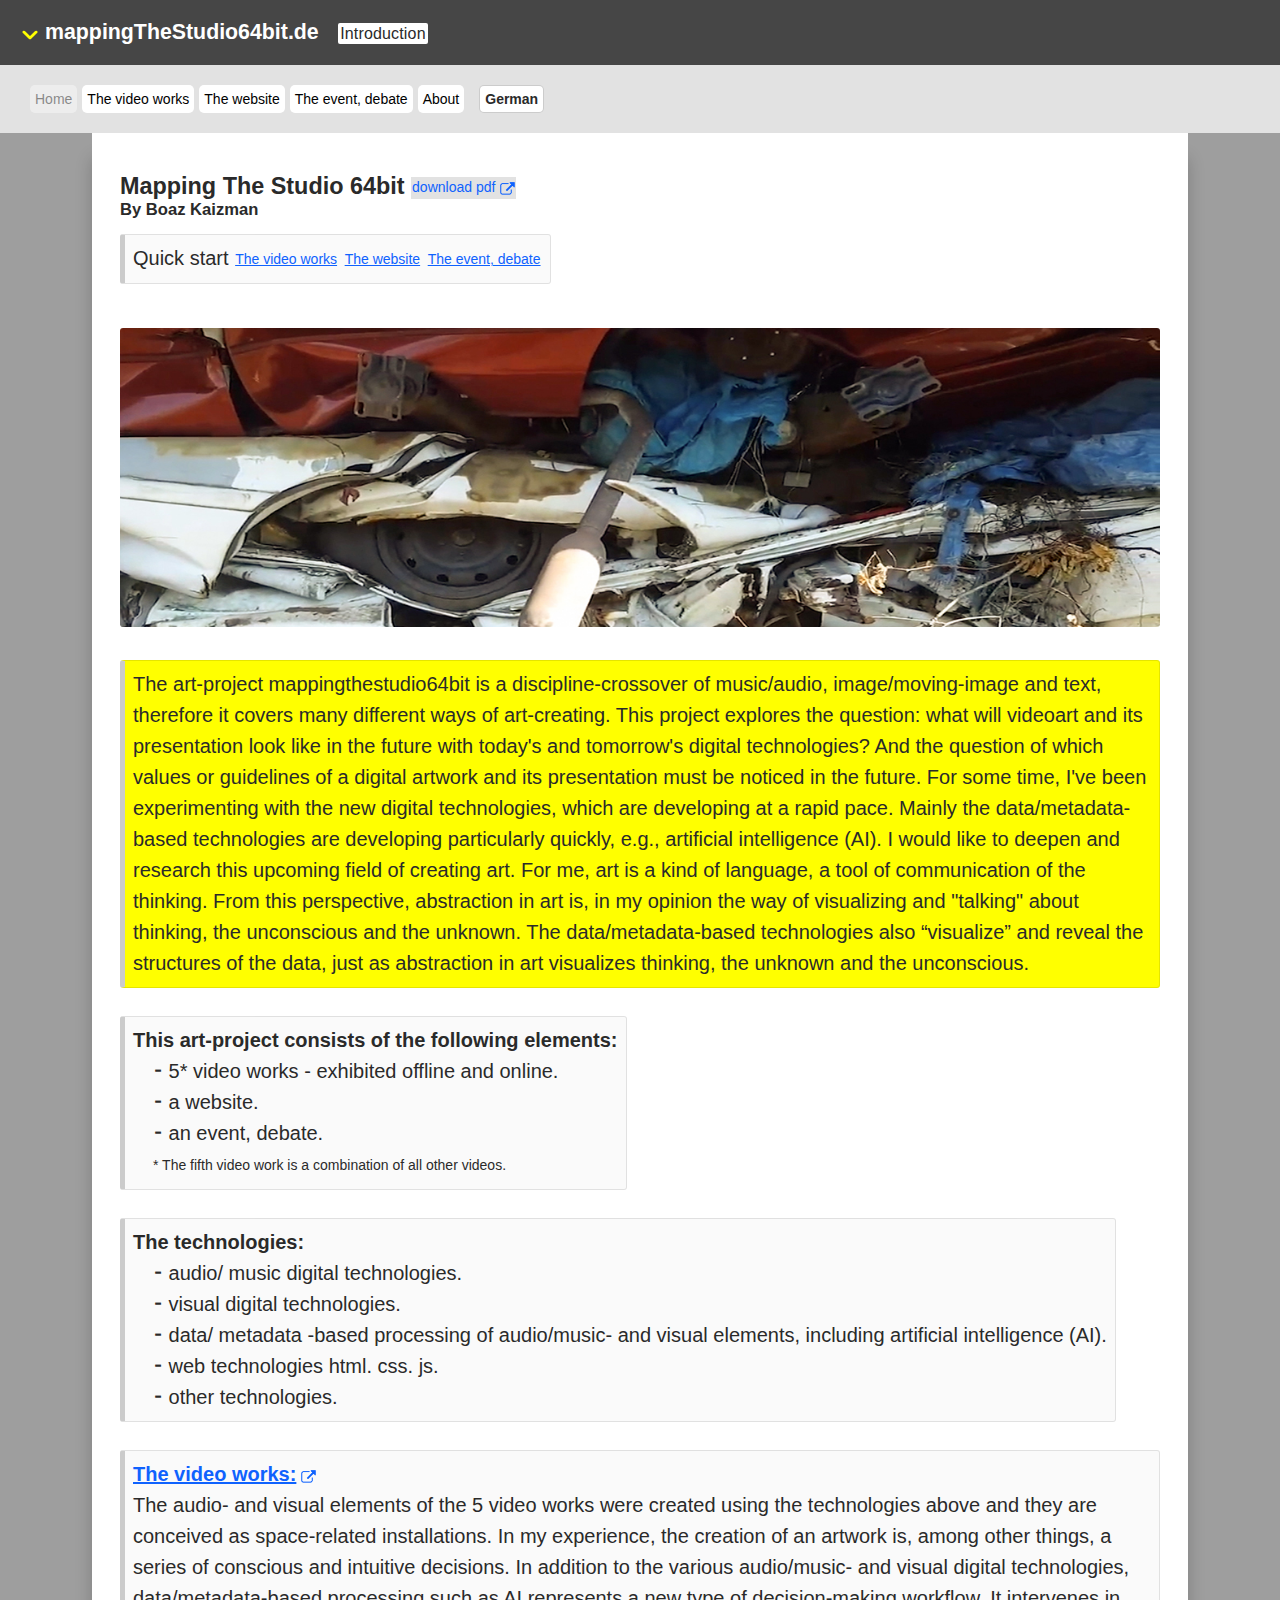
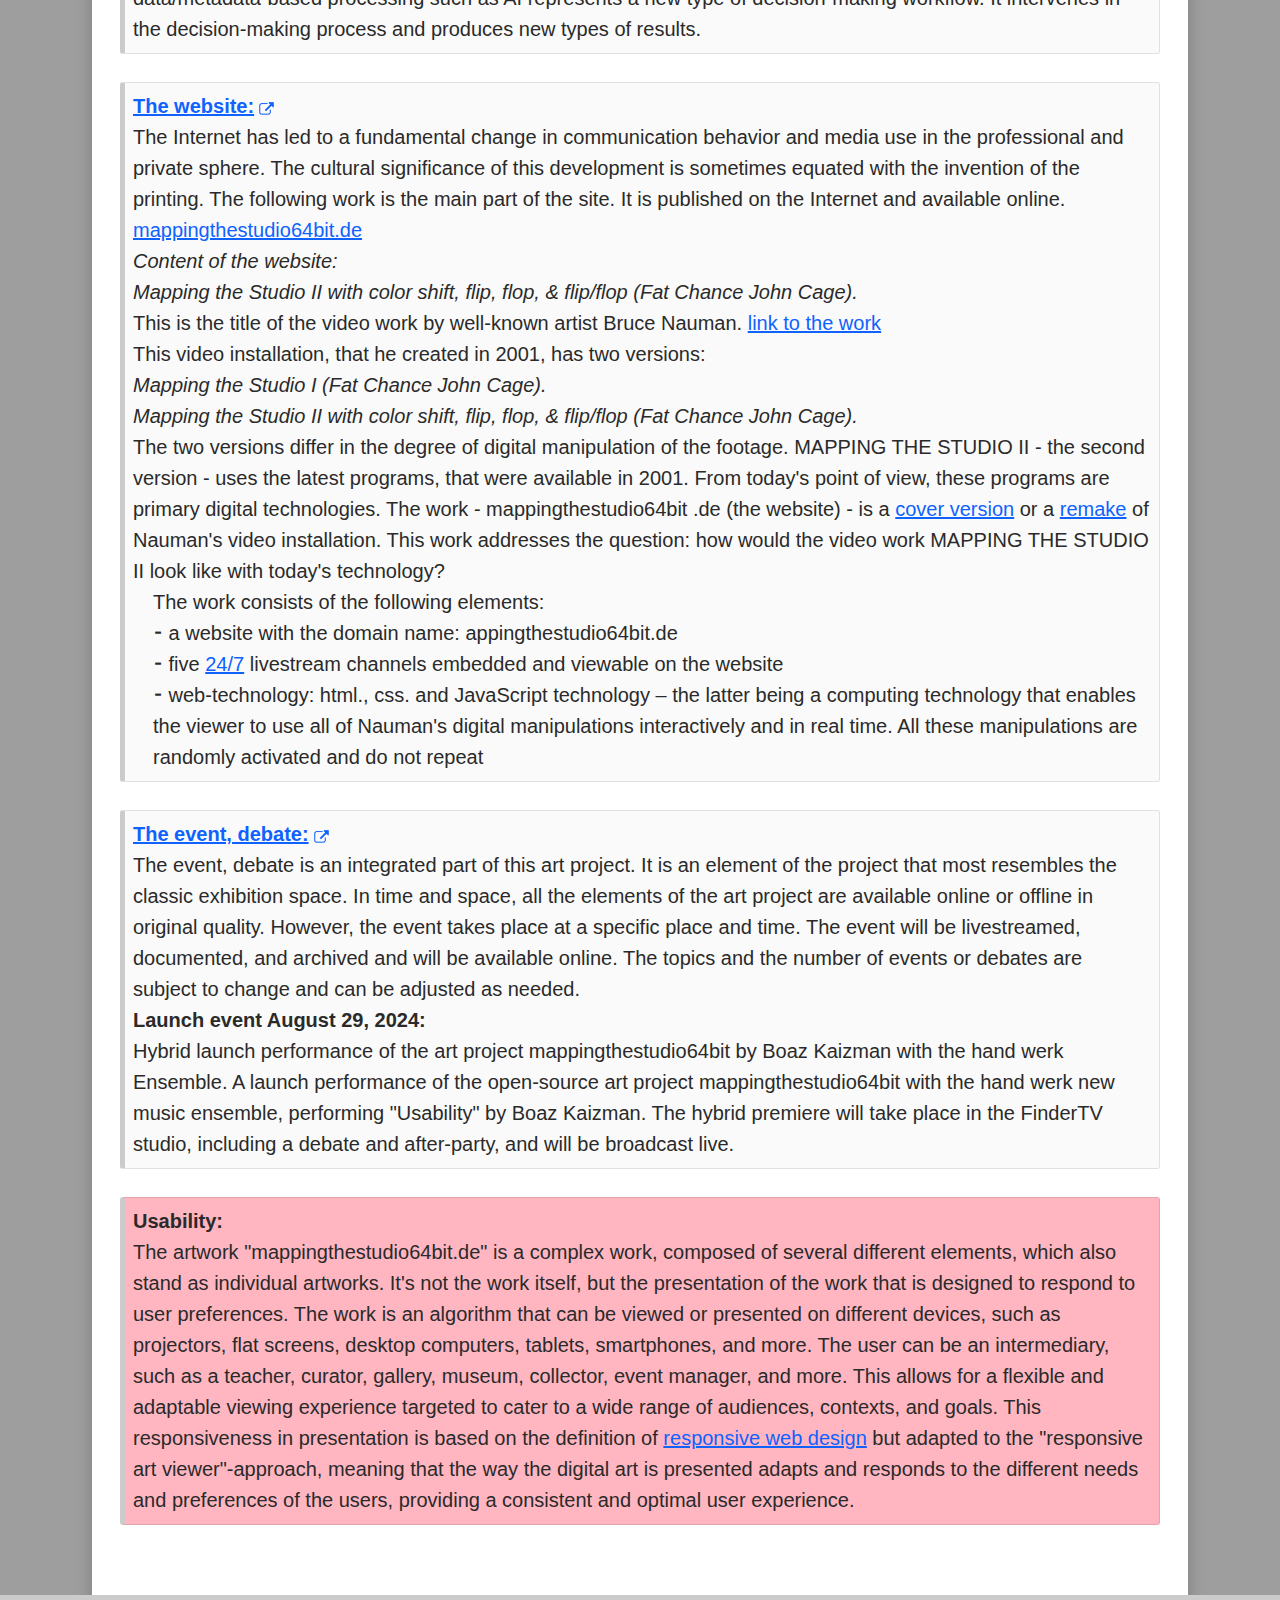
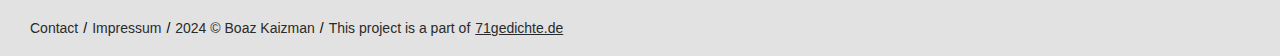
<file: index.html>
<!DOCTYPE html>
<html lang="en">
	<head>
<meta charset="utf-8">
        <meta http-equiv="X-UA-Compatible" content="IE=edge">
        <title>MappingThestudio64-bit / Boaz Kaizman</title>
       
		<meta name="description" content="I am a video artist using digital technologies including AI. Explore my portfolio to see my video art, digital art, AI art, generative art, creative coding, interactive art, new media art, experimental video, video installation, multimedia art, visual effects, motion graphics, video synthesis, machine learning art, deep learning art, computer vision art, video manipulation, video mapping, and audiovisual art.">
  <meta name="keywords" content="video art, digital art, artificial intelligence, AI art, generative art, creative coding, interactive art, new media art, experimental video, video installation, multimedia art, visual effects, motion graphics, video synthesis, machine learning art, deep learning art, computer vision art, video manipulation, video mapping, audiovisual art">
  <meta name="author" content="Boaz Kaizman">
		
		
		<meta name="viewport" content="width=device-width, initial-scale=1.0"> 
		<link href="img/favicon.ico" type="image/x-icon" rel="shortcut icon">
		<link rel="stylesheet" href="css/style.css">
		
		<!-- Copyright (c) 2000-2023 etracker GmbH. All rights reserved. -->
<!-- This material may not be reproduced, displayed, modified or distributed -->
<!-- without the express prior written permission of the copyright holder. -->
<!-- etracker tracklet 5.0 -->
<script type="text/javascript">
// var et_pagename = "";
// var et_areas = "";
// var et_tval = 0;
// var et_tsale = 0;
// var et_tonr = "";
// var et_basket = "";
</script>
<script id="_etLoader" type="text/javascript" charset="UTF-8" data-block-cookies="true" data-secure-code="X4sqXE" src="//code.etracker.com/code/e.js" async></script>
<!-- etracker tracklet 5.0 end -->

		
    </head>
	<body class="body-index">
		
		<div class="logo-container">
		<div class="logo">
			<ul>
  <li><a href="index.html">Home</a></li>
<li><a href="index-de.html">German</a></li>
  <li><a href="index.html#usability">Usability</a></li>
  <li><a href="infoManual.html">About</a></li>
  <li><a href="contact_form.html">Contact</a></li>
</ul>
				<img class="menu-sighn" src="img/menu-sighn.svg" alt="menu-sighn">
		
		</div>
			<a class="logo-link" href="index.html">mappingTheStudio64bit.de</a>
			<span class="logo-2">Introduction</span>
		</div>
		
			<div id="content" class="short-rapper">
				<a class="short-link home-link" href="#">Home</a>
				<a class="short-link" href="theVideoWorks.html">The video works</a>
				<a class="short-link" href="theWebsite.html">The website</a>
				<a class="short-link" href="theEventDebat.html">The event, debate</a>
				<a class="short-link" href="infoManual.html">About</a>
				<a class="short-link" href="index-de.html">German</a>
			</div>
		
		
			<div class="text-rapper">
				
		<h3>Mapping The Studio 64bit 
			<a class="down-pdf"   href="img/mappingthestudio64bit-en.pdf" target="_blank">download pdf<img class="link-img" src="img/icons-hyperlink.png" alt="icone-link"></a> 
			</h3>
			<h5>By Boaz Kaizman</h5>
			<div>
				<p> Quick start
					<a  class="down-pdf down-pdf-2"  href="theVideoWorks.html">The video works</a>
						<a class="down-pdf down-pdf-2" href="theWebsite.html">The website</a>
							<a class="down-pdf down-pdf-2" href="theEventDebat.html">The event, debate</a>
					</p>
				</div>
				
				<div id="event-video">
<img class="img-index"  src="img/video4-2.jpg" alt="pressed">
				</div>
<p id="about">
The art-project mappingthestudio64bit is a discipline-crossover of music/audio, image/moving-image and text, therefore it covers many different ways of art-creating.
This project explores the question: what will videoart and its presentation look like in the future with today's and tomorrow's digital technologies? And the question of which values or guidelines of a digital artwork  and its presentation must be noticed in the future.
For some time, I've been experimenting with the new digital technologies, which are developing at a rapid pace. Mainly the data/metadata-based technologies are developing particularly quickly, e.g., artificial intelligence (AI). I would like to deepen and research this upcoming field of creating art.
For me, art is a kind of language, a tool of communication of the thinking. From this perspective, abstraction in art is, in my opinion the way of visualizing and "talking" about thinking, the unconscious and the unknown. The data/metadata-based technologies also “visualize” and reveal the structures of the data, just as abstraction in art visualizes thinking, the unknown and the unconscious.
</p>

<p>
	<strong>This art-project consists of the following elements:</strong><br>
	<span class="spanStyle">
⁃	5&#42; video works - exhibited offline and online. <br>
⁃	a website.<br>
⁃	an event, debate.<br>
	<span class="spanStyle-2" >&#42; The fifth video work is a combination of all other videos.</span>
	</span>
</p>
<p>
	<strong>The technologies:</strong><br>
	<span class="spanStyle">
⁃	audio/ music digital technologies.<br>
⁃	visual digital technologies.<br>
⁃	data/ metadata -based processing of audio/music- and visual elements, including artificial intelligence (AI).<br>
⁃	web technologies html. css. js.<br>
⁃	other technologies.
	</span>
</p>
<p>		
	<a  class="link-heading" href="theVideoWorks.html">The video works:<img class="link-img" src="img/icons-hyperlink.png" alt="icone-link"></a>
	
	
The audio- and visual elements of the 5 video works were created using the technologies above and they are conceived as space-related installations.
In my experience, the creation of an artwork is, among other things, a series of conscious and intuitive decisions. In addition to the various audio/music- and visual digital technologies, data/metadata-based processing such as AI represents a new type of decision-making workflow. It intervenes in the decision-making process and produces new types of results.
	
				</p>


<p>
	<a  class="link-heading" href="theWebsite.html">The website:<img class="link-img" src="img/icons-hyperlink.png" alt="icone-link"></a>

The Internet has led to a fundamental change in communication behavior and media use in the professional and private sphere. The cultural significance of this development is sometimes equated with the invention of the printing.
The following work is the main part of the site. It is published on the Internet and available online.<br>
<a href="https://mappingthestudio64bit.de">mappingthestudio64bit.de</a><br>
<i>Content of the website:</i><br>
<i>Mapping the Studio II with color shift, flip, flop, &#38; flip/flop (Fat Chance John Cage).</i><br>
This is the title of the video work by well-known artist Bruce Nauman.
<a href="https://www.tate.org.uk/art/artworks/nauman-mapping-the-studio-ii-with-color-shift-flip-flop-flip-flop-fat-chance-john-cage-t11893">link to the work </a><br>
This video installation, that he created in 2001, has two versions:<br>
<i>Mapping the Studio I (Fat Chance John Cage).</i><br>
<i>Mapping the Studio II with color shift, flip, flop, &#38; flip/flop (Fat Chance John Cage).</i><br>
The two versions differ in the degree of digital manipulation of the footage. MAPPING THE STUDIO II - the second version - uses the latest programs, that were available in 2001. From today's point of view, these programs are primary digital technologies.
	The work - mappingthestudio64bit .de (the website) - is a <a href="https://en.wikipedia.org/wiki/Cover_version">cover version</a> or a <a href="https://en.wikipedia.org/wiki/Film_remake">remake</a> of Nauman's video installation. This work addresses the question: how would the video work MAPPING THE STUDIO II look like with today's technology?<br>

	<span class="spanStyle">
		The work consists of the following elements:<br>
⁃	a website with the domain name: appingthestudio64bit.de<br>
		⁃	five <a href="https://en.wikipedia.org/wiki/24/7_service">24/7</a> livestream channels embedded and viewable on the website<br>
⁃	web-technology: html., css. and JavaScript technology – the latter being a computing technology that enables the viewer to use all of Nauman's digital manipulations interactively and in real time. All these manipulations are randomly activated and do not repeat
	</span>
				</p>
<p>
	
	<a  class="link-heading" href="theEventDebat.html">The event, debate:<img class="link-img" src="img/icons-hyperlink.png" alt="icone-link"></a>
	The event, debate is an integrated part of this art project. It is an element of the project that most resembles the classic exhibition space. In time and space, all the elements of the art project are available online or offline in original quality. However, the event takes place at a specific place and time. The event will be livestreamed, documented, and archived and will be available online. The topics and the number of events or debates are subject to change and can be adjusted as needed.<br>
	
	<strong>Launch event August 29, 2024:</strong> <br>
	Hybrid launch performance of the art project mappingthestudio64bit by Boaz Kaizman with the hand werk Ensemble. A launch performance of the open-source art project mappingthestudio64bit with the hand werk new music ensemble, performing "Usability" by Boaz Kaizman. The hybrid premiere will take place in the FinderTV studio, including a debate and after-party, and will be broadcast live.
		</p>
							
<p id="usability">
	<strong>Usability:</strong><br>
	The artwork "mappingthestudio64bit.de" is a complex work, composed of several different elements, which also stand as individual artworks. It's not the work itself, but the presentation of the work that is designed to respond to user preferences. The work is an algorithm that can be viewed or presented on different devices, such as projectors, flat screens, desktop computers, tablets, smartphones, and more. The user can be an intermediary, such as a teacher, curator, gallery, museum, collector, event manager, and more. This allows for a flexible and adaptable viewing experience targeted to cater to a wide range of audiences, contexts, and goals. This responsiveness in presentation is based on the definition of <a href="https://en.wikipedia.org/wiki/Responsive_web_design" target="_blank" rel="noopener">responsive web design</a> but adapted to the "responsive art viewer"-approach, meaning that the way the digital art is presented adapts and responds to the different needs and preferences of the users, providing a consistent and optimal user experience.

		</p>
		</div>
		
			<footer>
					<div class="short-rapper">
				<a class="short-link" href="contact_form.html">Contact</a>
			<a class="short-link" href="http://www.boazkaizman.de/about_71gedichte.html">Impressum</a>
		<span class="short-link">2024 &#169; Boaz Kaizman</span> <span class="short-link short-link2"> This project is a part of  </span>
						<a class="short-link short-link2 external-link" href="http://www.boazkaizman.de">71gedichte.de</a>	
		</div>
</footer>
		
			
		
		
	</body>
</html>
</file>
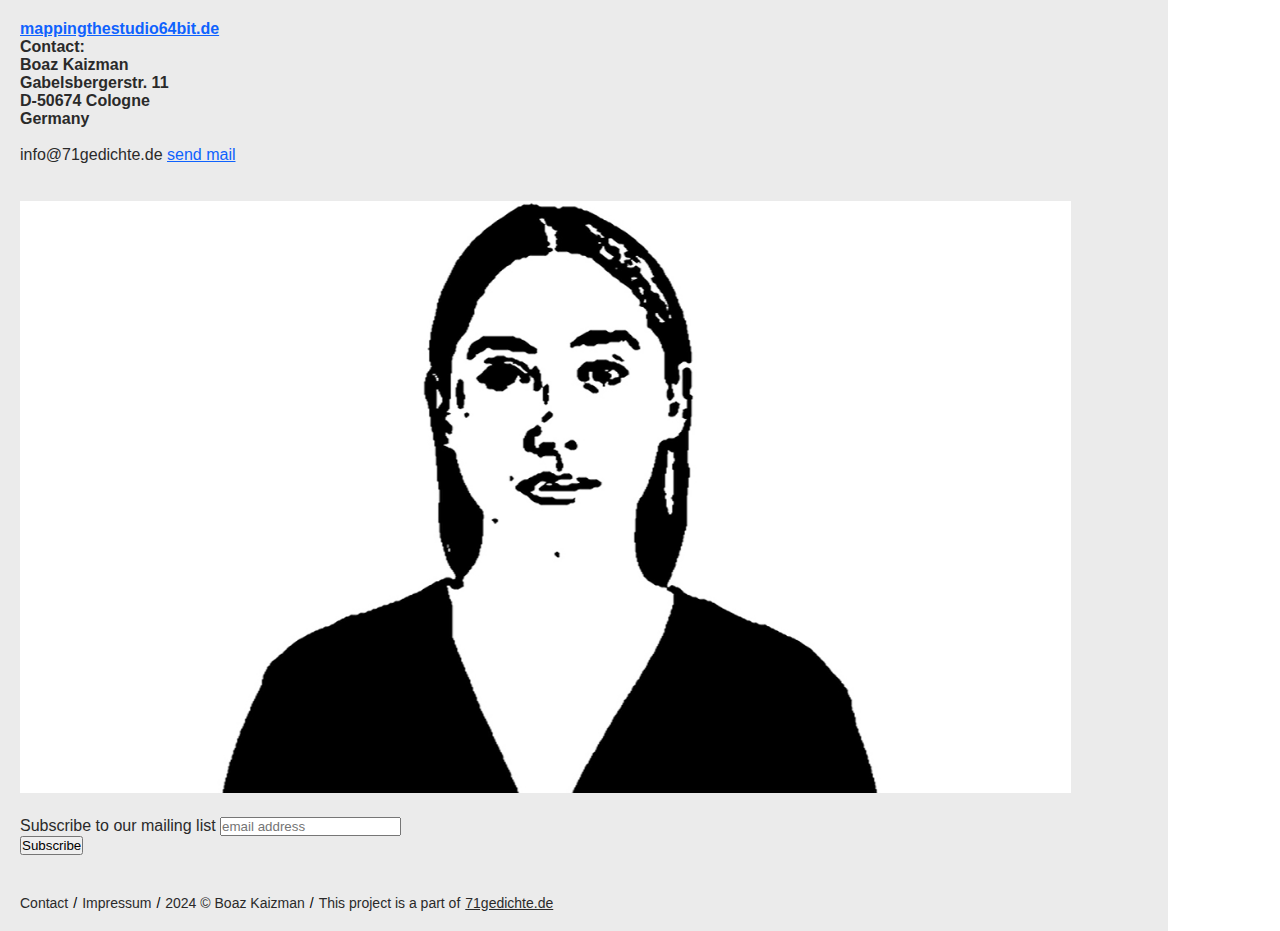
<file: contact_form.html>
<!DOCTYPE html>
<html lang="en">
	<head>
<meta charset="utf-8">
        <meta http-equiv="X-UA-Compatible" content="IE=edge">
        <title>MappingThestudio64-bit / Boaz Kaizman</title>
        <meta name="description" content="online art exhibition - panta rhei">
		<meta name="viewport" content="width=device-width, initial-scale=1.0"> 
		<link href="img/favicon.ico" type="image/x-icon" rel="shortcut icon">
		<link rel="stylesheet" href="css/style.css">
		
		<!-- Copyright (c) 2000-2023 etracker GmbH. All rights reserved. -->
<!-- This material may not be reproduced, displayed, modified or distributed -->
<!-- without the express prior written permission of the copyright holder. -->
<!-- etracker tracklet 5.0 -->
<script type="text/javascript">
// var et_pagename = "";
// var et_areas = "";
// var et_tval = 0;
// var et_tsale = 0;
// var et_tonr = "";
// var et_basket = "";
</script>
<script id="_etLoader" type="text/javascript" charset="UTF-8" data-block-cookies="true" data-secure-code="X4sqXE" src="//code.etracker.com/code/e.js" async></script>
<!-- etracker tracklet 5.0 end -->

		
<!-- hier wir die CSS-Datei eingebunden-->

<link href="//cdn-images.mailchimp.com/embedcode/classic-10_7.css" rel="stylesheet" type="text/css">
		

</head>
<body class="body-contact">
	
	<div class="text-trailer-rapp">
    <div class="text-trailer">
		<h4>
				<a href="index.html">mappingthestudio64bit.de</a> 
	</h4>
<h4>
	
Contact:
	<br>
Boaz Kaizman<br>
Gabelsbergerstr. 11<br>
D-50674 Cologne<br>
Germany
	</h4>
		
	<div>
		<p>info@71gedichte.de <a href="mailto:info@71gedichte.de?Subject=71gedichte" target="_top">send mail</a></p>

		<img  src="img/video1.jpg" alt="contact">
	</div>		
	<!-- Begin Mailchimp Signup Form -->

<div  id="mc_embed_signup">
<form action="https://boazkaizman.us10.list-manage.com/subscribe/post?u=9e2e994564b5f746f66d73439&amp;id=7492a79f0c" method="post" id="mc-embedded-subscribe-form" name="mc-embedded-subscribe-form" class="validate" target="_blank" novalidate>
    <div id="mc_embed_signup_scroll">
	<label for="mce-EMAIL">Subscribe to our mailing list</label>
	<input type="email" value="" name="EMAIL" class="email" id="mce-EMAIL" placeholder="email address" required>
    <!-- real people should not fill this in and expect good things - do not remove this or risk form bot signups-->
    <div style="position: absolute; left: -5000px;" aria-hidden="true"><input type="text" name="b_9e2e994564b5f746f66d73439_7492a79f0c" tabindex="-1" value=""></div>
    <div class="clear"><input type="submit" value="Subscribe" name="subscribe" id="mc-embedded-subscribe" class="button"></div>
    </div>
</form>
</div>
		<footer>
					<div class="short-rapper">
				<a class="short-link" href="contact_form.html">Contact</a>
			<a class="short-link" href="http://www.boazkaizman.de/about_71gedichte.html">Impressum</a>
		<span class="short-link disabled">2024 &#169; Boaz Kaizman</span> <span class="short-link short-link2 disabled"> This project is a part of  </span>
						<a class="short-link short-link2 external-link" href="http://www.boazkaizman.de">71gedichte.de</a>	
		</div>
</footer>
		
</div>

	</div>		
       
</body>
</html>
</file>
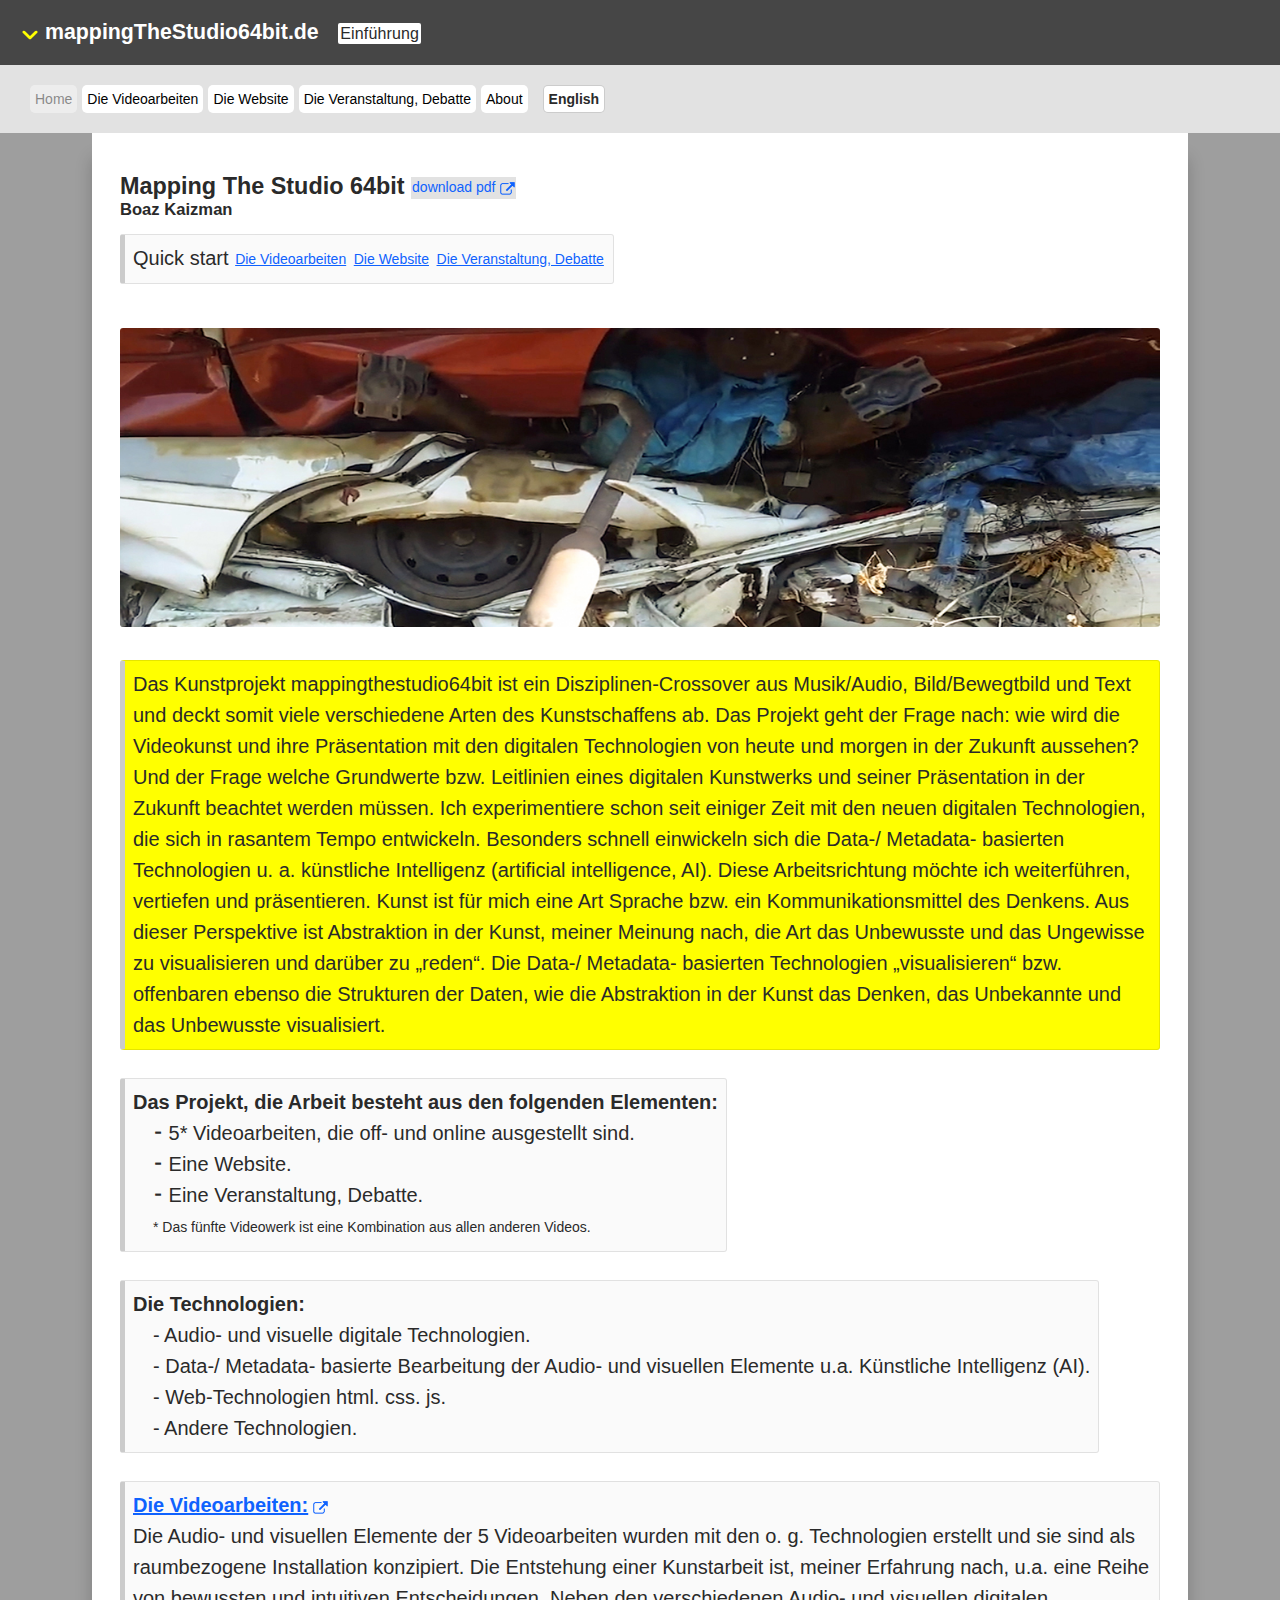
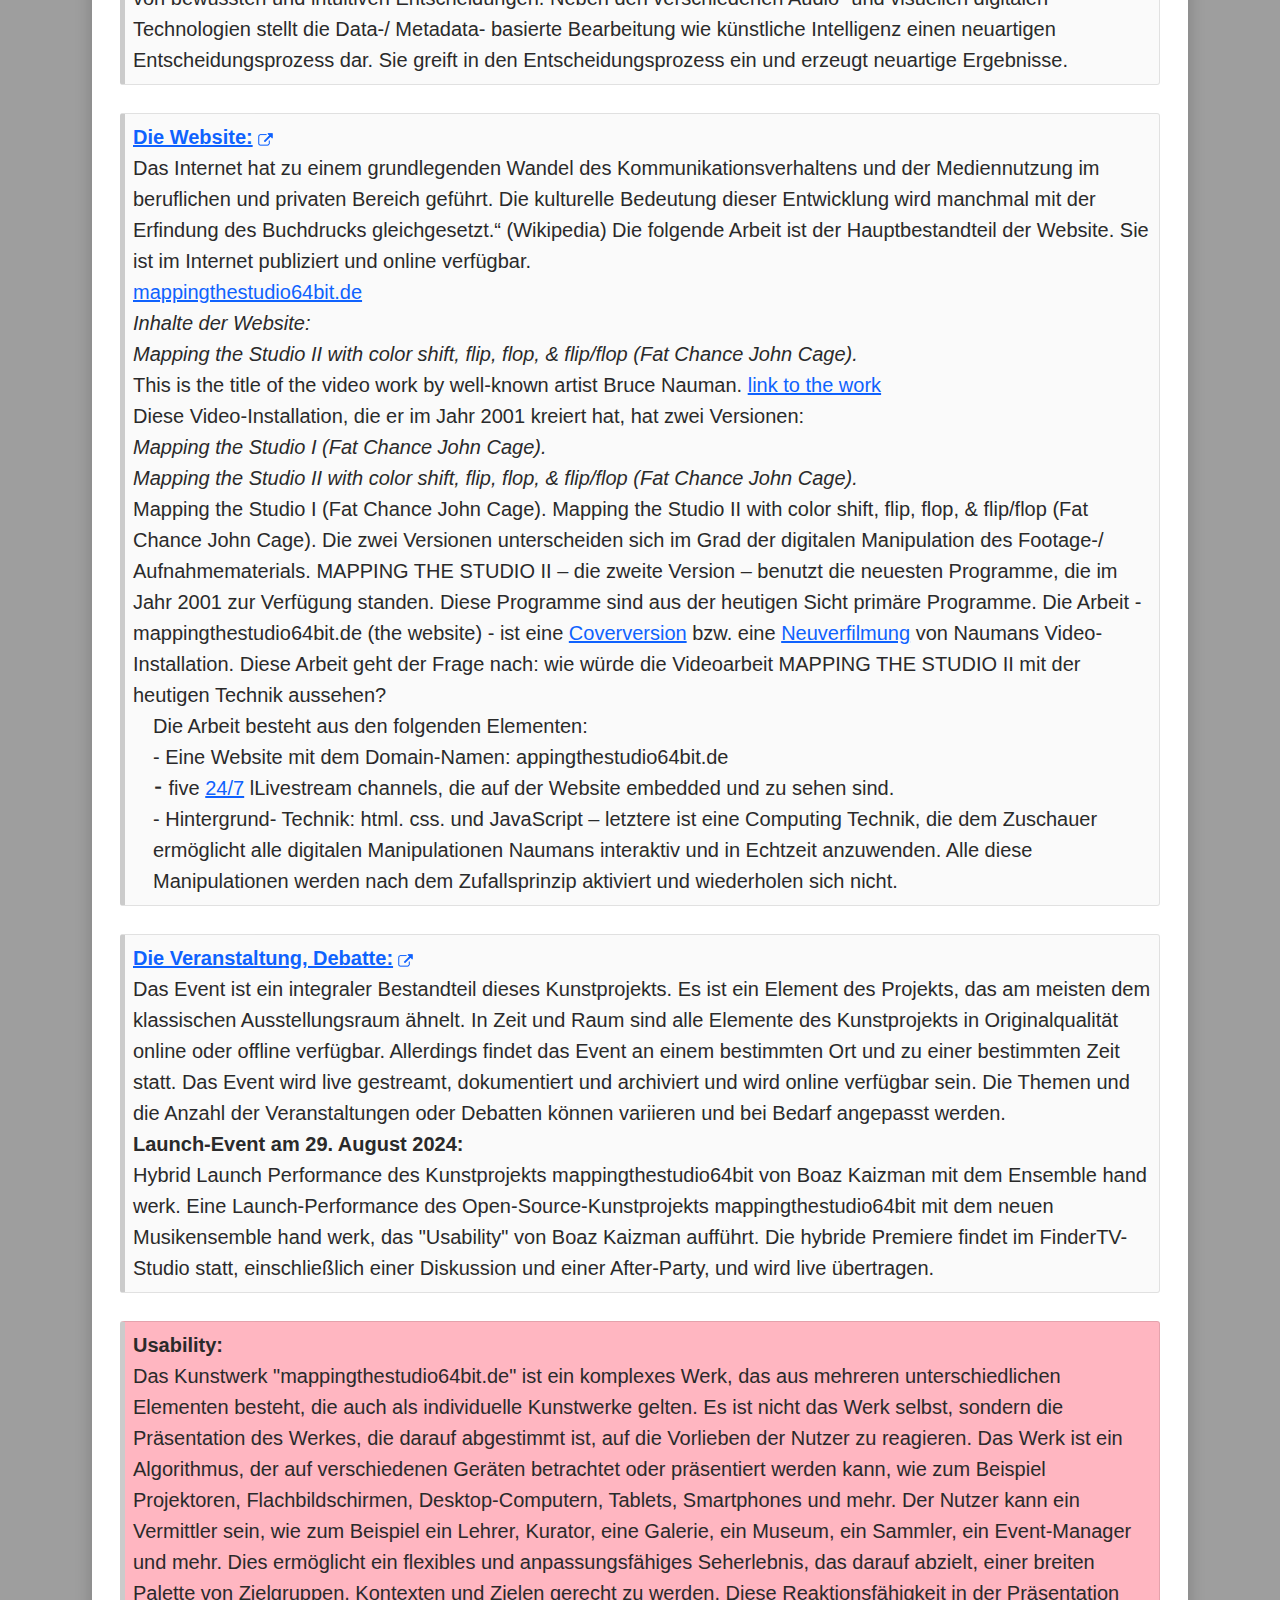
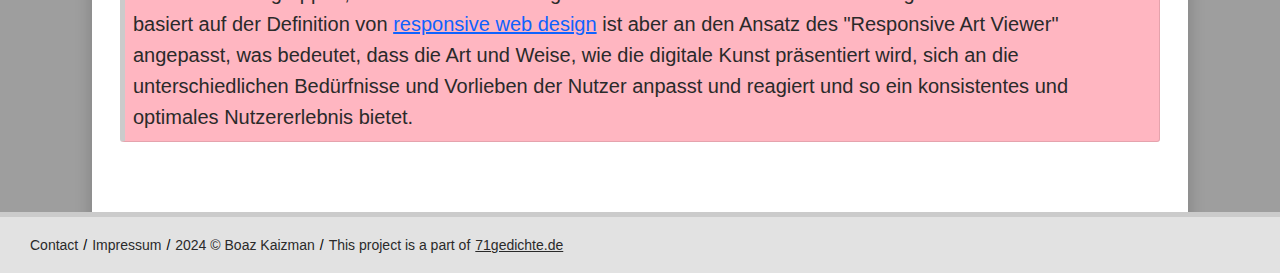
<file: index-de.html>
<!DOCTYPE html>
<html lang="de">
	<head>
<meta charset="utf-8">
        <meta http-equiv="X-UA-Compatible" content="IE=edge">
        <title>MappingThestudio64-bit / Boaz Kaizman</title>
       
		<meta name="description" content="I am a video artist using digital technologies including AI. Explore my portfolio to see my video art, digital art, AI art, generative art, creative coding, interactive art, new media art, experimental video, video installation, multimedia art, visual effects, motion graphics, video synthesis, machine learning art, deep learning art, computer vision art, video manipulation, video mapping, and audiovisual art.">
  <meta name="keywords" content="video art, digital art, artificial intelligence, AI art, generative art, creative coding, interactive art, new media art, experimental video, video installation, multimedia art, visual effects, motion graphics, video synthesis, machine learning art, deep learning art, computer vision art, video manipulation, video mapping, audiovisual art">
  <meta name="author" content="Boaz Kaizman">
		
		
		<meta name="viewport" content="width=device-width, initial-scale=1.0"> 
		<link href="img/favicon.ico" type="image/x-icon" rel="shortcut icon">
		<link rel="stylesheet" href="css/style.css">
		
		<!-- Copyright (c) 2000-2023 etracker GmbH. All rights reserved. -->
<!-- This material may not be reproduced, displayed, modified or distributed -->
<!-- without the express prior written permission of the copyright holder. -->
<!-- etracker tracklet 5.0 -->
<script type="text/javascript">
// var et_pagename = "";
// var et_areas = "";
// var et_tval = 0;
// var et_tsale = 0;
// var et_tonr = "";
// var et_basket = "";
</script>
<script id="_etLoader" type="text/javascript" charset="UTF-8" data-block-cookies="true" data-secure-code="X4sqXE" src="//code.etracker.com/code/e.js" async></script>
<!-- etracker tracklet 5.0 end -->

		
    </head>
	<body class="body-index">
		
		<div class="logo-container">
		<div class="logo">
			<ul>
  <li><a href="index-de.html">Home</a></li>
<li><a href="index.html">English</a></li>
  <li><a href="index-de.html#usability">Usability</a></li>
  <li><a href="infoManual-de.html">About</a></li>
  <li><a href="contact_form.html">Contact</a></li>
</ul>
				<img class="menu-sighn" src="img/menu-sighn.svg" alt="menu-sighn">
		
		</div>
			<a class="logo-link" href="index-de.html">mappingTheStudio64bit.de</a>
			<span class="logo-2">Einführung</span>
		</div>
		
			<div id="content" class="short-rapper">
					<a class="short-link home-link" href="index-de.html">Home</a>
				<a  class="short-link" href="theVideoWorks-de.html">Die Videoarbeiten</a>
						<a class="short-link" href="theWebsite-de.html">Die Website</a>
							<a class="short-link" href="theEventDebat-de.html">Die Veranstaltung, Debatte</a>
				<a  class="short-link" href="infoManual-de.html">About</a>
				<a  class="short-link"  href="index.html">English</a>
			</div>	
			<div class="text-rapper">
		<h3>Mapping The Studio 64bit 
			
			<a class="down-pdf"   href="img/mappingthestudio64bit-de.pdf" target="_blank">download pdf<img class="link-img" src="img/icons-hyperlink.png" alt="icone-link"></a> 
			
			</h3>
		<h5>Boaz Kaizman</h5>

		<div>
			<p> Quick start
				<a  class="down-pdf down-pdf-2"  href="theVideoWorks-de.html">Die Videoarbeiten</a>
					<a class="down-pdf down-pdf-2" href="theWebsite-de.html">Die Website</a>
						<a class="down-pdf down-pdf-2" href="theEventDebat-de.html">Die Veranstaltung, Debatte</a>
				</p>
			</div>

				<div id="event-video">
<img class="img-index"  src="img/video4-2.jpg" alt="pressed">
				</div>
				
<p id="about"">
Das Kunstprojekt mappingthestudio64bit ist ein Disziplinen-Crossover aus Musik/Audio, Bild/Bewegtbild und Text und deckt somit viele verschiedene Arten des Kunstschaffens ab.
Das Projekt geht der Frage nach: wie wird die Videokunst und ihre Präsentation mit den digitalen Technologien von heute und morgen in der Zukunft aussehen? Und der Frage welche Grundwerte bzw. Leitlinien eines digitalen Kunstwerks  und seiner Präsentation in der Zukunft beachtet werden müssen. 
Ich experimentiere schon seit einiger Zeit mit den neuen digitalen Technologien, die sich in rasantem Tempo entwickeln. Besonders schnell einwickeln sich die Data-/ Metadata- basierten Technologien u. a. künstliche Intelligenz (artificial intelligence, AI). Diese Arbeitsrichtung möchte ich weiterführen, vertiefen und präsentieren.
Kunst ist für mich eine Art Sprache bzw. ein Kommunikationsmittel des Denkens. Aus dieser Perspektive ist Abstraktion in der Kunst, meiner Meinung nach, die Art das Unbewusste und das Ungewisse zu visualisieren und darüber zu „reden“. Die Data-/ Metadata- basierten Technologien „visualisieren“ bzw. offenbaren ebenso die Strukturen der Daten, wie die Abstraktion in der Kunst das Denken, das Unbekannte und das Unbewusste visualisiert.
</p>

<p>
	<strong>Das Projekt, die Arbeit besteht aus den folgenden Elementen:</strong><br>
	<span class="spanStyle">
⁃	5&#42; Videoarbeiten, die off- und online ausgestellt sind. <br>
⁃ 	Eine Website.<br>
⁃ Eine Veranstaltung, Debatte.<br>
	<span class="spanStyle-2">&#42; Das fünfte Videowerk ist eine Kombination aus allen anderen Videos.</span>
	</span>
</p>
<p>
	<strong>Die Technologien:</strong><br>
	<span class="spanStyle">
-	Audio- und visuelle digitale Technologien.<br>
-	Data-/ Metadata- basierte Bearbeitung der Audio- und visuellen Elemente u.a. Künstliche Intelligenz (AI).<br>
-	Web-Technologien html. css. js. <br>
-	Andere Technologien.  <br>

	</span>
</p>
<p>		
	<a  class="link-heading" href="theVideoWorks-de.html">Die Videoarbeiten:<img class="link-img" src="img/icons-hyperlink.png" alt="icone-link"></a>
	
	
Die Audio- und visuellen Elemente der 5 Videoarbeiten wurden mit den o. g. Technologien erstellt und sie sind als raumbezogene Installation konzipiert.
Die Entstehung einer Kunstarbeit ist, meiner Erfahrung nach, u.a. eine Reihe von bewussten und intuitiven Entscheidungen. Neben den verschiedenen Audio- und visuellen digitalen Technologien stellt die Data-/ Metadata- basierte Bearbeitung wie künstliche Intelligenz einen neuartigen Entscheidungsprozess dar. Sie greift in den Entscheidungsprozess ein und erzeugt neuartige Ergebnisse.
	
				</p>


<p>
	<a  class="link-heading" href="theWebsite-de.html">Die Website:<img class="link-img" src="img/icons-hyperlink.png" alt="icone-link"></a>

Das Internet hat zu einem grundlegenden Wandel des Kommunikationsverhaltens und der Mediennutzung im beruflichen und privaten Bereich geführt. Die kulturelle Bedeutung dieser Entwicklung wird manchmal mit der Erfindung des Buchdrucks gleichgesetzt.“ (Wikipedia)
Die folgende Arbeit ist der Hauptbestandteil der Website. Sie ist im Internet publiziert und online verfügbar.
<br>
<a href="https://mappingthestudio64bit.de">mappingthestudio64bit.de</a><br>
<i>Inhalte der Website:</i><br>
<i>Mapping the Studio II with color shift, flip, flop, &#38; flip/flop (Fat Chance John Cage).</i><br>
This is the title of the video work by well-known artist Bruce Nauman.
<a href="https://www.tate.org.uk/art/artworks/nauman-mapping-the-studio-ii-with-color-shift-flip-flop-flip-flop-fat-chance-john-cage-t11893">link to the work </a><br>
Diese Video-Installation, die er im Jahr 2001 kreiert hat, hat zwei Versionen:<br>
<i>Mapping the Studio I (Fat Chance John Cage).</i><br>
<i>Mapping the Studio II with color shift, flip, flop, &#38; flip/flop (Fat Chance John Cage).</i><br>
Mapping the Studio I (Fat Chance John Cage).
Mapping the Studio II with color shift, flip, flop, & flip/flop (Fat Chance John Cage).
Die zwei Versionen unterscheiden sich im Grad der digitalen Manipulation des Footage-/ Aufnahmematerials. MAPPING THE STUDIO II – die zweite Version – benutzt die neuesten Programme, die im Jahr 2001 zur Verfügung standen. Diese Programme sind aus der heutigen Sicht primäre Programme.

	Die Arbeit - mappingthestudio64bit.de (the website) - ist eine <a href="https://de.wikipedia.org/wiki/Coverversion">Coverversion</a> bzw. eine  <a href="https://de.wikipedia.org/wiki/Neuverfilmung">Neuverfilmung</a> von Naumans Video-Installation. Diese Arbeit geht der Frage nach: wie würde die Videoarbeit MAPPING THE STUDIO II mit der heutigen Technik aussehen?<br>

	<span class="spanStyle">
		Die Arbeit besteht aus den folgenden Elementen:<br>
- Eine Website mit dem Domain-Namen: appingthestudio64bit.de<br>
⁃	five <a href="https://de.wikipedia.org/wiki/24/7">24/7</a> lLivestream channels, die auf der Website embedded und zu sehen sind.<br>
-	Hintergrund- Technik: html. css. und JavaScript – letztere ist eine Computing Technik, die dem Zuschauer ermöglicht alle digitalen Manipulationen Naumans interaktiv und in Echtzeit anzuwenden. Alle diese Manipulationen werden nach dem Zufallsprinzip aktiviert und wiederholen sich nicht.
	</span>
				</p>

<p>
	
	<a  class="link-heading" href="theEventDebat-de.html">Die Veranstaltung, Debatte:<img class="link-img" src="img/icons-hyperlink.png" alt="icone-link"></a>
	Das Event ist ein integraler Bestandteil dieses Kunstprojekts. Es ist ein Element des Projekts, das am meisten dem klassischen Ausstellungsraum ähnelt. In Zeit und Raum sind alle Elemente des Kunstprojekts in Originalqualität online oder offline verfügbar. Allerdings findet das Event an einem bestimmten Ort und zu einer bestimmten Zeit statt. Das Event wird live gestreamt, dokumentiert und archiviert und wird online verfügbar sein. Die Themen und die Anzahl der Veranstaltungen oder Debatten können variieren und bei Bedarf angepasst werden.<br>

	<strong>Launch-Event am 29. August 2024:</strong> <br>
	Hybrid Launch Performance des Kunstprojekts mappingthestudio64bit von Boaz Kaizman mit dem Ensemble hand werk. Eine Launch-Performance des Open-Source-Kunstprojekts mappingthestudio64bit mit dem neuen Musikensemble hand werk, das "Usability" von Boaz Kaizman aufführt. Die hybride Premiere findet im FinderTV-Studio statt, einschließlich einer Diskussion und einer After-Party, und wird live übertragen.

				</p>
							
<p id="usability">
	<strong>Usability:</strong><br>
	Das Kunstwerk "mappingthestudio64bit.de" ist ein komplexes Werk, das aus mehreren unterschiedlichen Elementen besteht, die auch als individuelle Kunstwerke gelten. Es ist nicht das Werk selbst, sondern die Präsentation des Werkes, die darauf abgestimmt ist, auf die Vorlieben der Nutzer zu reagieren. Das Werk ist ein Algorithmus, der auf verschiedenen Geräten betrachtet oder präsentiert werden kann, wie zum Beispiel Projektoren, Flachbildschirmen, Desktop-Computern, Tablets, Smartphones und mehr. Der Nutzer kann ein Vermittler sein, wie zum Beispiel ein Lehrer, Kurator, eine Galerie, ein Museum, ein Sammler, ein Event-Manager und mehr. Dies ermöglicht ein flexibles und anpassungsfähiges Seherlebnis, das darauf abzielt, einer breiten Palette von Zielgruppen, Kontexten und Zielen gerecht zu werden. Diese Reaktionsfähigkeit in der Präsentation basiert auf der Definition von <a href="https://de.wikipedia.org/wiki/Responsive_Webdesign" target="_blank" rel="noopener">responsive web design</a> ist aber an den Ansatz des "Responsive Art Viewer" angepasst, was bedeutet, dass die Art und Weise, wie die digitale Kunst präsentiert wird, sich an die unterschiedlichen Bedürfnisse und Vorlieben der Nutzer anpasst und reagiert und so ein konsistentes und optimales Nutzererlebnis bietet.
	
		</p>
		</div>
		
			<footer>
					<div class="short-rapper">
				<a class="short-link" href="contact_form.html">Contact</a>
			<a class="short-link" href="http://www.boazkaizman.de/about_71gedichte.html">Impressum</a>
		<span class="short-link">2024 &#169; Boaz Kaizman</span> <span class="short-link short-link2"> This project is a part of  </span>
						<a class="short-link short-link2 external-link" href="http://www.boazkaizman.de">71gedichte.de</a>	
		</div>
</footer>
		
			
		
		
	</body>
</html>
</file>
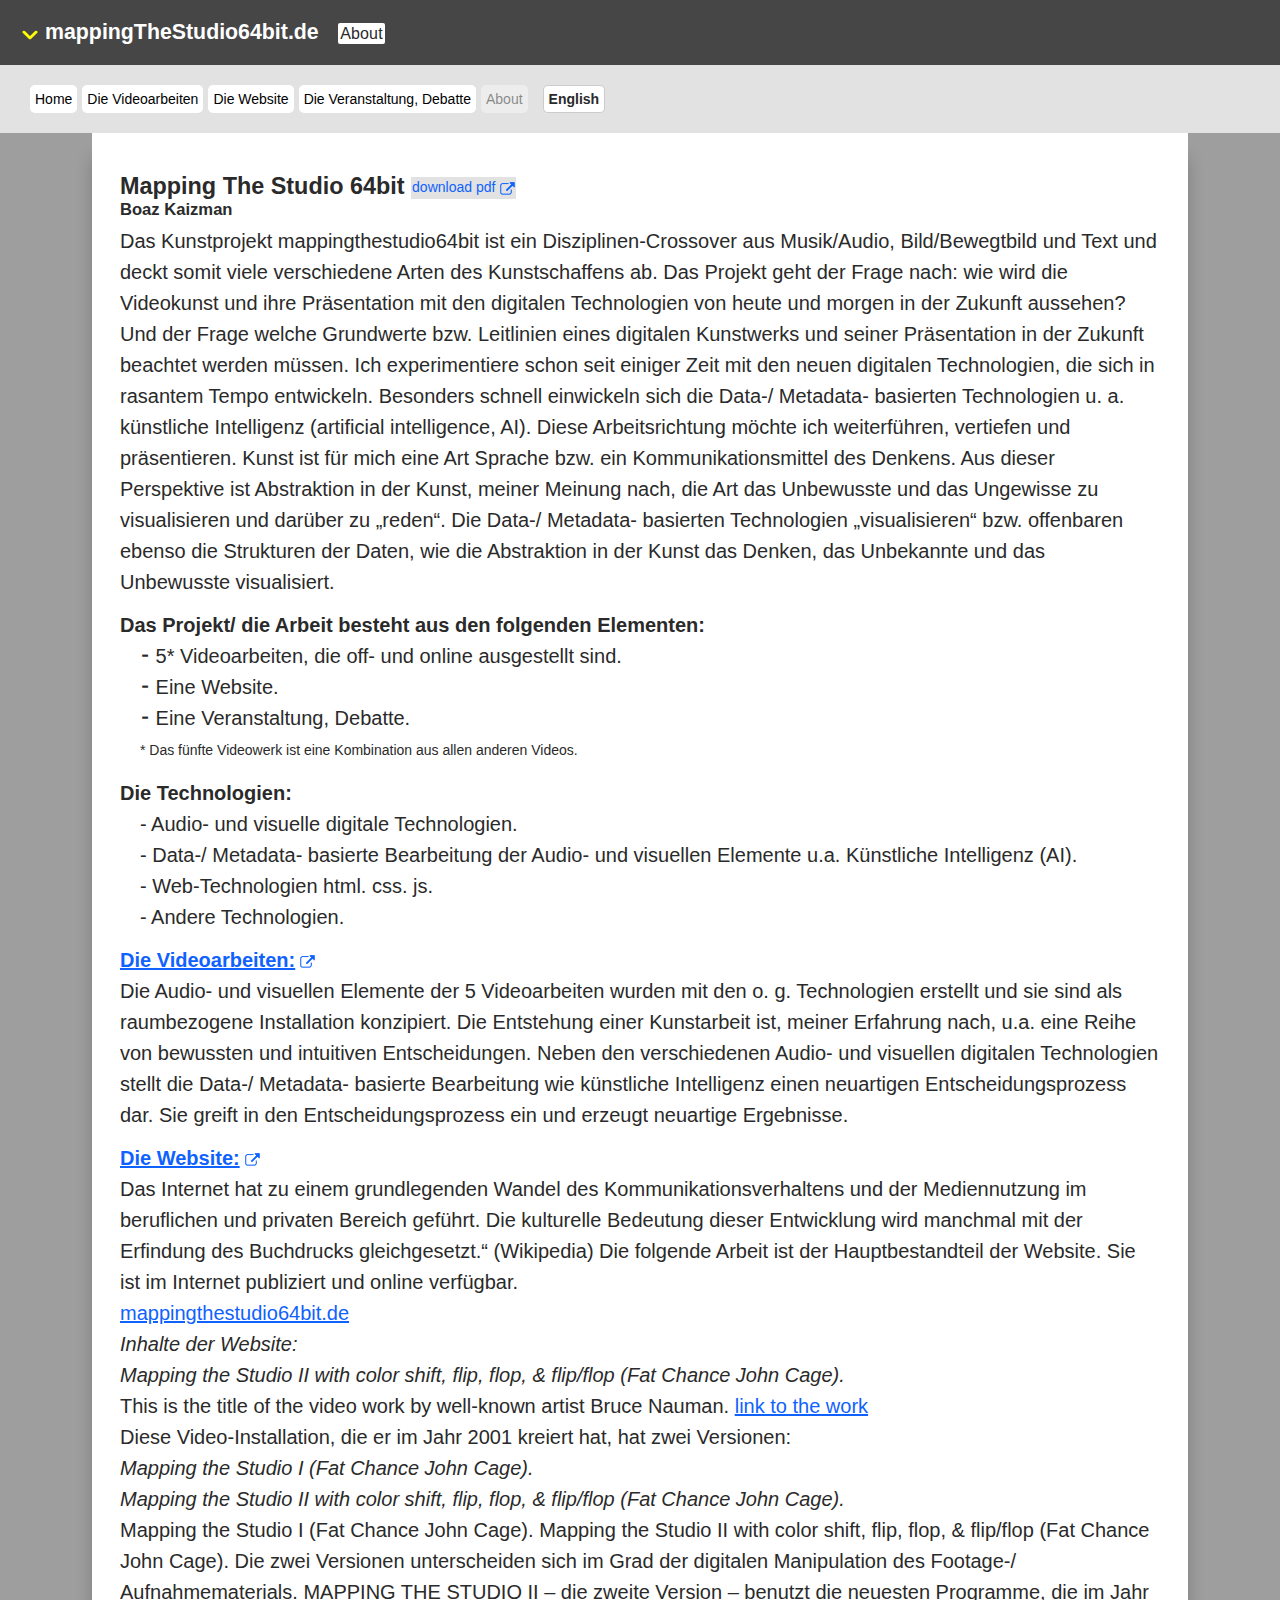
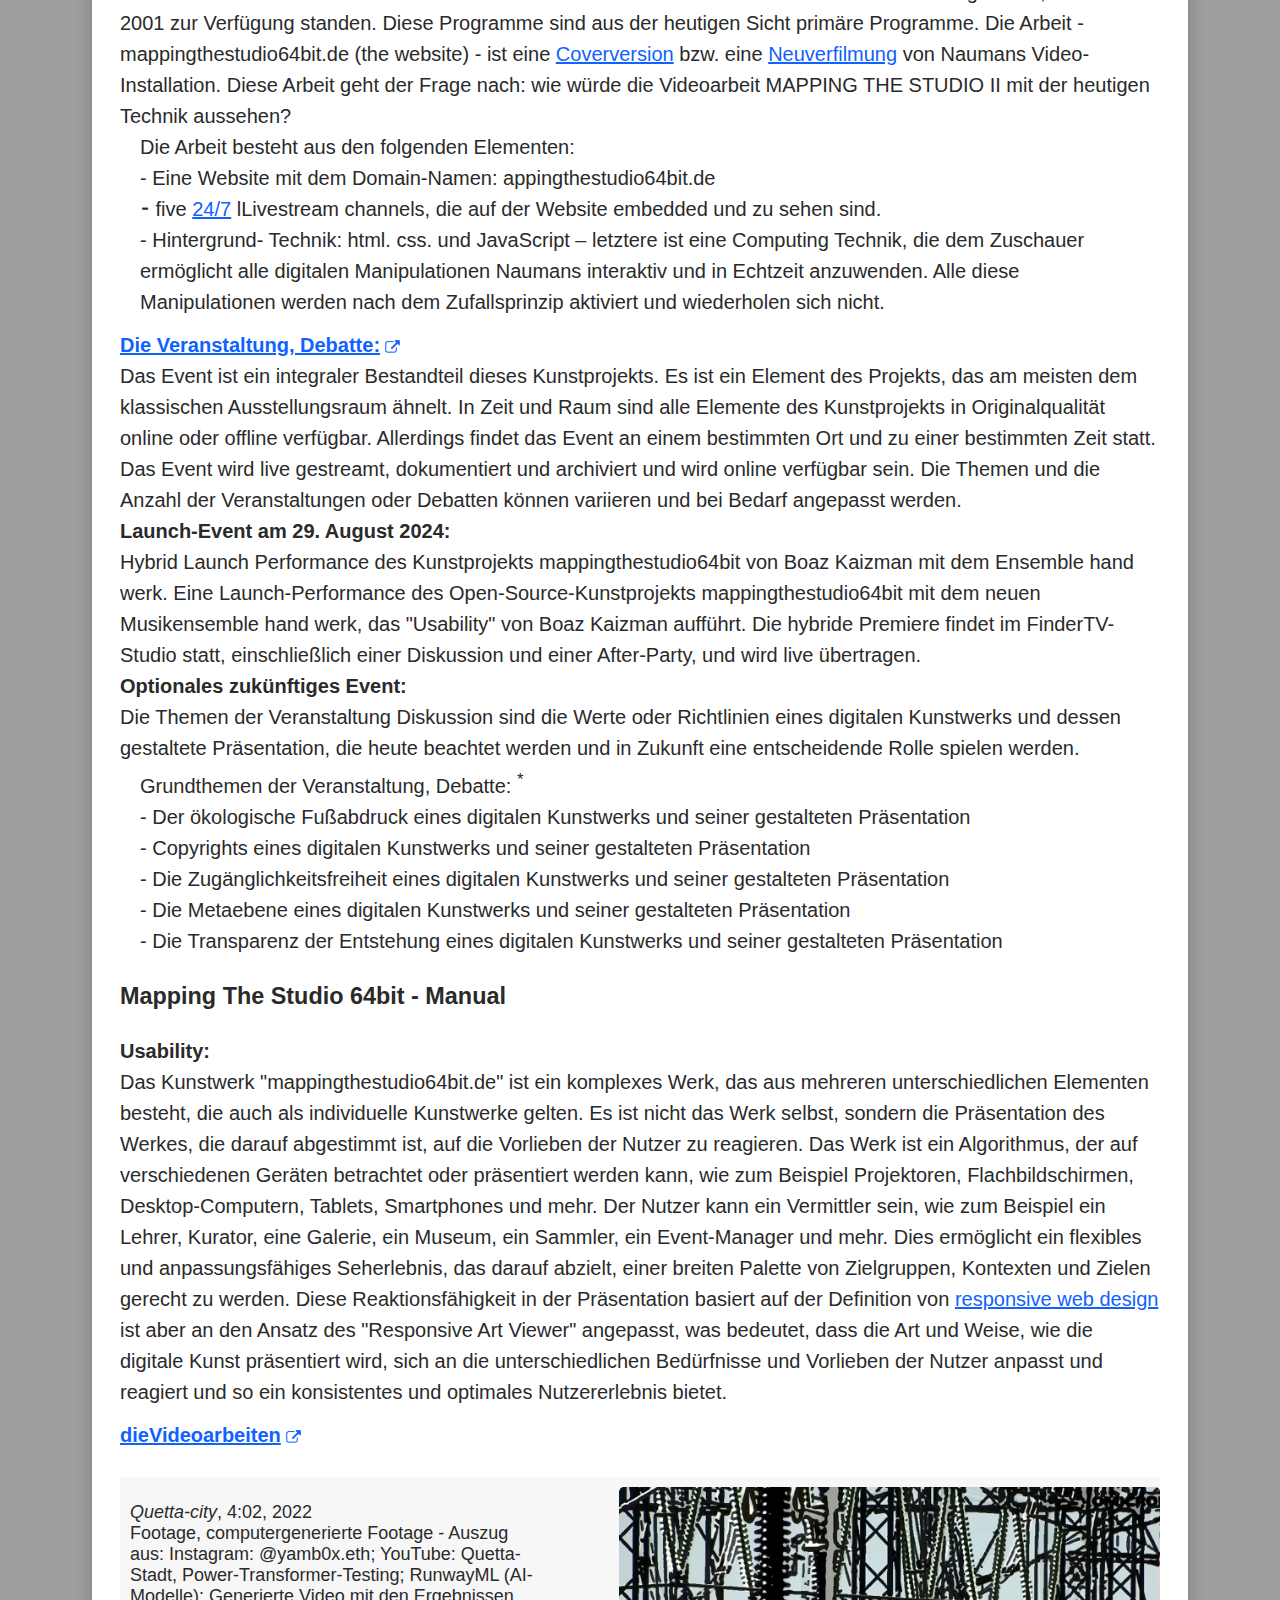
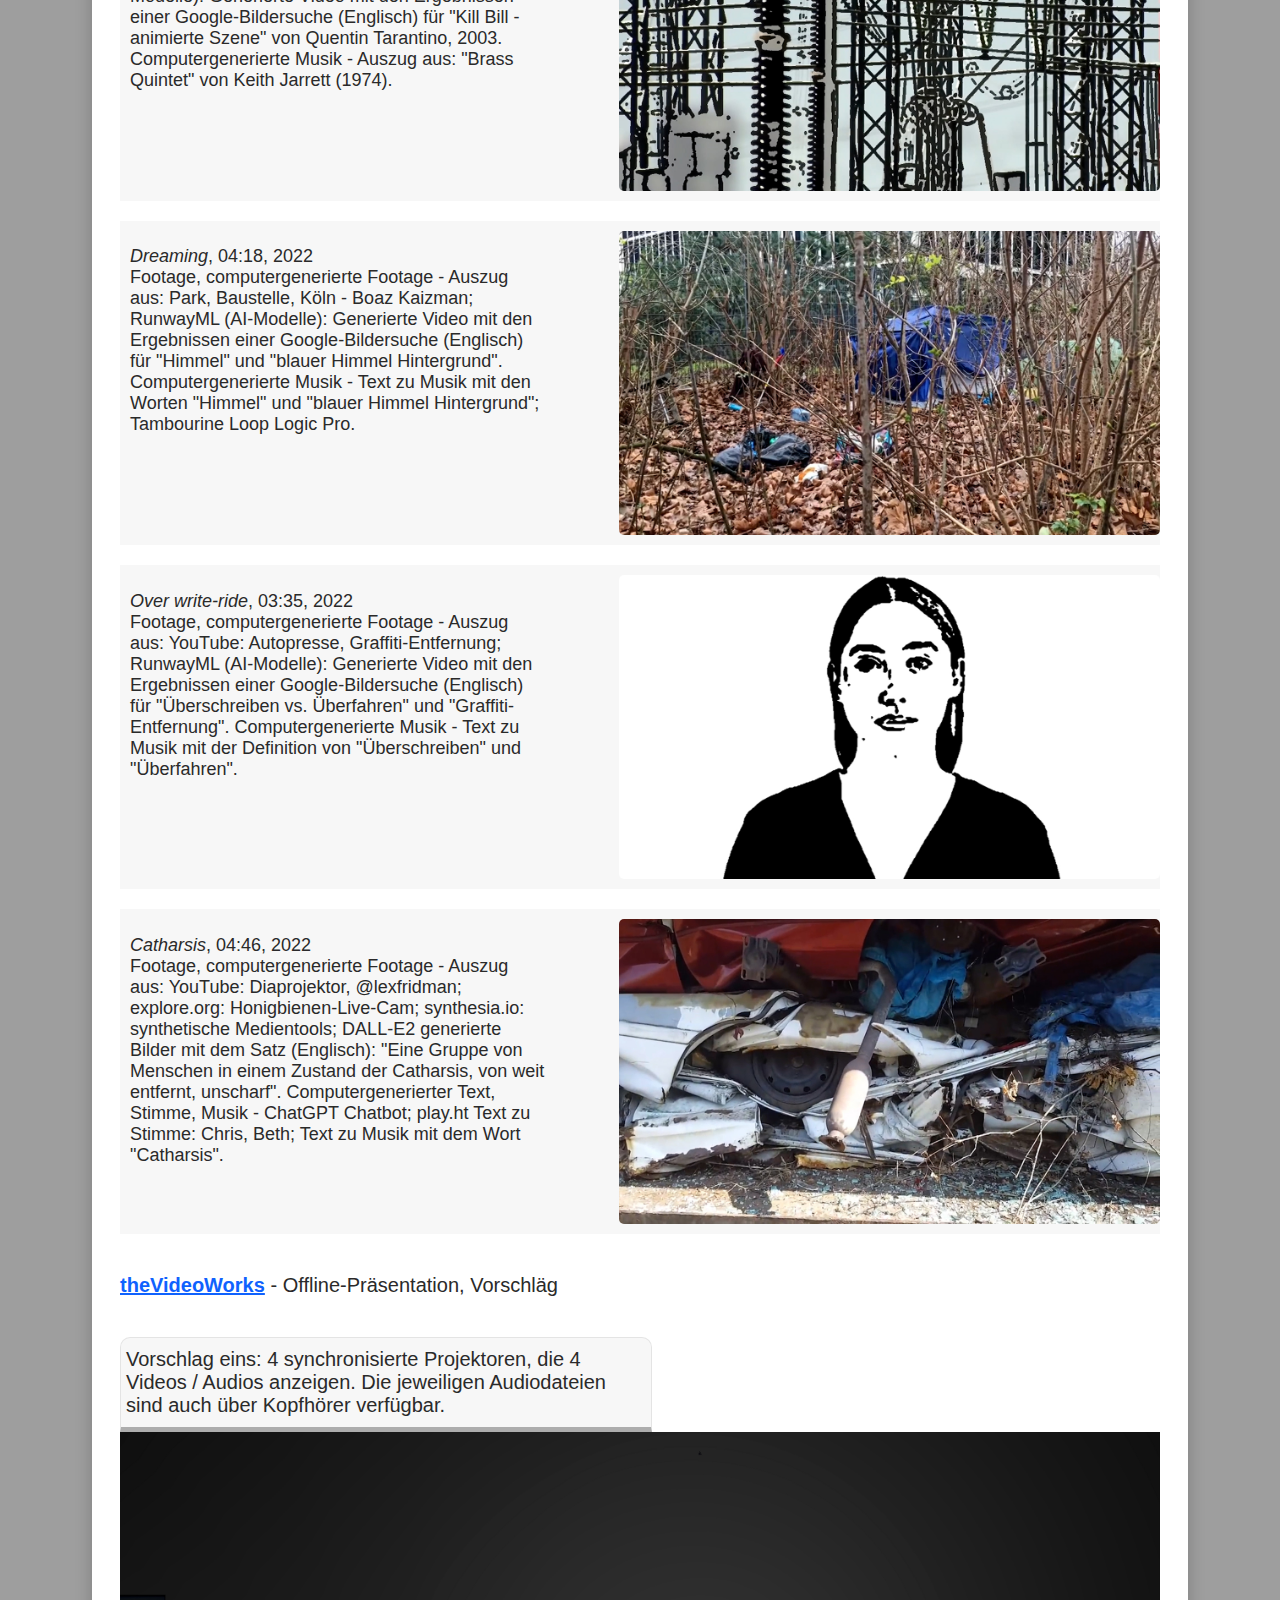
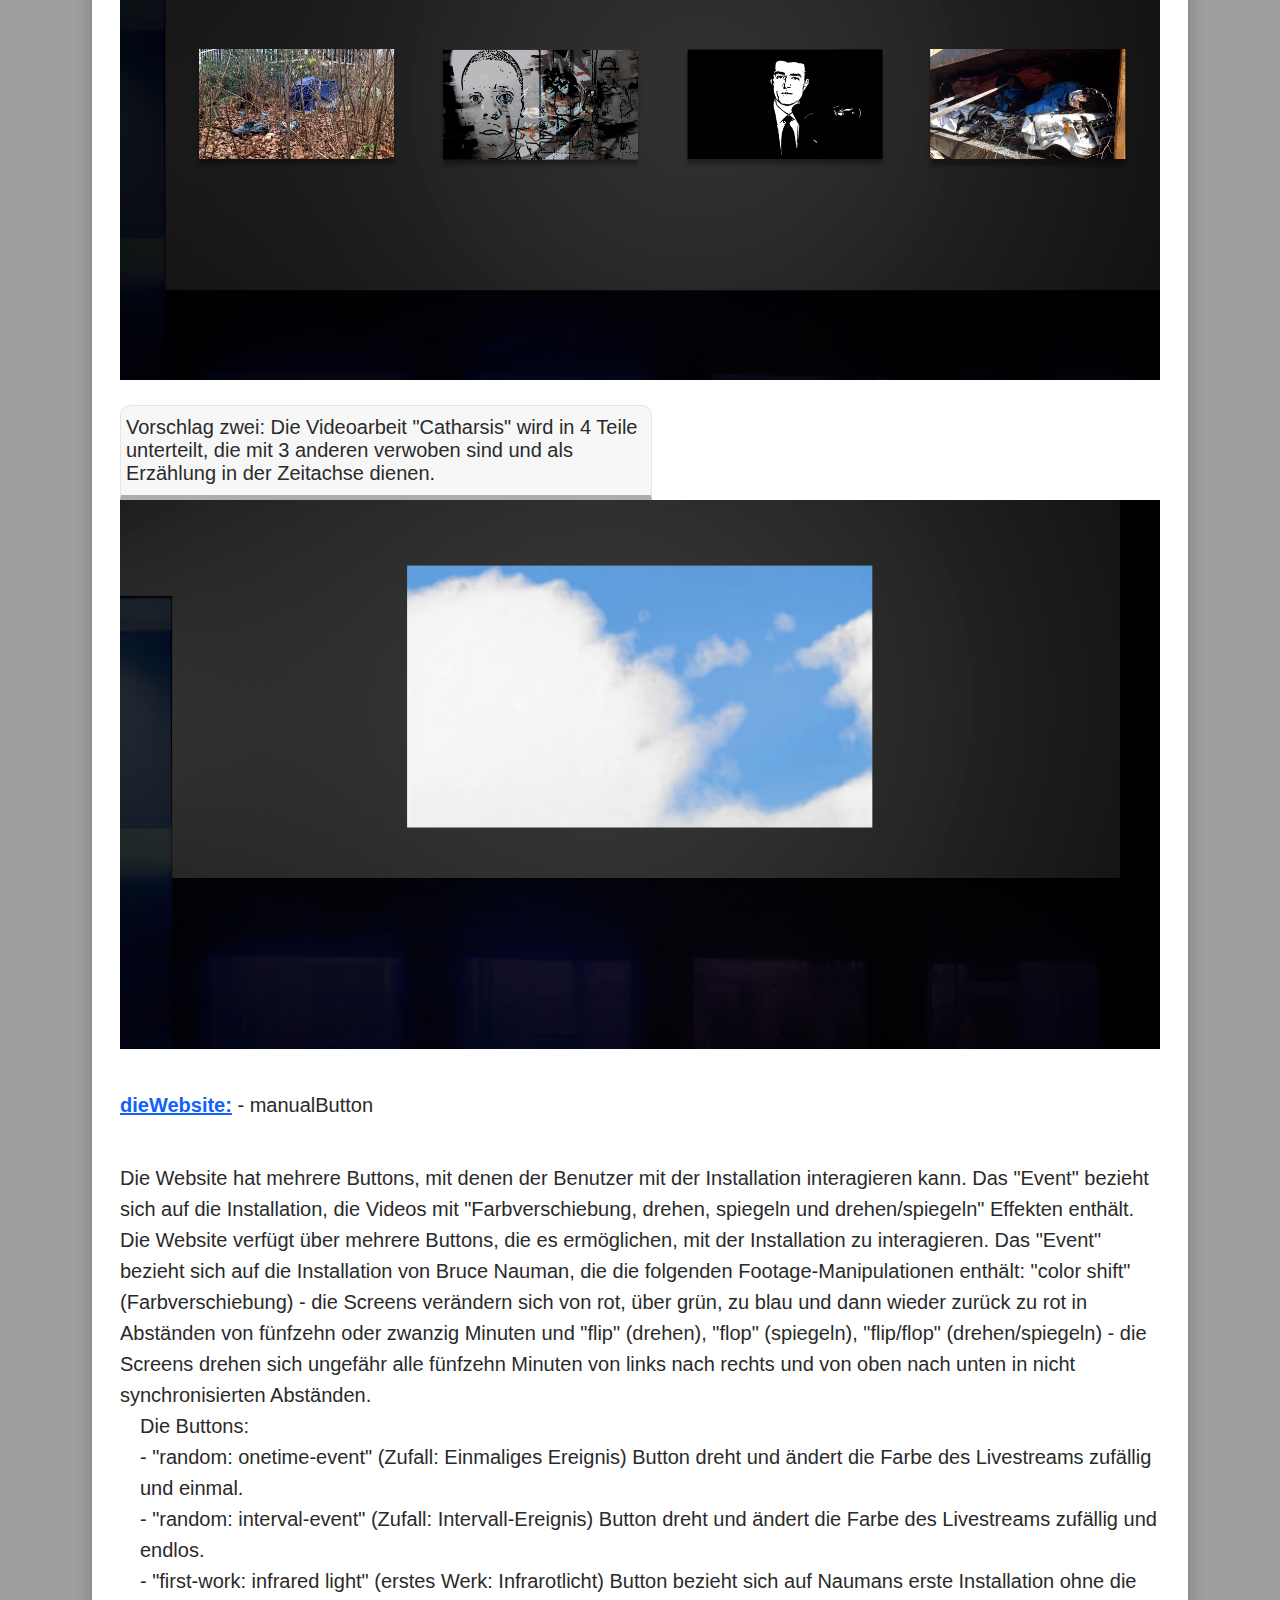
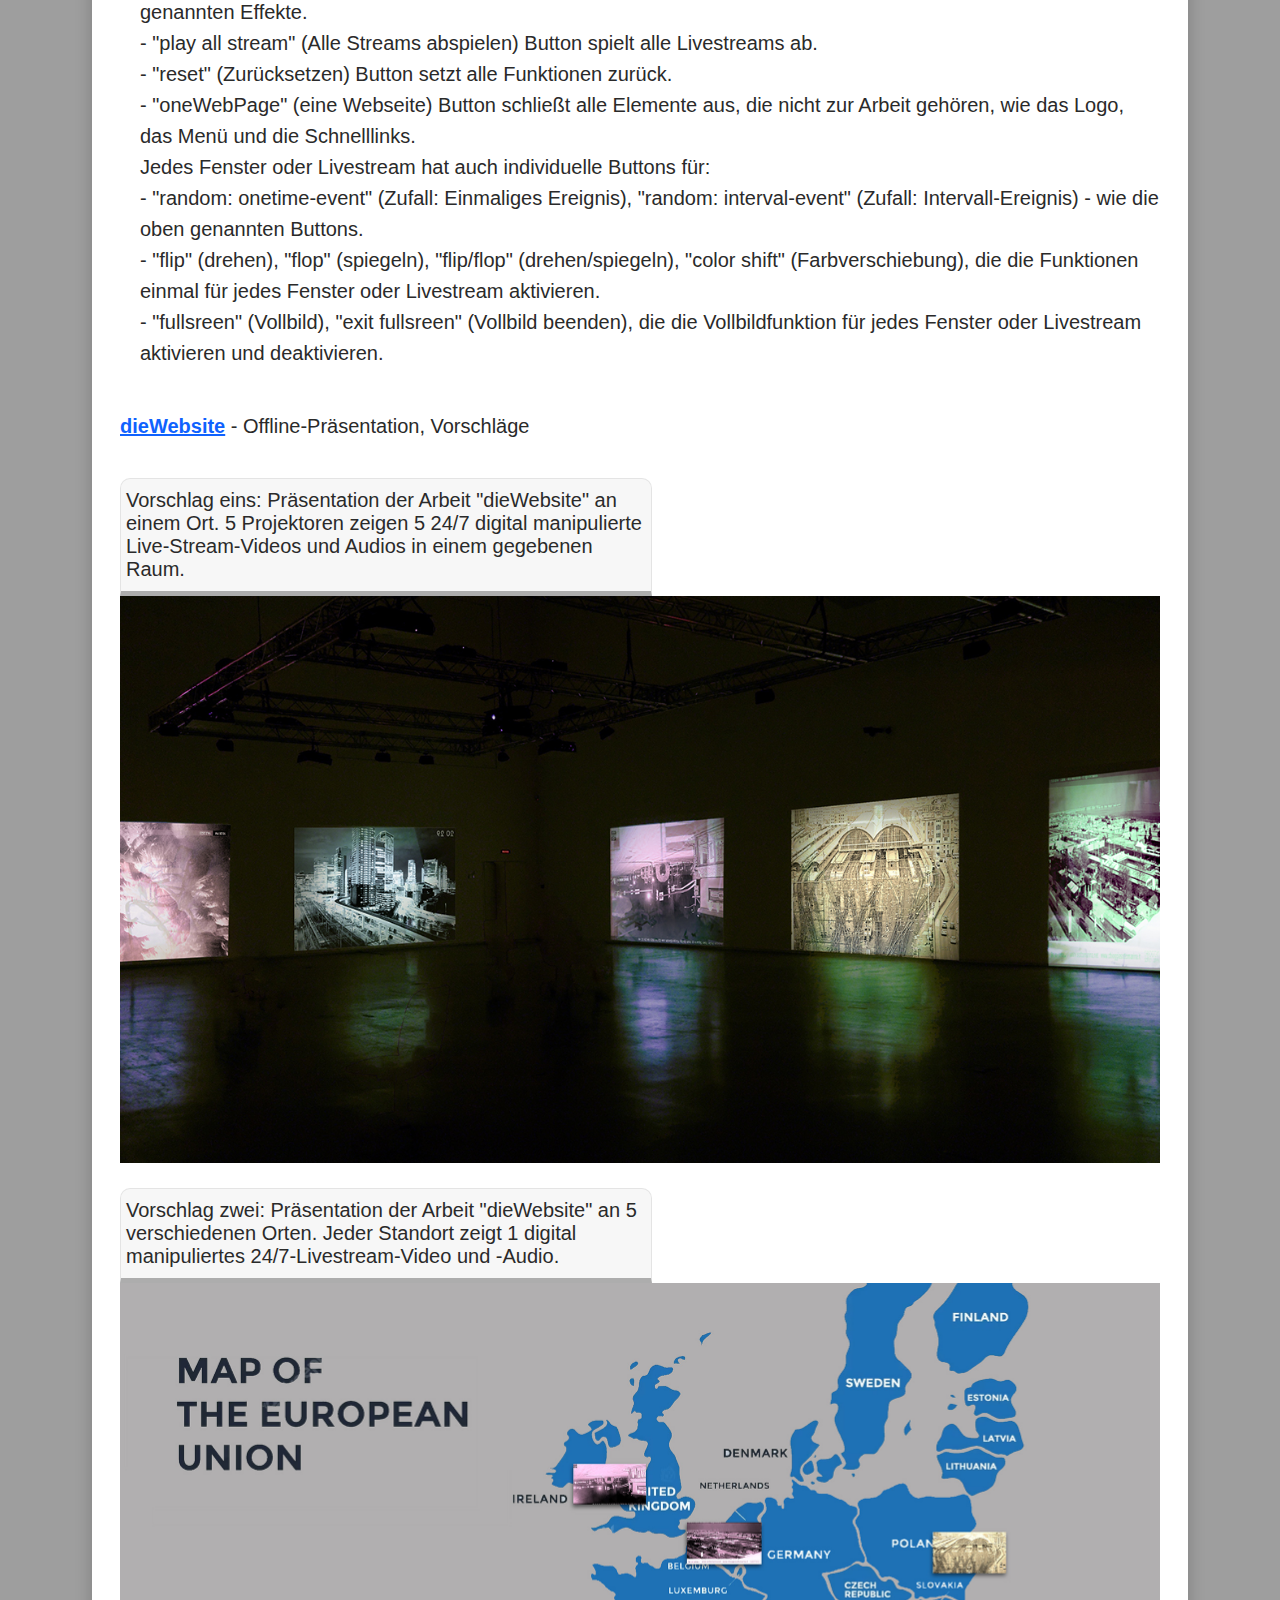
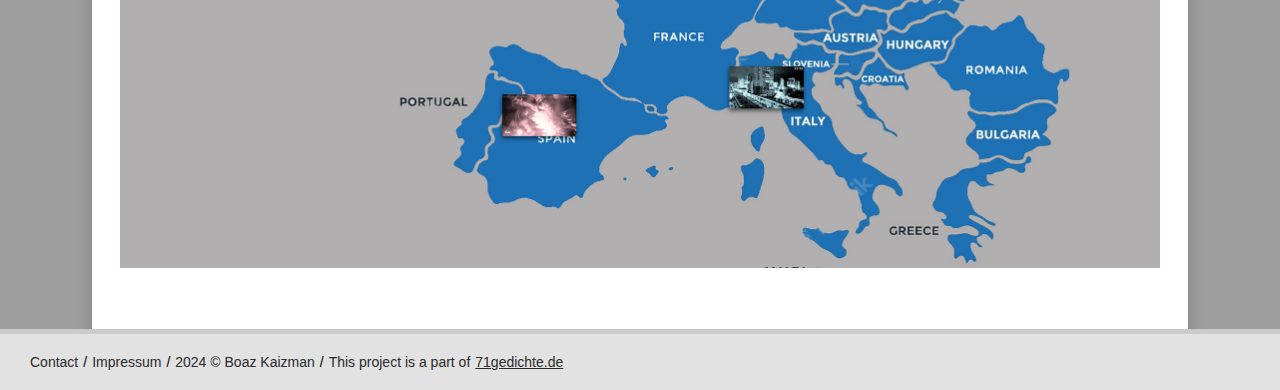
<file: infoManual-de.html>
<!DOCTYPE html>
<html lang="de">
	<head>
<meta charset="utf-8">
        <meta http-equiv="X-UA-Compatible" content="IE=edge">
        <title>MappingThestudio64-bit / Boaz Kaizman</title>
        <meta name="description" content="online art exhibition - panta rhei">
		<meta name="viewport" content="width=device-width, initial-scale=1.0"> 
		<link href="img/favicon.ico" type="image/x-icon" rel="shortcut icon">
		<link rel="stylesheet" href="css/style.css">
		<!-- Copyright (c) 2000-2023 etracker GmbH. All rights reserved. -->
<!-- This material may not be reproduced, displayed, modified or distributed -->
<!-- without the express prior written permission of the copyright holder. -->
<!-- etracker tracklet 5.0 -->
<script type="text/javascript">
// var et_pagename = "";
// var et_areas = "";
// var et_tval = 0;
// var et_tsale = 0;
// var et_tonr = "";
// var et_basket = "";
</script>
<script id="_etLoader" type="text/javascript" charset="UTF-8" data-block-cookies="true" data-secure-code="X4sqXE" src="//code.etracker.com/code/e.js" async></script>
<!-- etracker tracklet 5.0 end -->

		
		<style>
			
			#about, #usability {
				background: none;
			}
			
			</style>
    </head>
	<body class="body-index">
		
		<div class="logo-container">
		<div class="logo">
			<ul>
 <li><a href="index-de.html">Home</a></li>
<li><a href="infoManual.html">English</a></li>
  <li><a href="index-de.html#usability">Usability</a></li>
  <li><a href="#">About</a></li>
  <li><a href="contact_form.html">Contact</a></li>
</ul>
				<img class="menu-sighn" src="img/menu-sighn.svg" alt="menu-sighn">
		
		</div>
			<a class="logo-link" href="index-de.html">mappingTheStudio64bit.de</a>
			<span class="logo-2">About</span>
						
		</div>
		
				
			<div id="content" class="short-rapper">
					<a class="short-link" href="index-de.html">Home</a>
				<a  class="short-link" href="theVideoWorks-de.html">Die Videoarbeiten</a>
						<a class="short-link" href="theWebsite-de.html">Die Website</a>
							<a class="short-link" href="theEventDebat-de.html">Die Veranstaltung, Debatte</a>
				<a  class="short-link home-link" href="#">About</a>
<a  class="short-link"  href="infoManual.html">English</a>
			</div>	
		
		<div class="text-rapper-manuel textManual">
			
							
		<h3>Mapping The Studio 64bit  <a class="down-pdf"  href="img/mappingthestudio64bit_DE-Manual.pdf" target="_blank">download pdf<img class="link-img" src="img/icons-hyperlink.png" alt="icone-link"></a></h3>
			<h5>Boaz Kaizman</h5>

<p id="about">
Das Kunstprojekt mappingthestudio64bit ist ein Disziplinen-Crossover aus Musik/Audio, Bild/Bewegtbild und Text und deckt somit viele verschiedene Arten des Kunstschaffens ab.
Das Projekt geht der Frage nach: wie wird die Videokunst und ihre Präsentation mit den digitalen Technologien von heute und morgen in der Zukunft aussehen? Und der Frage welche Grundwerte bzw. Leitlinien eines digitalen Kunstwerks  und seiner Präsentation in der Zukunft beachtet werden müssen. 
Ich experimentiere schon seit einiger Zeit mit den neuen digitalen Technologien, die sich in rasantem Tempo entwickeln. Besonders schnell einwickeln sich die Data-/ Metadata- basierten Technologien u. a. künstliche Intelligenz (artificial intelligence, AI). Diese Arbeitsrichtung möchte ich weiterführen, vertiefen und präsentieren.
Kunst ist für mich eine Art Sprache bzw. ein Kommunikationsmittel des Denkens. Aus dieser Perspektive ist Abstraktion in der Kunst, meiner Meinung nach, die Art das Unbewusste und das Ungewisse zu visualisieren und darüber zu „reden“. Die Data-/ Metadata- basierten Technologien „visualisieren“ bzw. offenbaren ebenso die Strukturen der Daten, wie die Abstraktion in der Kunst das Denken, das Unbekannte und das Unbewusste visualisiert. 
</p>

<p>
	<strong>Das Projekt/ die Arbeit besteht aus den folgenden Elementen:</strong><br>
	<span class="spanStyle">
⁃	5&#42; Videoarbeiten, die off- und online ausgestellt sind. <br>
⁃ 	Eine Website.<br>
⁃ Eine Veranstaltung, Debatte.<br>
	<span class="spanStyle-2">&#42; Das fünfte Videowerk ist eine Kombination aus allen anderen Videos.</span>
	</span>
</p>
<p>
	<strong>Die Technologien:</strong><br>
	<span class="spanStyle">
-	Audio- und visuelle digitale Technologien.<br>
-	Data-/ Metadata- basierte Bearbeitung der Audio- und visuellen Elemente u.a. Künstliche Intelligenz (AI).<br>
-	Web-Technologien html. css. js. <br>
-	Andere Technologien.  <br>

	</span>
</p>
<p>		
	<a  class="link-heading" href="theVideoWorks-de.html">Die Videoarbeiten:<img class="link-img" src="img/icons-hyperlink.png" alt="icone-link"></a>
	
	
Die Audio- und visuellen Elemente der 5 Videoarbeiten wurden mit den o. g. Technologien erstellt und sie sind als raumbezogene Installation konzipiert.
Die Entstehung einer Kunstarbeit ist, meiner Erfahrung nach, u.a. eine Reihe von bewussten und intuitiven Entscheidungen. Neben den verschiedenen Audio- und visuellen digitalen Technologien stellt die Data-/ Metadata- basierte Bearbeitung wie künstliche Intelligenz einen neuartigen Entscheidungsprozess dar. Sie greift in den Entscheidungsprozess ein und erzeugt neuartige Ergebnisse.
	
				</p>


<p>
	<a  class="link-heading" href="theWebsite-de.html">Die Website:<img class="link-img" src="img/icons-hyperlink.png" alt="icone-link"></a>

Das Internet hat zu einem grundlegenden Wandel des Kommunikationsverhaltens und der Mediennutzung im beruflichen und privaten Bereich geführt. Die kulturelle Bedeutung dieser Entwicklung wird manchmal mit der Erfindung des Buchdrucks gleichgesetzt.“ (Wikipedia)
Die folgende Arbeit ist der Hauptbestandteil der Website. Sie ist im Internet publiziert und online verfügbar.
<br>
<a href="https://mappingthestudio64bit.de">mappingthestudio64bit.de</a><br>
<i>Inhalte der Website:</i><br>
<i>Mapping the Studio II with color shift, flip, flop, &#38; flip/flop (Fat Chance John Cage).</i><br>
This is the title of the video work by well-known artist Bruce Nauman.
<a href="https://www.tate.org.uk/art/artworks/nauman-mapping-the-studio-ii-with-color-shift-flip-flop-flip-flop-fat-chance-john-cage-t11893">link to the work </a><br>
Diese Video-Installation, die er im Jahr 2001 kreiert hat, hat zwei Versionen:<br>
<i>Mapping the Studio I (Fat Chance John Cage).</i><br>
<i>Mapping the Studio II with color shift, flip, flop, &#38; flip/flop (Fat Chance John Cage).</i><br>
Mapping the Studio I (Fat Chance John Cage).
Mapping the Studio II with color shift, flip, flop, & flip/flop (Fat Chance John Cage).
Die zwei Versionen unterscheiden sich im Grad der digitalen Manipulation des Footage-/ Aufnahmematerials. MAPPING THE STUDIO II – die zweite Version – benutzt die neuesten Programme, die im Jahr 2001 zur Verfügung standen. Diese Programme sind aus der heutigen Sicht primäre Programme.

	Die Arbeit - mappingthestudio64bit.de (the website) - ist eine <a href="https://de.wikipedia.org/wiki/Coverversion">Coverversion</a> bzw. eine  <a href="https://de.wikipedia.org/wiki/Neuverfilmung">Neuverfilmung</a> von Naumans Video-Installation. Diese Arbeit geht der Frage nach: wie würde die Videoarbeit MAPPING THE STUDIO II mit der heutigen Technik aussehen?<br>

	<span class="spanStyle">
		Die Arbeit besteht aus den folgenden Elementen:<br>
- Eine Website mit dem Domain-Namen: appingthestudio64bit.de<br>
⁃	five <a href="https://de.wikipedia.org/wiki/24/7">24/7</a> lLivestream channels, die auf der Website embedded und zu sehen sind.<br>
-	Hintergrund- Technik: html. css. und JavaScript – letztere ist eine Computing Technik, die dem Zuschauer ermöglicht alle digitalen Manipulationen Naumans interaktiv und in Echtzeit anzuwenden. Alle diese Manipulationen werden nach dem Zufallsprinzip aktiviert und wiederholen sich nicht.
	</span>
				</p>
<p>
	
	<a  class="link-heading" href="theEventDebat-de.html">Die Veranstaltung, Debatte:<img class="link-img" src="img/icons-hyperlink.png" alt="icone-link"></a>
	Das Event ist ein integraler Bestandteil dieses Kunstprojekts. Es ist ein Element des Projekts, das am meisten dem klassischen Ausstellungsraum ähnelt. In Zeit und Raum sind alle Elemente des Kunstprojekts in Originalqualität online oder offline verfügbar. Allerdings findet das Event an einem bestimmten Ort und zu einer bestimmten Zeit statt. Das Event wird live gestreamt, dokumentiert und archiviert und wird online verfügbar sein. Die Themen und die Anzahl der Veranstaltungen oder Debatten können variieren und bei Bedarf angepasst werden. <br>

	<strong>Launch-Event am 29. August 2024:</strong> <br>
	Hybrid Launch Performance des Kunstprojekts mappingthestudio64bit von Boaz Kaizman mit dem Ensemble hand werk. Eine Launch-Performance des Open-Source-Kunstprojekts mappingthestudio64bit mit dem neuen Musikensemble hand werk, das "Usability" von Boaz Kaizman aufführt. Die hybride Premiere findet im FinderTV-Studio statt, einschließlich einer Diskussion und einer After-Party, und wird live übertragen.
	<br>
	<strong>Optionales zukünftiges Event:</strong><br>
	Die Themen der Veranstaltung Diskussion sind die Werte oder Richtlinien eines digitalen Kunstwerks und dessen gestaltete Präsentation, die heute beachtet werden und in Zukunft eine entscheidende Rolle spielen werden.<br>

	<span class="spanStyle">
Grundthemen der Veranstaltung, Debatte: <sup>&#42;</sup><br>
-	Der ökologische Fußabdruck eines digitalen Kunstwerks und seiner gestalteten Präsentation<br>
-	Copyrights eines digitalen Kunstwerks und seiner gestalteten Präsentation<br>
-	Die Zugänglichkeitsfreiheit eines digitalen Kunstwerks und seiner gestalteten Präsentation<br>
-	Die Metaebene eines digitalen Kunstwerks und seiner gestalteten Präsentation<br>
-	Die Transparenz der Entstehung eines digitalen Kunstwerks und seiner gestalteten Präsentation<br>
		</span>
				</p>
	<h3 class="title-manuel">
	Mapping The Studio 64bit - Manual</h3>				
<p >
	<strong id="usability">Usability:</strong><br>
	Das Kunstwerk "mappingthestudio64bit.de" ist ein komplexes Werk, das aus mehreren unterschiedlichen Elementen besteht, die auch als individuelle Kunstwerke gelten. Es ist nicht das Werk selbst, sondern die Präsentation des Werkes, die darauf abgestimmt ist, auf die Vorlieben der Nutzer zu reagieren. Das Werk ist ein Algorithmus, der auf verschiedenen Geräten betrachtet oder präsentiert werden kann, wie zum Beispiel Projektoren, Flachbildschirmen, Desktop-Computern, Tablets, Smartphones und mehr. Der Nutzer kann ein Vermittler sein, wie zum Beispiel ein Lehrer, Kurator, eine Galerie, ein Museum, ein Sammler, ein Event-Manager und mehr. Dies ermöglicht ein flexibles und anpassungsfähiges Seherlebnis, das darauf abzielt, einer breiten Palette von Zielgruppen, Kontexten und Zielen gerecht zu werden. Diese Reaktionsfähigkeit in der Präsentation basiert auf der Definition von <a href="https://de.wikipedia.org/wiki/Responsive_Webdesign" target="_blank" rel="noopener">responsive web design</a> ist aber an den Ansatz des "Responsive Art Viewer" angepasst, was bedeutet, dass die Art und Weise, wie die digitale Kunst präsentiert wird, sich an die unterschiedlichen Bedürfnisse und Vorlieben der Nutzer anpasst und reagiert und so ein konsistentes und optimales Nutzererlebnis bietet. 
		</p>
		<div class="video-works-container">
				
<p class="title-manuel">
	<a  class="link-heading" href="theVideoWorks-de.html">dieVideoarbeiten<img class="link-img" src="img/icons-hyperlink.png" alt="icone-link"></a>
			</p>
			
			
			<div  class="button-video">
<img class="img-video" src="img/video3.jpg" alt="Quetta-city">
				
				<p class="textImage">	<i>Quetta-city</i>, 4:02, 2022 <br>
Footage, computergenerierte Footage - Auszug aus: Instagram: @yamb0x.eth; YouTube: Quetta-Stadt, Power-Transformer-Testing; RunwayML (AI-Modelle): Generierte Video mit den Ergebnissen einer Google-Bildersuche (Englisch) für "Kill Bill - animierte Szene" von Quentin Tarantino, 2003. Computergenerierte Musik - Auszug aus: "Brass Quintet" von Keith Jarrett (1974).

			</p>
			</div>
							
				
	<div  class="button-video">	
		
							<img class="img-video" src="img/video2.jpg" alt="Dreaming">
		<p class="textImage">
<i>Dreaming</i>, 04:18, 2022<br>
Footage, computergenerierte Footage - Auszug aus: Park, Baustelle, Köln - Boaz Kaizman; RunwayML (AI-Modelle): Generierte Video mit den Ergebnissen einer Google-Bildersuche (Englisch) für "Himmel" und "blauer Himmel Hintergrund". Computergenerierte Musik - Text zu Musik mit den Worten "Himmel" und "blauer Himmel Hintergrund"; Tambourine Loop Logic Pro.
		</p>
			</div>
<div  class="button-video">
	
							<img class="img-video" src="img/video1.jpg" alt="Over write-ride">
								
	<p class="textImage">
<i>Over write-ride</i>, 03:35, 2022<br>
Footage, computergenerierte Footage - Auszug aus: YouTube: Autopresse, Graffiti-Entfernung; RunwayML (AI-Modelle): Generierte Video mit den Ergebnissen einer Google-Bildersuche (Englisch) für "Überschreiben vs. Überfahren" und "Graffiti-Entfernung". 
Computergenerierte Musik - Text zu Musik mit der Definition von "Überschreiben" und "Überfahren".
</p>
			</div>			

			<div  class="button-video">	
				<img class="img-video" src="img/video4.jpg" alt="Catharsis">
				<p class="textImage">
<i>Catharsis</i>, 04:46, 2022<br>
Footage, computergenerierte Footage - Auszug aus: YouTube: Diaprojektor, @lexfridman; explore.org: Honigbienen-Live-Cam; synthesia.io: synthetische Medientools; DALL-E2 generierte Bilder mit dem Satz (Englisch): "Eine Gruppe von Menschen in einem Zustand der Catharsis, von weit entfernt, unscharf". 
Computergenerierter Text, Stimme, Musik - ChatGPT Chatbot; play.ht Text zu Stimme: Chris, Beth; Text zu Musik mit dem Wort "Catharsis".
</p>
	
			</div>
			
			<div  class="title-manuel-2">
	<a class="link-heading" href="theVideoWorks.html">theVideoWorks</a>  <span> - Offline-Präsentation, Vorschläg</span>
			</div>
			
							
			<div  class="button-video-2">	
				<span class="textImage-2" >
				
 Vorschlag eins:  
4 synchronisierte Projektoren, die 4 Videos / Audios anzeigen. Die jeweiligen Audiodateien sind auch über Kopfhörer verfügbar.
				</span>
							<img class="img-video-2" src="img/video5.jpg" alt="option 1">
			
			
			</div>
			
				<div  class="button-video-2">
					
			
 <span class="textImage-2" >Vorschlag zwei: Die Videoarbeit "Catharsis" wird in 4 Teile unterteilt, die mit 3 anderen verwoben sind und als Erzählung in der Zeitachse dienen.
</span>
					<img class="img-video-2" src="img/video6.jpg" alt="option 2">
				</div>	
			
	<div id="manualButton" class="title-manuel-2">
	<a class="link-heading" href="theWebsite.html">dieWebsite:</a>  <span> -  manualButton</span>
			</div>
			
	<p >

Die Website hat mehrere Buttons, mit denen der Benutzer mit der Installation interagieren kann. Das "Event" bezieht sich auf die Installation, die Videos mit "Farbverschiebung, drehen, spiegeln und drehen/spiegeln" Effekten enthält.
Die Website verfügt über mehrere Buttons, die es ermöglichen, mit der Installation zu interagieren. Das "Event" bezieht sich auf die Installation von Bruce Nauman, die die folgenden Footage-Manipulationen enthält: "color shift" (Farbverschiebung) - die Screens verändern sich von rot, über grün, zu blau und dann wieder zurück zu rot in Abständen von fünfzehn oder zwanzig Minuten und "flip" (drehen), "flop" (spiegeln), "flip/flop" (drehen/spiegeln) - die Screens drehen sich ungefähr alle fünfzehn Minuten von links nach rechts und von oben nach unten in nicht synchronisierten Abständen.

								<span class="spanStyle">
	Die Buttons:<br>
-	"random: onetime-event" (Zufall: Einmaliges Ereignis) Button dreht und ändert die Farbe des Livestreams zufällig und einmal.<br>
-	"random: interval-event" (Zufall: Intervall-Ereignis) Button dreht und ändert die Farbe des Livestreams zufällig und endlos.<br>
-	"first-work: infrared light" (erstes Werk: Infrarotlicht) Button bezieht sich auf Naumans erste Installation ohne die genannten Effekte.<br>
-	"play all stream" (Alle Streams abspielen) Button spielt alle Livestreams ab.<br>
-	"reset" (Zurücksetzen) Button setzt alle Funktionen zurück.<br>
-	"oneWebPage" (eine Webseite) Button schließt alle Elemente aus, die nicht zur Arbeit gehören, wie das Logo, das Menü und die Schnelllinks.<br>
Jedes Fenster oder Livestream hat auch individuelle Buttons für:<br>
-	"random: onetime-event" (Zufall: Einmaliges Ereignis), "random: interval-event" (Zufall: Intervall-Ereignis) - wie die oben genannten Buttons.<br>
-	"flip" (drehen), "flop" (spiegeln), "flip/flop" (drehen/spiegeln), "color shift" (Farbverschiebung), die die Funktionen einmal für jedes Fenster oder Livestream aktivieren.<br>
-	"fullsreen" (Vollbild), "exit fullsreen" (Vollbild beenden), die die Vollbildfunktion für jedes Fenster oder Livestream aktivieren und deaktivieren.<br>
						</span>
		
</p>
			
					
	<div class="title-manuel-2">
	<a  class="link-heading" href="theWebsite.html">dieWebsite</a>  <span> -  Offline-Präsentation, Vorschläge</span>
			</div>
			
		<div  class="button-video-2">
			<span class="textImage-2" >
Vorschlag eins: Präsentation der Arbeit "dieWebsite" an einem Ort. 5 Projektoren zeigen 5 24/7 digital manipulierte Live-Stream-Videos und Audios in einem gegebenen Raum.
			</span>
			
			<img class="img-video-2" src="img/theWebsite-presentation.jpg" alt="option 1">
			</div>
	
			<div  class="button-video-2">
<span class="textImage-2 gray-bottom" >Vorschlag zwei: Präsentation der Arbeit "dieWebsite" an 5 verschiedenen Orten. Jeder Standort zeigt 1 digital manipuliertes 24/7-Livestream-Video und -Audio.
				</span>
			
			<img class="img-video-2" src="img/poster-map-europea.jpg" alt="option 2">
			</div>
		</div>
		</div>
			
		
			
			<footer>
					<div class="short-rapper">
				<a class="short-link" href="contact_form.html">Contact</a>
			<a class="short-link" href="http://www.boazkaizman.de/about_71gedichte.html">Impressum</a>
		<span class="short-link">2024 &#169; Boaz Kaizman</span> <span class="short-link short-link2"> This project is a part of  </span>
						<a class="short-link short-link2 external-link" href="http://www.boazkaizman.de">71gedichte.de</a>	
		</div>
</footer>
		
			
		
		
	</body>
</html>
</file>
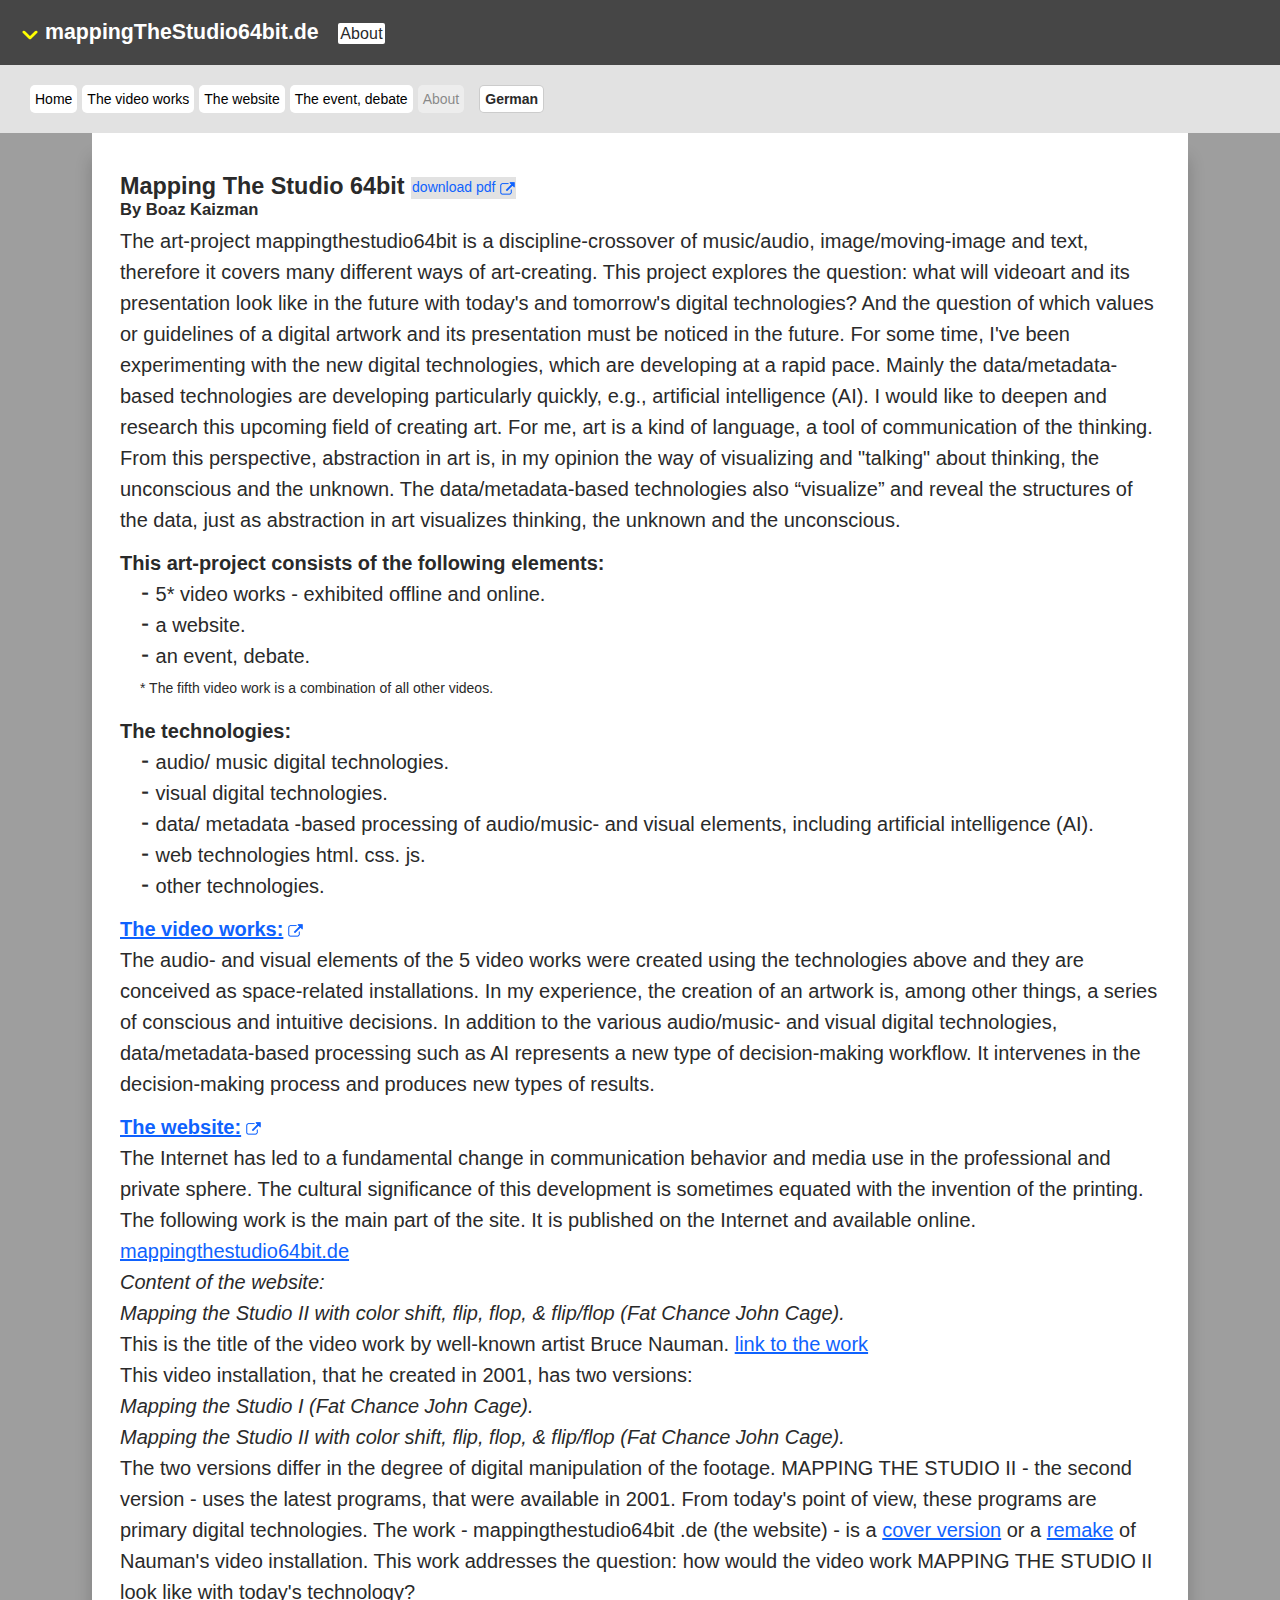
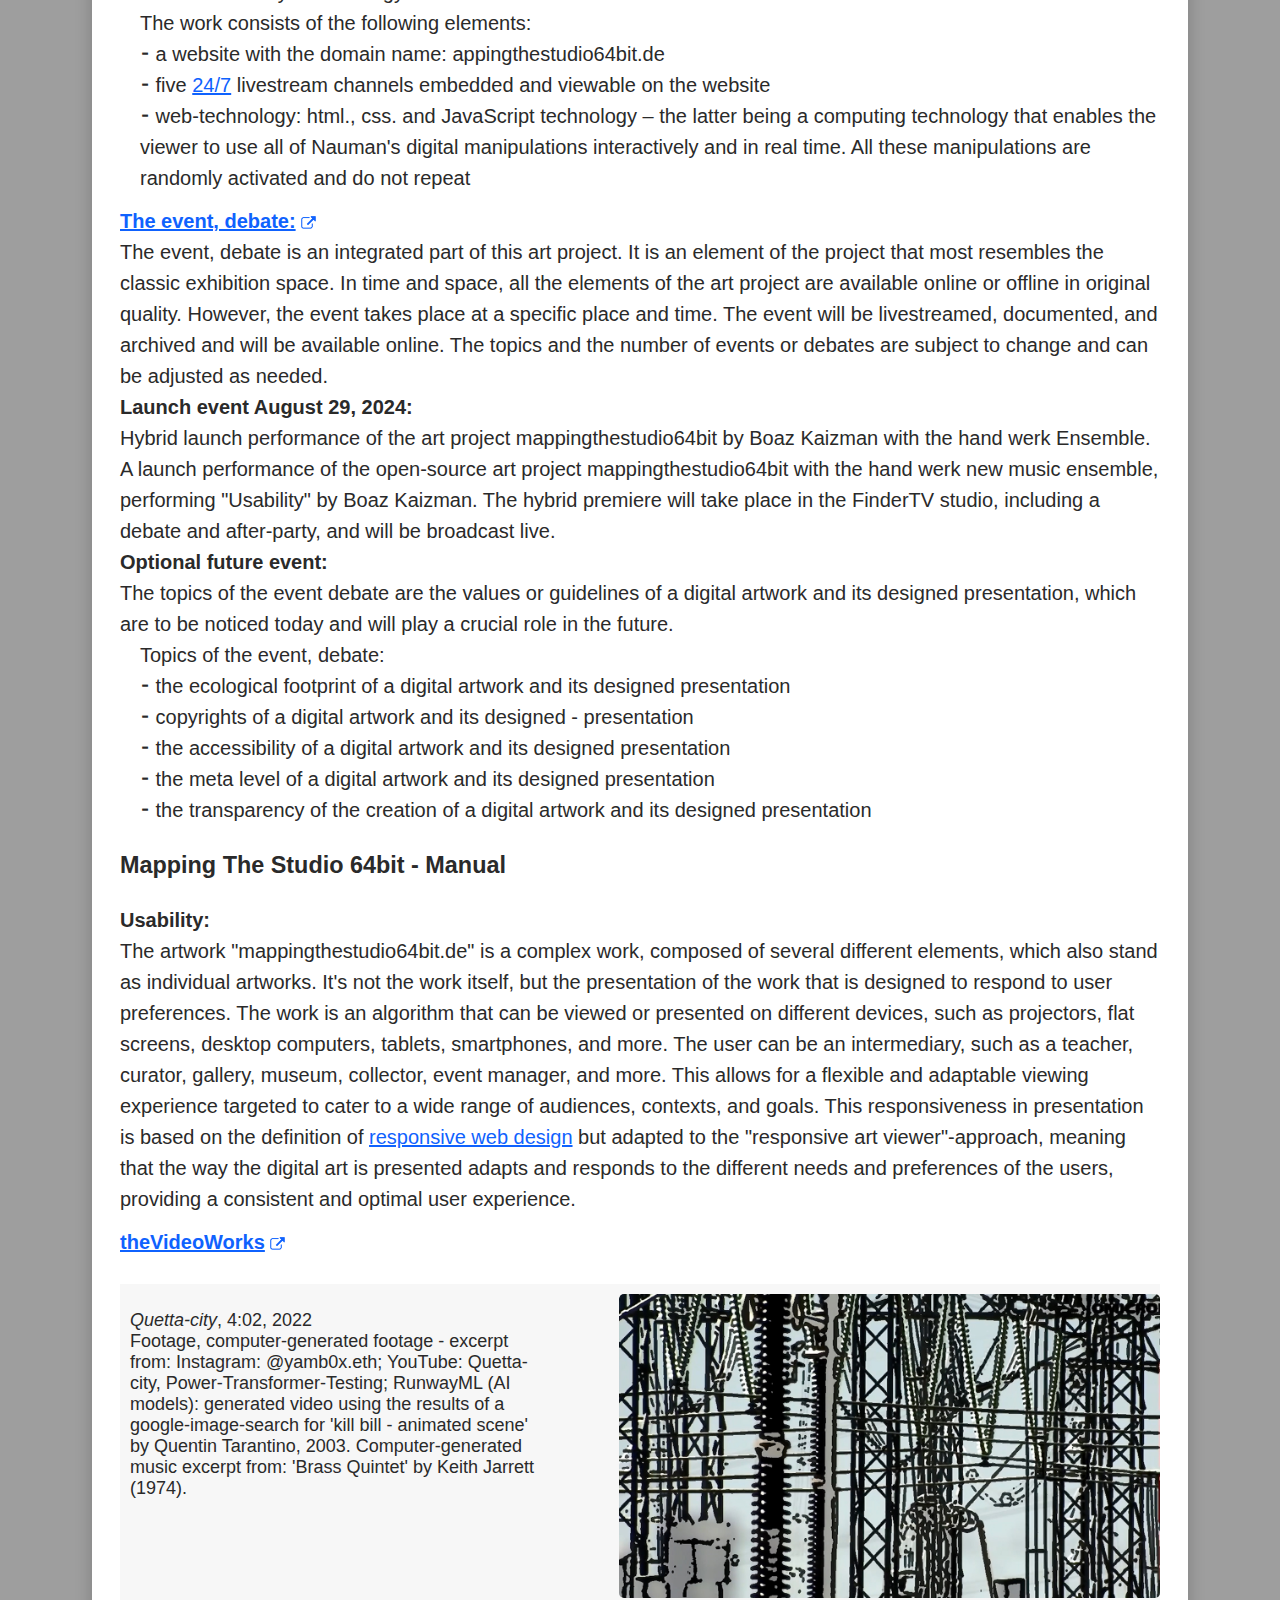
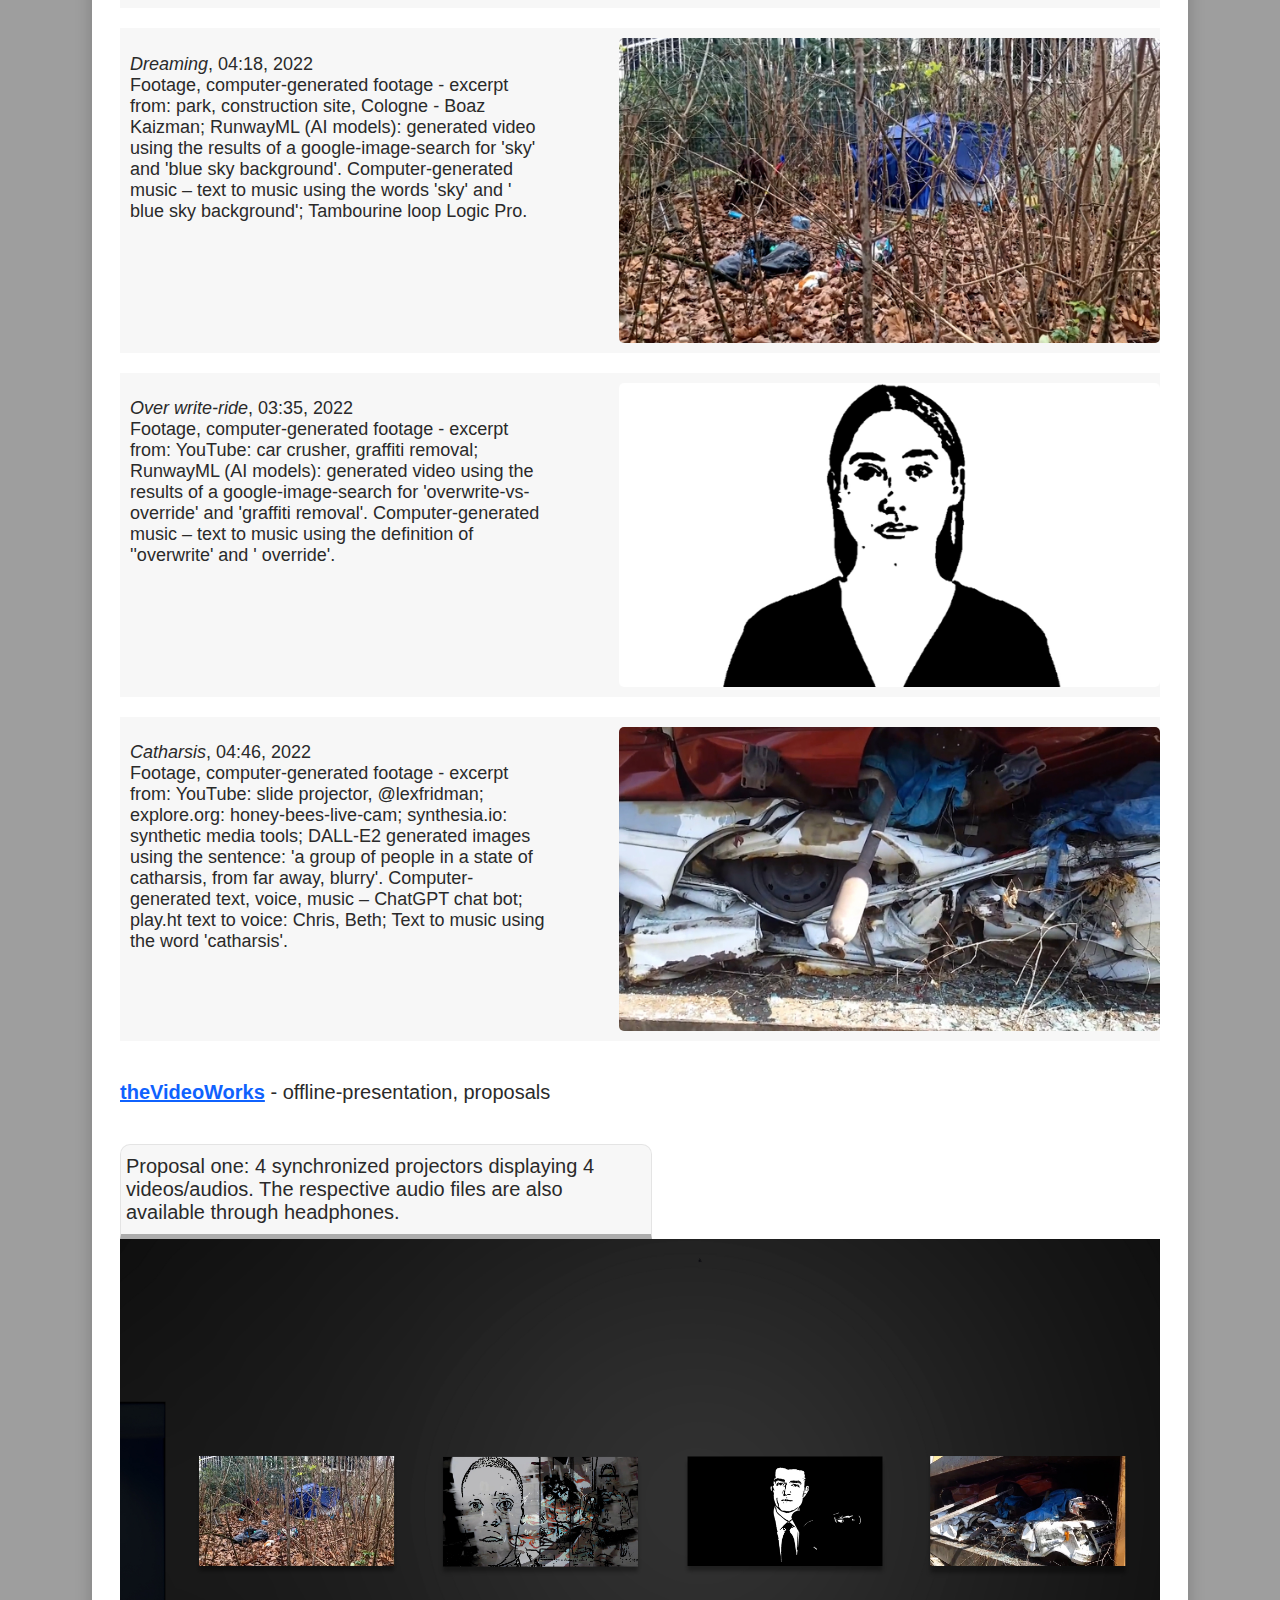
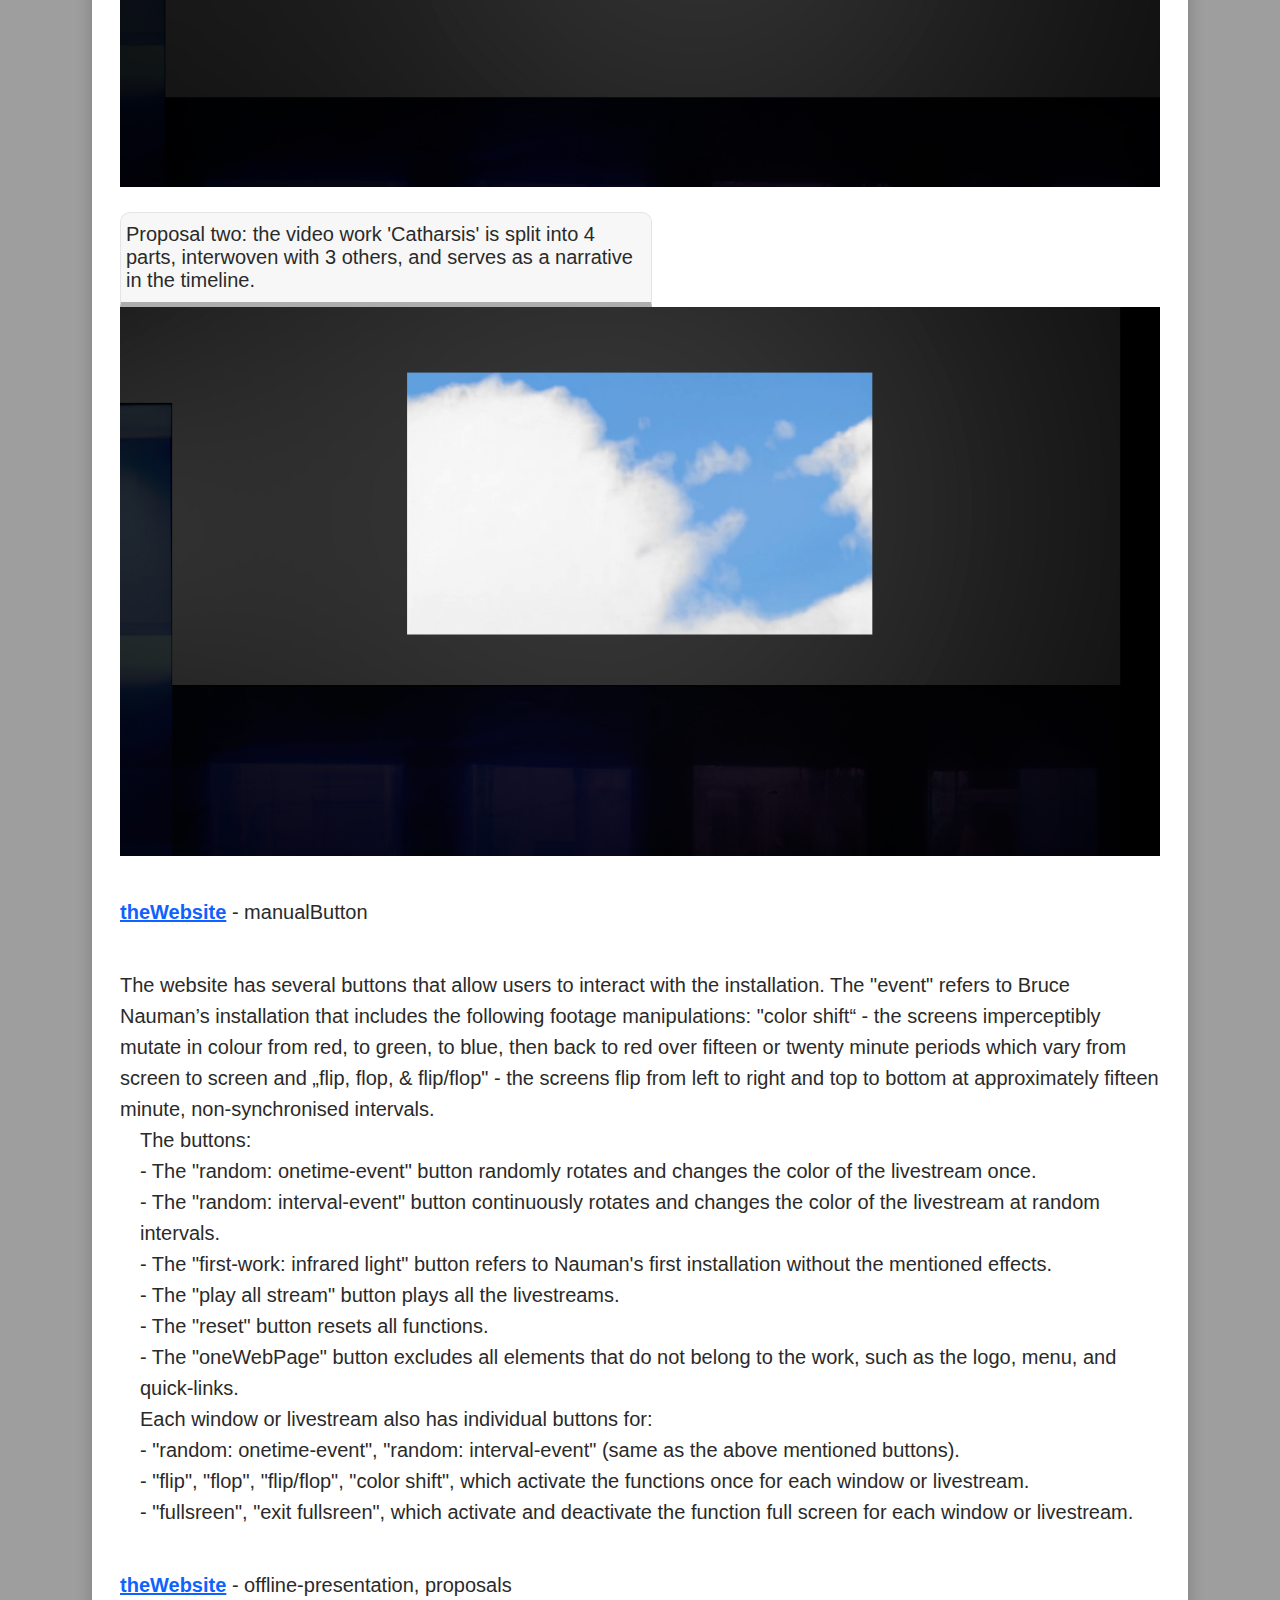
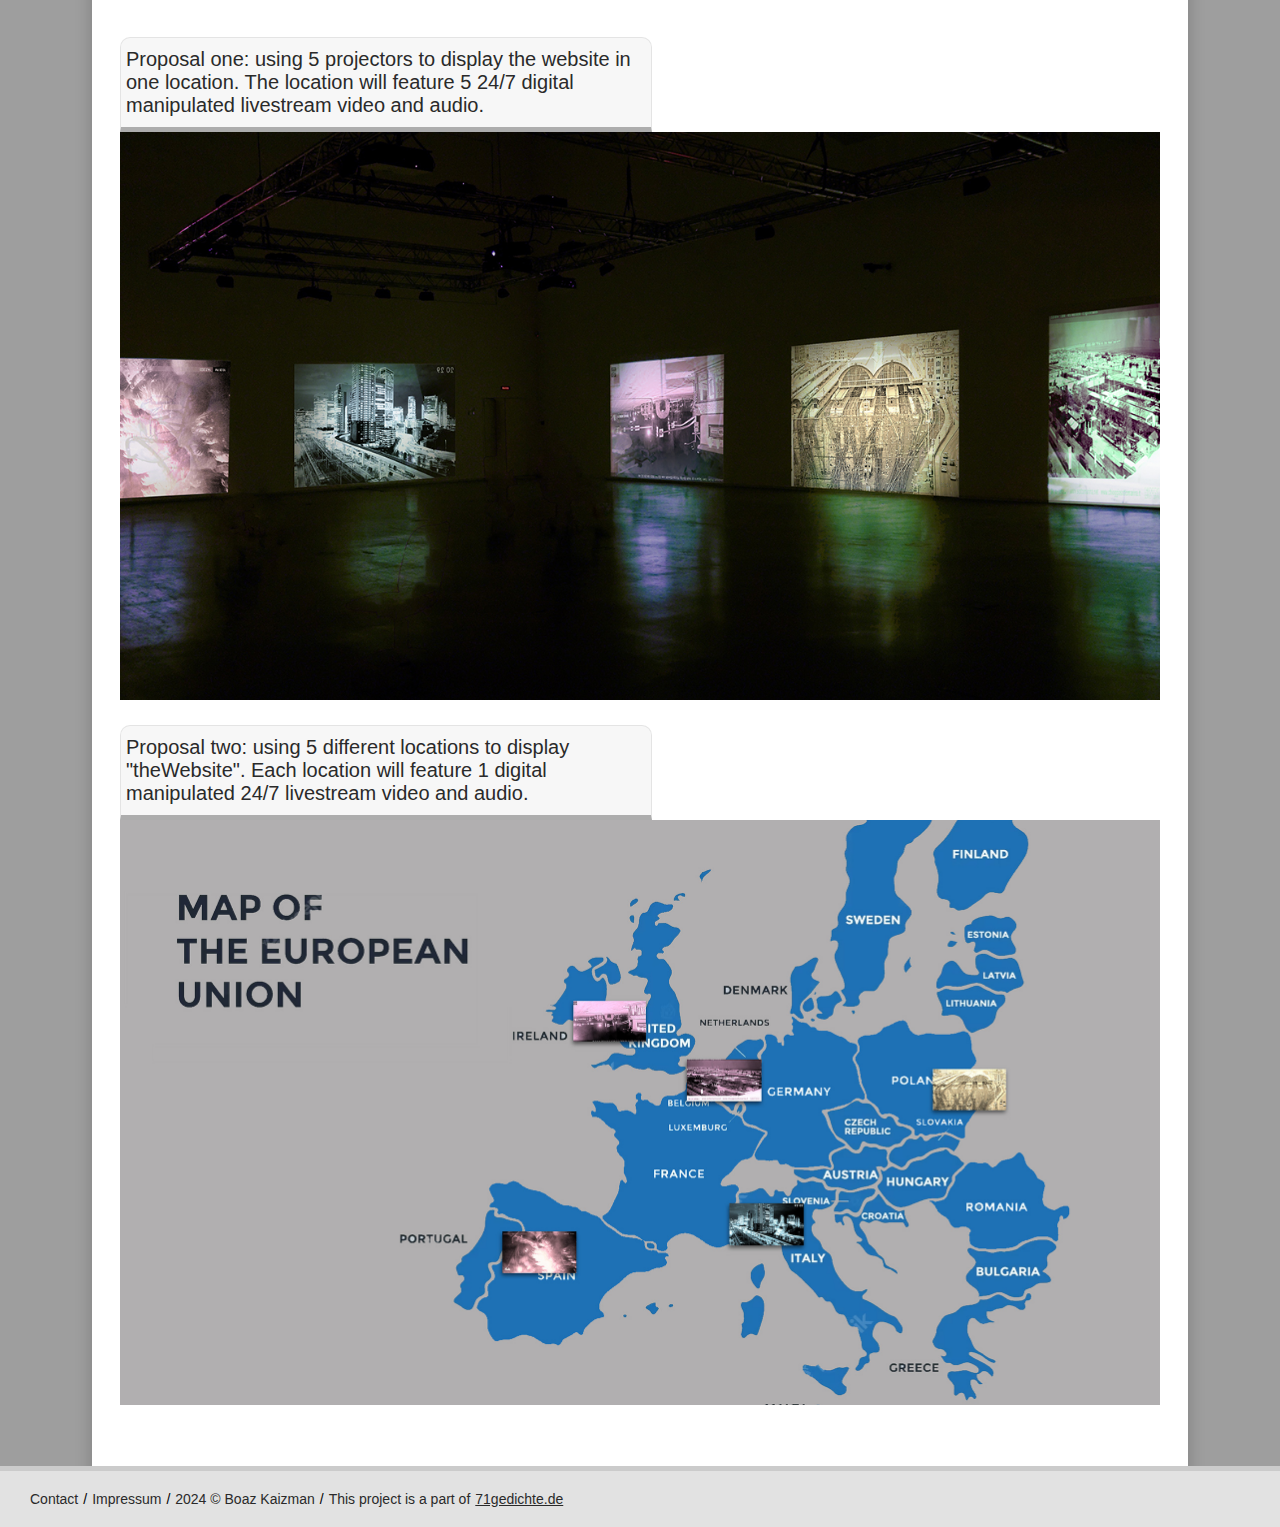
<file: infoManual.html>
<!DOCTYPE html>
<html lang="en">
	<head>
<meta charset="utf-8">
        <meta http-equiv="X-UA-Compatible" content="IE=edge">
        <title>MappingThestudio64-bit / Boaz Kaizman</title>
        <meta name="description" content="online art exhibition - panta rhei">
		<meta name="viewport" content="width=device-width, initial-scale=1.0"> 
		<link href="img/favicon.ico" type="image/x-icon" rel="shortcut icon">
		<link rel="stylesheet" href="css/style.css">
		<!-- Copyright (c) 2000-2023 etracker GmbH. All rights reserved. -->
<!-- This material may not be reproduced, displayed, modified or distributed -->
<!-- without the express prior written permission of the copyright holder. -->
<!-- etracker tracklet 5.0 -->
<script type="text/javascript">
// var et_pagename = "";
// var et_areas = "";
// var et_tval = 0;
// var et_tsale = 0;
// var et_tonr = "";
// var et_basket = "";
</script>
<script id="_etLoader" type="text/javascript" charset="UTF-8" data-block-cookies="true" data-secure-code="X4sqXE" src="//code.etracker.com/code/e.js" async></script>
<!-- etracker tracklet 5.0 end -->

		<style>
			#about, #usability {
				background: none;
			}
			
		</style>
    </head>
	<body class="body-index">
		
		<div class="logo-container">
		<div class="logo">
			<ul>
 <li><a href="index.html">Home</a></li>
<li><a href="infoManual-de.html">German</a></li>
  <li><a href="#usability">Usability</a></li>
  <li><a href="#">About</a></li>
  <li><a href="contact_form.html">Contact</a></li>
</ul>
				<img class="menu-sighn" src="img/menu-sighn.svg" alt="menu-sighn">
		
		</div>
			<a class="logo-link" href="index.html">mappingTheStudio64bit.de</a>
			<span class="logo-2">About</span>
						
		</div>
		
				
			<div id="content" class="short-rapper">
					<a class="short-link" href="index.html">Home</a>
				<a  class="short-link" href="theVideoWorks.html">The video works</a>
						<a class="short-link" href="theWebsite.html">The website</a>
							<a class="short-link " href="theEventDebat.html">The event, debate</a>
				<a class="short-link home-link" href="#">About</a>
<a  class="short-link"  href="infoManual-de.html">German</a>
			</div>	
		
		<div class="text-rapper textManual">
			
							
		<h3>Mapping The Studio 64bit  <a class="down-pdf"  href="img/mappingthestudio64bit_EN-manual.pdf" target="_blank">download pdf<img class="link-img" src="img/icons-hyperlink.png" alt="icone-link"></a></h3>
			<h5>By Boaz Kaizman</h5>

<p id="about">
The art-project mappingthestudio64bit is a discipline-crossover of music/audio, image/moving-image and text, therefore it covers many different ways of art-creating.
This project explores the question: what will videoart and its presentation look like in the future with today's and tomorrow's digital technologies? And the question of which values or guidelines of a digital artwork  and its presentation must be noticed in the future.
For some time, I've been experimenting with the new digital technologies, which are developing at a rapid pace. Mainly the data/metadata-based technologies are developing particularly quickly, e.g., artificial intelligence (AI). I would like to deepen and research this upcoming field of creating art.
For me, art is a kind of language, a tool of communication of the thinking. From this perspective, abstraction in art is, in my opinion the way of visualizing and "talking" about thinking, the unconscious and the unknown. The data/metadata-based technologies also “visualize” and reveal the structures of the data, just as abstraction in art visualizes thinking, the unknown and the unconscious.
</p>

<p>
	<strong>This art-project consists of the following elements:</strong><br>
	<span class="spanStyle">
⁃	5&#42; video works - exhibited offline and online. <br>
⁃	a website.<br>
⁃	an event, debate.<br>
	<span class="spanStyle-2" >&#42; The fifth video work is a combination of all other videos.</span>
	</span>
</p>
<p>
	<strong>The technologies:</strong><br>
	<span class="spanStyle">
⁃	audio/ music digital technologies.<br>
⁃	visual digital technologies.<br>
⁃	data/ metadata -based processing of audio/music- and visual elements, including artificial intelligence (AI).<br>
⁃	web technologies html. css. js.<br>
⁃	other technologies.
	</span>
</p>
<p>		
	<a  class="link-heading" href="theVideoWorks.html">The video works:<img class="link-img" src="img/icons-hyperlink.png" alt="icone-link"></a>
	
	
The audio- and visual elements of the 5 video works were created using the technologies above and they are conceived as space-related installations.
In my experience, the creation of an artwork is, among other things, a series of conscious and intuitive decisions. In addition to the various audio/music- and visual digital technologies, data/metadata-based processing such as AI represents a new type of decision-making workflow. It intervenes in the decision-making process and produces new types of results.
	
				</p>


<p>
	<a  class="link-heading" href="theWebsite.html">The website:<img class="link-img" src="img/icons-hyperlink.png" alt="icone-link"></a>

The Internet has led to a fundamental change in communication behavior and media use in the professional and private sphere. The cultural significance of this development is sometimes equated with the invention of the printing.
The following work is the main part of the site. It is published on the Internet and available online.<br>
<a href="https://mappingthestudio64bit.de">mappingthestudio64bit.de</a><br>
<i>Content of the website:</i><br>
<i>Mapping the Studio II with color shift, flip, flop, &#38; flip/flop (Fat Chance John Cage).</i><br>
This is the title of the video work by well-known artist Bruce Nauman.
<a href="https://www.tate.org.uk/art/artworks/nauman-mapping-the-studio-ii-with-color-shift-flip-flop-flip-flop-fat-chance-john-cage-t11893">link to the work </a><br>
This video installation, that he created in 2001, has two versions:<br>
<i>Mapping the Studio I (Fat Chance John Cage).</i><br>
<i>Mapping the Studio II with color shift, flip, flop, &#38; flip/flop (Fat Chance John Cage).</i><br>
The two versions differ in the degree of digital manipulation of the footage. MAPPING THE STUDIO II - the second version - uses the latest programs, that were available in 2001. From today's point of view, these programs are primary digital technologies.
	The work - mappingthestudio64bit .de (the website) - is a <a href="https://en.wikipedia.org/wiki/Cover_version">cover version</a> or a <a href="https://en.wikipedia.org/wiki/Film_remake">remake</a> of Nauman's video installation. This work addresses the question: how would the video work MAPPING THE STUDIO II look like with today's technology?<br>

	<span class="spanStyle">
		The work consists of the following elements:<br>
⁃	a website with the domain name: appingthestudio64bit.de<br>
		⁃	five <a href="https://en.wikipedia.org/wiki/24/7_service">24/7</a> livestream channels embedded and viewable on the website<br>
⁃	web-technology: html., css. and JavaScript technology – the latter being a computing technology that enables the viewer to use all of Nauman's digital manipulations interactively and in real time. All these manipulations are randomly activated and do not repeat
	</span>
				</p>
<p>
	
	<a  class="link-heading" href="theEventDebat.html">The event, debate:<img class="link-img" src="img/icons-hyperlink.png" alt="icone-link"></a>
	The event, debate is an integrated part of this art project. It is an element of the project that most resembles the classic exhibition space. In time and space, all the elements of the art project are available online or offline in original quality. However, the event takes place at a specific place and time. The event will be livestreamed, documented, and archived and will be available online. The topics and the number of events or debates are subject to change and can be adjusted as needed.
<br>

<strong>Launch event August 29, 2024:</strong> <br>
	Hybrid launch performance of the art project mappingthestudio64bit by Boaz Kaizman with the hand werk Ensemble. A launch performance of the open-source art project mappingthestudio64bit with the hand werk new music ensemble, performing "Usability" by Boaz Kaizman. The hybrid premiere will take place in the FinderTV studio, including a debate and after-party, and will be broadcast live.
	<br>
	<strong>Optional future event:</strong><br>
	The topics of the event debate are the values or guidelines of a digital artwork and its designed presentation, which are to be noticed today and will play a crucial role in the future.
	<span class="spanStyle">
		Topics of the event, debate:<br>
	⁃ the ecological footprint of a digital artwork and its designed presentation<br>	
	⁃ copyrights of a digital artwork and its designed - presentation<br>
	⁃ the accessibility of a digital artwork and its designed presentation<br>
	⁃ the meta level of a digital artwork and its designed presentation<br>
	⁃ the transparency of the creation of a digital artwork and its designed presentation<br>
	
		</span>
				</p>
	<h3 class="title-manuel">Mapping The Studio 64bit - Manual</h3>				
<p>
	<strong id="usability">Usability:</strong><br>
	The artwork "mappingthestudio64bit.de" is a complex work, composed of several different elements, which also stand as individual artworks. It's not the work itself, but the presentation of the work that is designed to respond to user preferences. The work is an algorithm that can be viewed or presented on different devices, such as projectors, flat screens, desktop computers, tablets, smartphones, and more. The user can be an intermediary, such as a teacher, curator, gallery, museum, collector, event manager, and more. This allows for a flexible and adaptable viewing experience targeted to cater to a wide range of audiences, contexts, and goals. This responsiveness in presentation is based on the definition of <a href="https://en.wikipedia.org/wiki/Responsive_web_design" target="_blank" rel="noopener">responsive web design</a> but adapted to the "responsive art viewer"-approach, meaning that the way the digital art is presented adapts and responds to the different needs and preferences of the users, providing a consistent and optimal user experience.

		</p>
								<div class="video-works-container">							
								<p class="title-manuel">
									<a  class="link-heading" href="theVideoWorks.html">theVideoWorks<img class="link-img" src="img/icons-hyperlink.png" alt="icone-link"></a>
											</p>
			
			
											<div  class="button-video">
								<img class="img-video" src="img/video3.jpg" alt="Quetta-city">
				
												<p class="textImage">	<i>Quetta-city</i>, 4:02, 2022 <br>
								Footage, computer-generated footage - excerpt from: Instagram: @yamb0x.eth; YouTube: Quetta-city, Power-Transformer-Testing; RunwayML (AI models): generated video using the results of a google-image-search for 'kill bill - animated scene' by Quentin Tarantino, 2003.
								Computer-generated music excerpt from: 'Brass Quintet' by Keith Jarrett (1974).
											</p>
											</div>
							
				
									<div  class="button-video">	
		
															<img class="img-video" src="img/video2.jpg" alt="Dreaming">
										<p class="textImage">
								<i>Dreaming</i>, 04:18, 2022<br>
								Footage, computer-generated footage - excerpt from: park, construction site, Cologne - Boaz Kaizman; RunwayML (AI models): generated video using the results of a google-image-search for 'sky' and 'blue sky background'.
								Computer-generated music – text to music using the words 'sky' and ' blue sky background'; Tambourine loop Logic Pro.
										</p>
											</div>
								<div  class="button-video">
	
															<img class="img-video" src="img/video1.jpg" alt="Over write-ride">
								
									<p class="textImage">
								<i>Over write-ride</i>, 03:35, 2022<br>
								Footage, computer-generated footage - excerpt from: YouTube: car crusher, graffiti removal; RunwayML (AI models): generated video using the results of a google-image-search for 'overwrite-vs-override' and 'graffiti removal'.
								Computer-generated music – text to music using the definition of ''overwrite' and ' override'.
								</p>
											</div>			

											<div  class="button-video">	
												<img class="img-video" src="img/video4.jpg" alt="Catharsis">
												<p class="textImage">
								<i>Catharsis</i>, 04:46, 2022<br>
								Footage, computer-generated footage - excerpt from: YouTube: slide projector, @lexfridman; explore.org: honey-bees-live-cam; synthesia.io: synthetic media tools; DALL-E2 generated images using the sentence: 'a group of people in a state of catharsis, from far away, blurry'.
								Computer-generated  text, voice, music –  ChatGPT chat bot; play.ht text to voice: Chris, Beth; Text to music using the word 'catharsis'.
								</p>
	
											</div>
															
			<div class="title-manuel-2">
	<a  class="link-heading" href="theVideoWorks.html">theVideoWorks</a>  <span> - offline-presentation, proposals</span>
			</div>
			
							
			<div  class="button-video-2">	
				<span class="textImage-2" >
				
 Proposal one: 4 synchronized projectors displaying 4 videos/audios. 
	The respective audio files are also available through headphones.
				</span>
							<img class="img-video-2" src="img/video5.jpg" alt="option 1">
			
						</div>		
		
			
				<div  class="button-video-2">
					
			
 <span class="textImage-2" >Proposal two: the video work 'Catharsis' is split into 4 parts, 
		interwoven with 3 others, and serves as a narrative in the timeline.
</span>
					<img class="img-video-2" src="img/video6.jpg" alt="option 2">
				</div>	
	

	<div id="manualButton" class="title-manuel-2">
	<a class="link-heading" href="theWebsite.html">theWebsite</a>  <span> -  manualButton</span>
			</div>
			
	<p>

The website has several buttons that allow users to interact with the installation. The "event" refers to Bruce Nauman’s installation that includes the following footage manipulations: "color shift“ - the screens imperceptibly mutate in colour from red, to green, to blue, then back to red over fifteen or twenty minute periods which vary from screen to screen and „flip, flop, &#38; flip/flop" - the screens flip from left to right and top to bottom at approximately fifteen minute, non-synchronised intervals.<br>
		
								<span class="spanStyle">
The buttons:<br>
-	The "random: onetime-event" button randomly rotates and changes the color of the livestream once.<br>
-	The "random: interval-event" button continuously rotates and changes the color of the livestream at random intervals.<br>
-	The "first-work: infrared light" button refers to Nauman's first installation without the mentioned effects.<br>
-	The "play all stream" button plays all the livestreams.<br>
-	The "reset" button resets all functions.<br>
-	The "oneWebPage" button excludes all elements that do not belong to the work, such as the logo, menu, and quick-links.<br>
Each window or livestream also has individual buttons for:<br>
								
-	"random: onetime-event", "random: interval-event" (same as the above mentioned buttons).<br>
-	"flip", "flop", "flip/flop", "color shift", which activate the functions once for each window or livestream.<br>
-	"fullsreen", "exit fullsreen", which activate and deactivate the function full screen for each window or livestream.<br>
								</span>
		
</p>
<div class="title-manuel-2">
	<a  class="link-heading" href="theWebsite.html">theWebsite</a>  <span> -  offline-presentation, proposals</span>
			</div>
							
			
		<div  class="button-video-2">
			<span class="textImage-2" >
Proposal one: using 5 projectors to display the website in one location. The location will feature 5 24/7 digital manipulated livestream video and audio.
			</span>
			
			<img class="img-video-2" src="img/theWebsite-presentation.jpg" alt="option 1">
			</div>
	
			<div  class="button-video-2">
<span  class="textImage-2" >Proposal two: using 5 different locations to display "theWebsite". Each location will feature 1 digital manipulated 24/7 livestream video and audio.

			</span>
			
			<img class="img-video-2" src="img/poster-map-europea.jpg" alt="option 2">
			</div>
</div>		

</div>
			
		
			
			<footer>
					<div class="short-rapper">
				<a class="short-link" href="contact_form.html">Contact</a>
			<a class="short-link" href="http://www.boazkaizman.de/about_71gedichte.html">Impressum</a>
		<span class="short-link">2024 &#169; Boaz Kaizman</span> <span class="short-link short-link2"> This project is a part of  </span>
						<a class="short-link short-link2 external-link" href="http://www.boazkaizman.de">71gedichte.de</a>	
		</div>
</footer>
		
			
		
		
	</body>
</html>
</file>
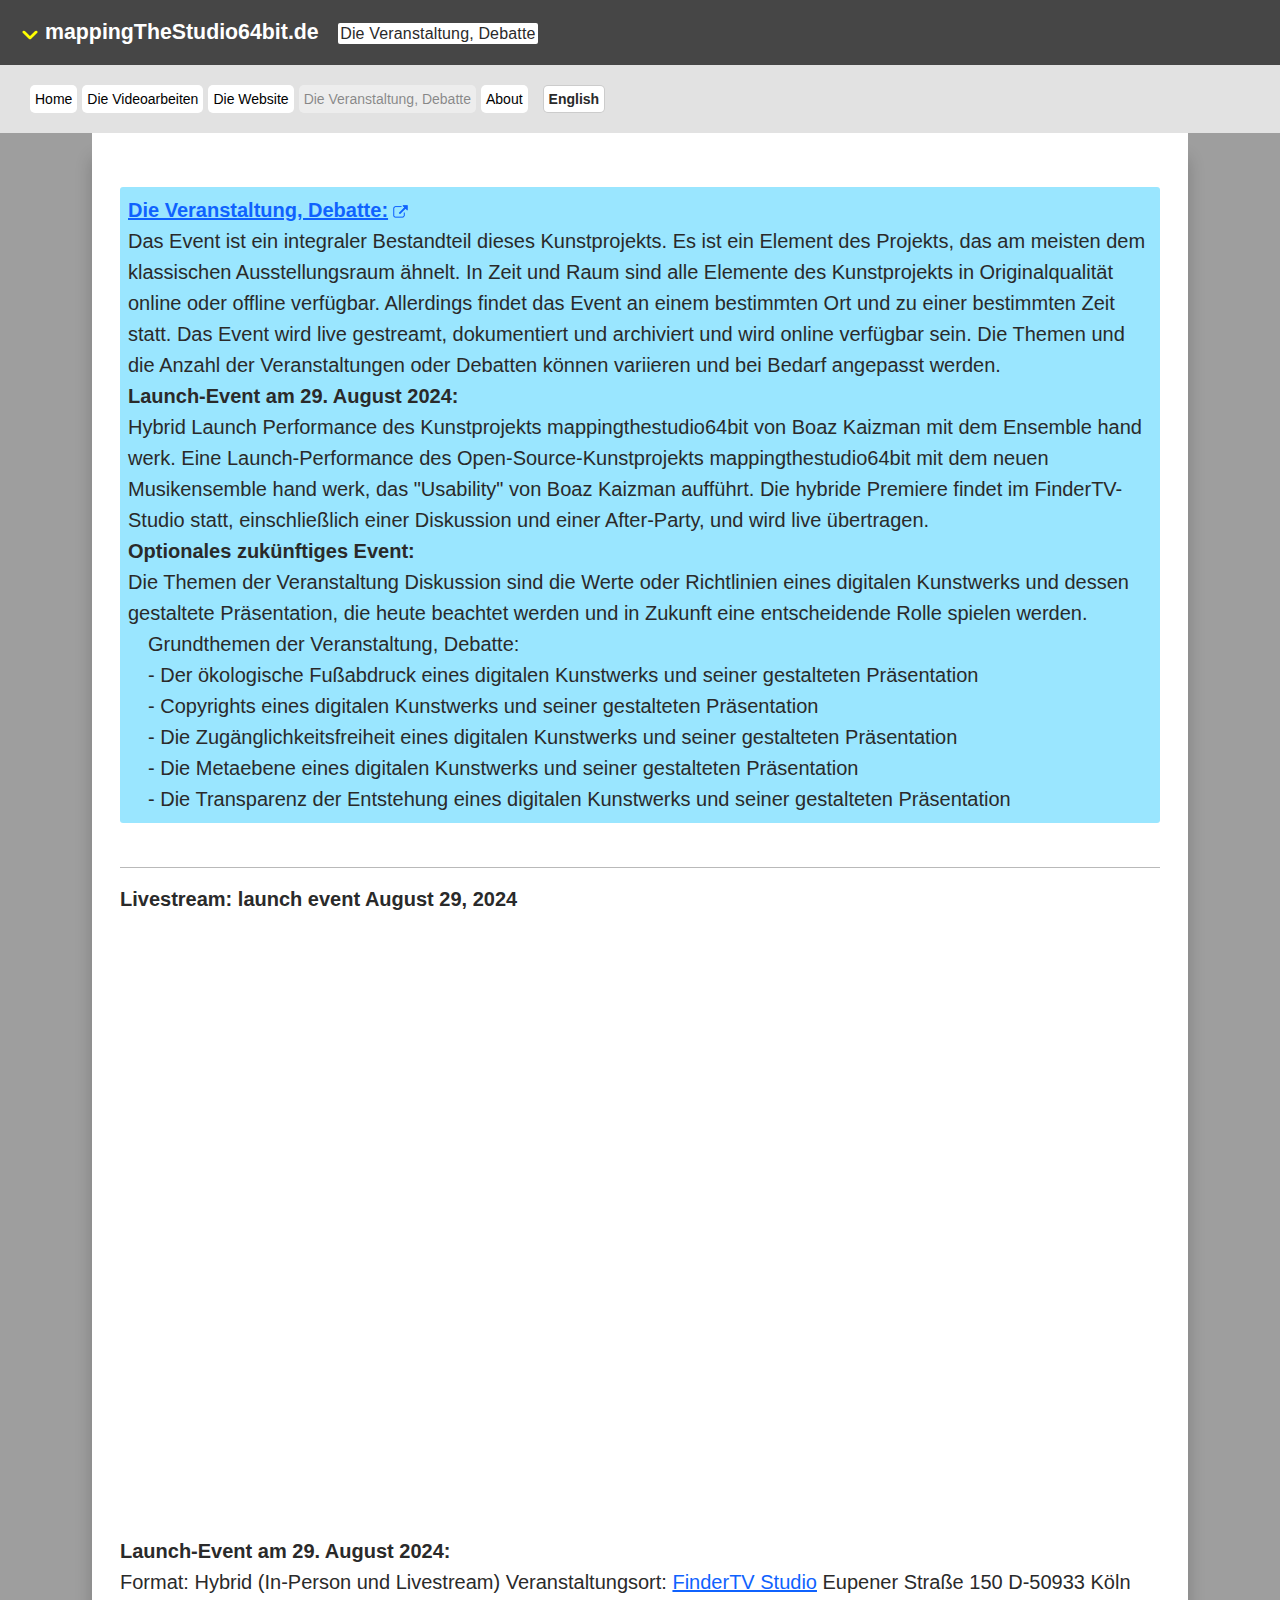
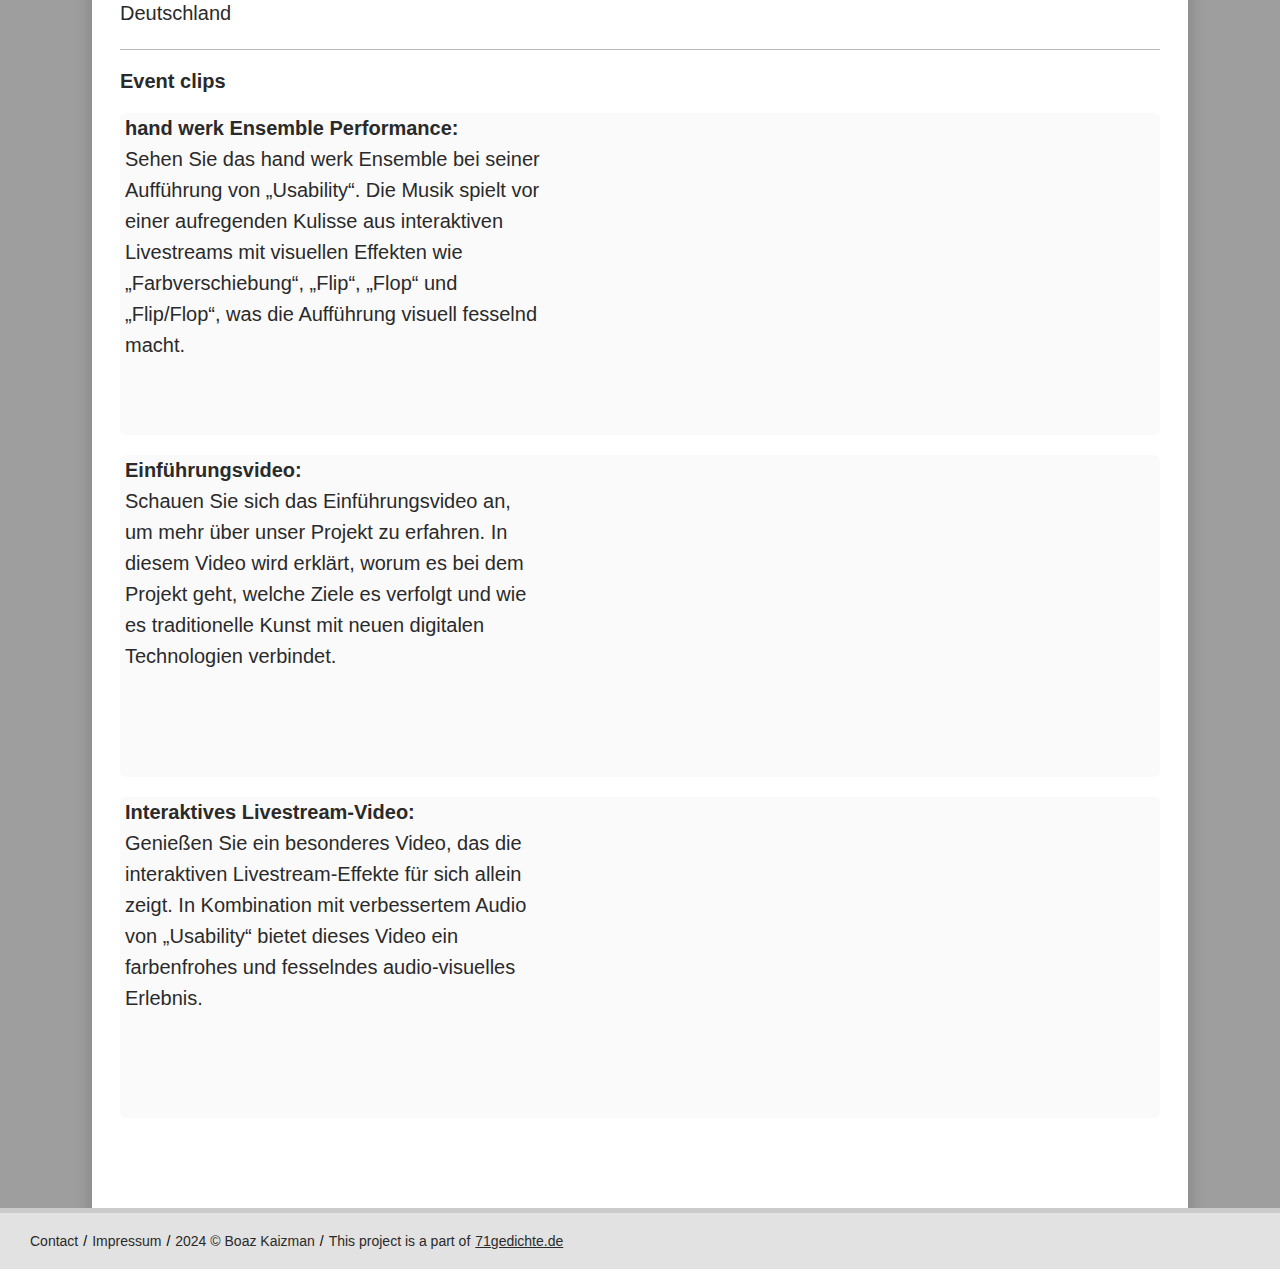
<file: theEventDebat-de.html>
<!DOCTYPE html>
<html lang="de">
	<head>
<meta charset="utf-8">
        <meta http-equiv="X-UA-Compatible" content="IE=edge">
        <title>MappingThestudio64-bit / Boaz Kaizman</title>
        <meta name="description" content="online art exhibition - panta rhei">
		<meta name="viewport" content="width=device-width, initial-scale=1.0"> 
		<link href="img/favicon.ico" type="image/x-icon" rel="shortcut icon">
		<link rel="stylesheet" href="css/style.css">
	<!-- Copyright (c) 2000-2023 etracker GmbH. All rights reserved. -->
<!-- This material may not be reproduced, displayed, modified or distributed -->
<!-- without the express prior written permission of the copyright holder. -->
<!-- etracker tracklet 5.0 -->
<script type="text/javascript">
// var et_pagename = "";
// var et_areas = "";
// var et_tval = 0;
// var et_tsale = 0;
// var et_tonr = "";
// var et_basket = "";
</script>
<script id="_etLoader" type="text/javascript" charset="UTF-8" data-block-cookies="true" data-secure-code="X4sqXE" src="//code.etracker.com/code/e.js" async></script>
<!-- etracker tracklet 5.0 end -->
	
		
    </head>
	<body class="body-index">
		
		<div class="logo-container">
		<div class="logo">
			<ul>
<li><a href="index-de.html">Home</a></li>
<li><a href="theEventDebat.html">English</a></li>
  <li><a href="infoManual-de.html#usability">Usability</a></li>
  <li><a href="infoManual-de.html">About</a></li>
  <li><a href="contact_form.html">Contact</a></li>
</ul>
				<img class="menu-sighn" src="img/menu-sighn.svg" alt="menu-sighn">
		
		</div>
			<a class="logo-link" href="index-de.html">mappingTheStudio64bit.de</a>
			<span class="logo-2">Die Veranstaltung, Debatte</span>
						
		</div>
		
				
			<div  class="short-rapper">
					<a  class="short-link" href="index-de.html">Home</a>
				<a  class="short-link" href="theVideoWorks-de.html">Die Videoarbeiten</a>
						<a class="short-link" href="theWebsite-de.html">Die Website</a>
							<a class="short-link home-link" href="#">Die Veranstaltung, Debatte</a>
								<a class="short-link" href="infoManual-de.html">About</a>
				<a  class="short-link"  href="theEventDebat.html">English</a>

			</div>	
	
			
			
						<div class="text-rapper-manuel">
							
						

<p id="event">
	<a  class="link-heading" href="theEventDebat-de.html">Die Veranstaltung, Debatte:<img class="link-img" src="img/icons-hyperlink.png" alt="icone-link"></a>

	Das Event ist ein integraler Bestandteil dieses Kunstprojekts. Es ist ein Element des Projekts, das am meisten dem klassischen Ausstellungsraum ähnelt. In Zeit und Raum sind alle Elemente des Kunstprojekts in Originalqualität online oder offline verfügbar. Allerdings findet das Event an einem bestimmten Ort und zu einer bestimmten Zeit statt. Das Event wird live gestreamt, dokumentiert und archiviert und wird online verfügbar sein. Die Themen und die Anzahl der Veranstaltungen oder Debatten können variieren und bei Bedarf angepasst werden. <br>

	<strong>Launch-Event am 29. August 2024:</strong> <br>
	Hybrid Launch Performance des Kunstprojekts mappingthestudio64bit von Boaz Kaizman mit dem Ensemble hand werk. Eine Launch-Performance des Open-Source-Kunstprojekts mappingthestudio64bit mit dem neuen Musikensemble hand werk, das "Usability" von Boaz Kaizman aufführt. Die hybride Premiere findet im FinderTV-Studio statt, einschließlich einer Diskussion und einer After-Party, und wird live übertragen.
	<br>
	<strong>Optionales zukünftiges Event:</strong><br>
	Die Themen der Veranstaltung Diskussion sind die Werte oder Richtlinien eines digitalen Kunstwerks und dessen gestaltete Präsentation, die heute beachtet werden und in Zukunft eine entscheidende Rolle spielen werden.<br>
	
	<span class="spanStyle">
Grundthemen der Veranstaltung, Debatte:<br>
-	Der ökologische Fußabdruck eines digitalen Kunstwerks und seiner gestalteten Präsentation<br>
-	Copyrights eines digitalen Kunstwerks und seiner gestalteten Präsentation<br>
-	Die Zugänglichkeitsfreiheit eines digitalen Kunstwerks und seiner gestalteten Präsentation<br>
-	Die Metaebene eines digitalen Kunstwerks und seiner gestalteten Präsentation<br>
-	Die Transparenz der Entstehung eines digitalen Kunstwerks und seiner gestalteten Präsentation<br>
		</span>
				</p>
				<div id="event-video">	
				<div class="event-video-wrap">
					<span class="link-heading">Livestream: launch event August 29, 2024</span>
					<div class="popup-video">
						<iframe width="560" height="315" src="https://www.youtube.com/embed/DacChSxtLlg?si=9jUF9KDPsxNJAT6m" title="YouTube video player" frameborder="0" allow="accelerometer; autoplay; clipboard-write; encrypted-media; gyroscope; picture-in-picture; web-share" referrerpolicy="strict-origin-when-cross-origin" allowfullscreen></iframe>
					</div>	

			
					<p>
						<strong>Launch-Event am 29. August 2024:</strong> <br>
						Format: Hybrid (In-Person und Livestream)
						Veranstaltungsort: <a href="https://www.findertv-kameraverleih.de/" target="_blank" rel="noopener">FinderTV Studio</a> Eupener Straße 150 D-50933 Köln Deutschland
						</p>
						</div>

						<div class="event-video-wrap">
							<span class="link-heading">Event clips</span>
							<div class="button-video">
		
									<div class="popup-video-highlight">
										<div  class="popup-video">
											<iframe src="https://player.vimeo.com/video/1017827444" frameborder="0" allow="autoplay; fullscreen; picture-in-picture; clipboard-write" title="usability-3"></iframe>
										</div>
									</div>	
									<p class="textImage"><strong>hand werk Ensemble Performance: </strong> <br> 
										Sehen Sie das hand werk Ensemble bei seiner Aufführung von „Usability“. Die Musik spielt vor einer aufregenden Kulisse aus interaktiven Livestreams mit visuellen Effekten wie „Farbverschiebung“, „Flip“, „Flop“ und „Flip/Flop“, was die Aufführung visuell fesselnd macht.
									</p>								
								
							</div>
						
							<div class="button-video">
									<div class="popup-video-highlight">
										<div  class="popup-video">
											<iframe src="https://player.vimeo.com/video/1017833322" frameborder="0" allow="autoplay; fullscreen; picture-in-picture; clipboard-write" title="usability-3"></iframe>
										</div>
									</div>	
									<p class="textImage"><strong>Einführungsvideo:</strong> <br>
										Schauen Sie sich das Einführungsvideo an, um mehr über unser Projekt zu erfahren. In diesem Video wird erklärt, worum es bei dem Projekt geht, welche Ziele es verfolgt und wie es traditionelle Kunst mit neuen digitalen Technologien verbindet.
									</p>						
								
							</div>
							<div class="button-video">
							<div class="popup-video-highlight">
								<div  class="popup-video">
									<iframe src="https://player.vimeo.com/video/1017825533" frameborder="0" allow="autoplay; fullscreen; picture-in-picture; clipboard-write" title="usability-3"></iframe>
								</div>
							</div>							
							<p class="textImage">
								<strong>Interaktives Livestream-Video: </strong><br>
								Genießen Sie ein besonderes Video, das die interaktiven Livestream-Effekte für sich allein zeigt. In Kombination mit verbessertem Audio von „Usability“ bietet dieses Video ein farbenfrohes und fesselndes audio-visuelles Erlebnis.
							</p>
					</div>
						</div>
						</div>
	</div>				
		
		
			<footer>
					<div class="short-rapper">
				<a class="short-link" href="contact_form.html">Contact</a>
			<a class="short-link" href="http://www.boazkaizman.de/about_71gedichte.html">Impressum</a>
		<span class="short-link">2024 &#169; Boaz Kaizman</span> <span class="short-link short-link2"> This project is a part of  </span>
						<a  class="short-link short-link2 external-link" href="http://www.boazkaizman.de">71gedichte.de</a>	
		</div>
</footer>
		
			
		
		
	</body>
</html>
</file>
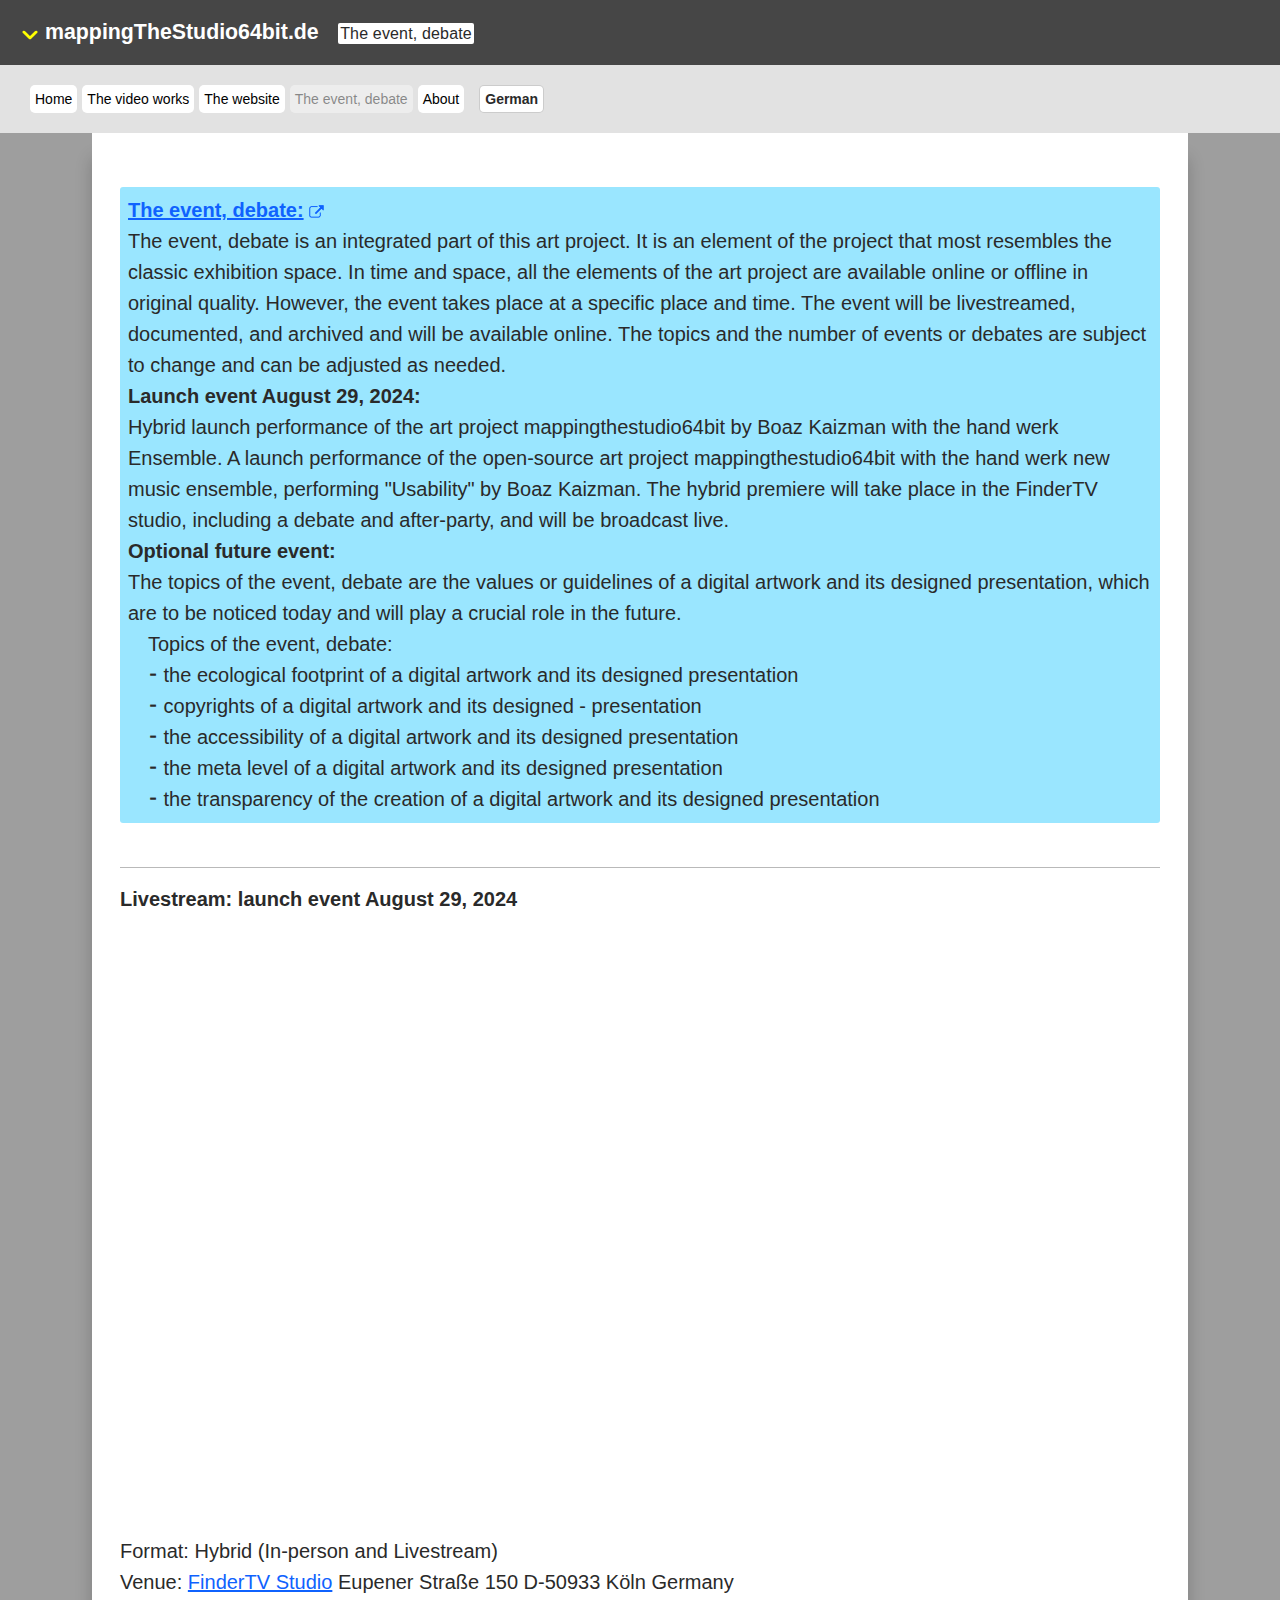
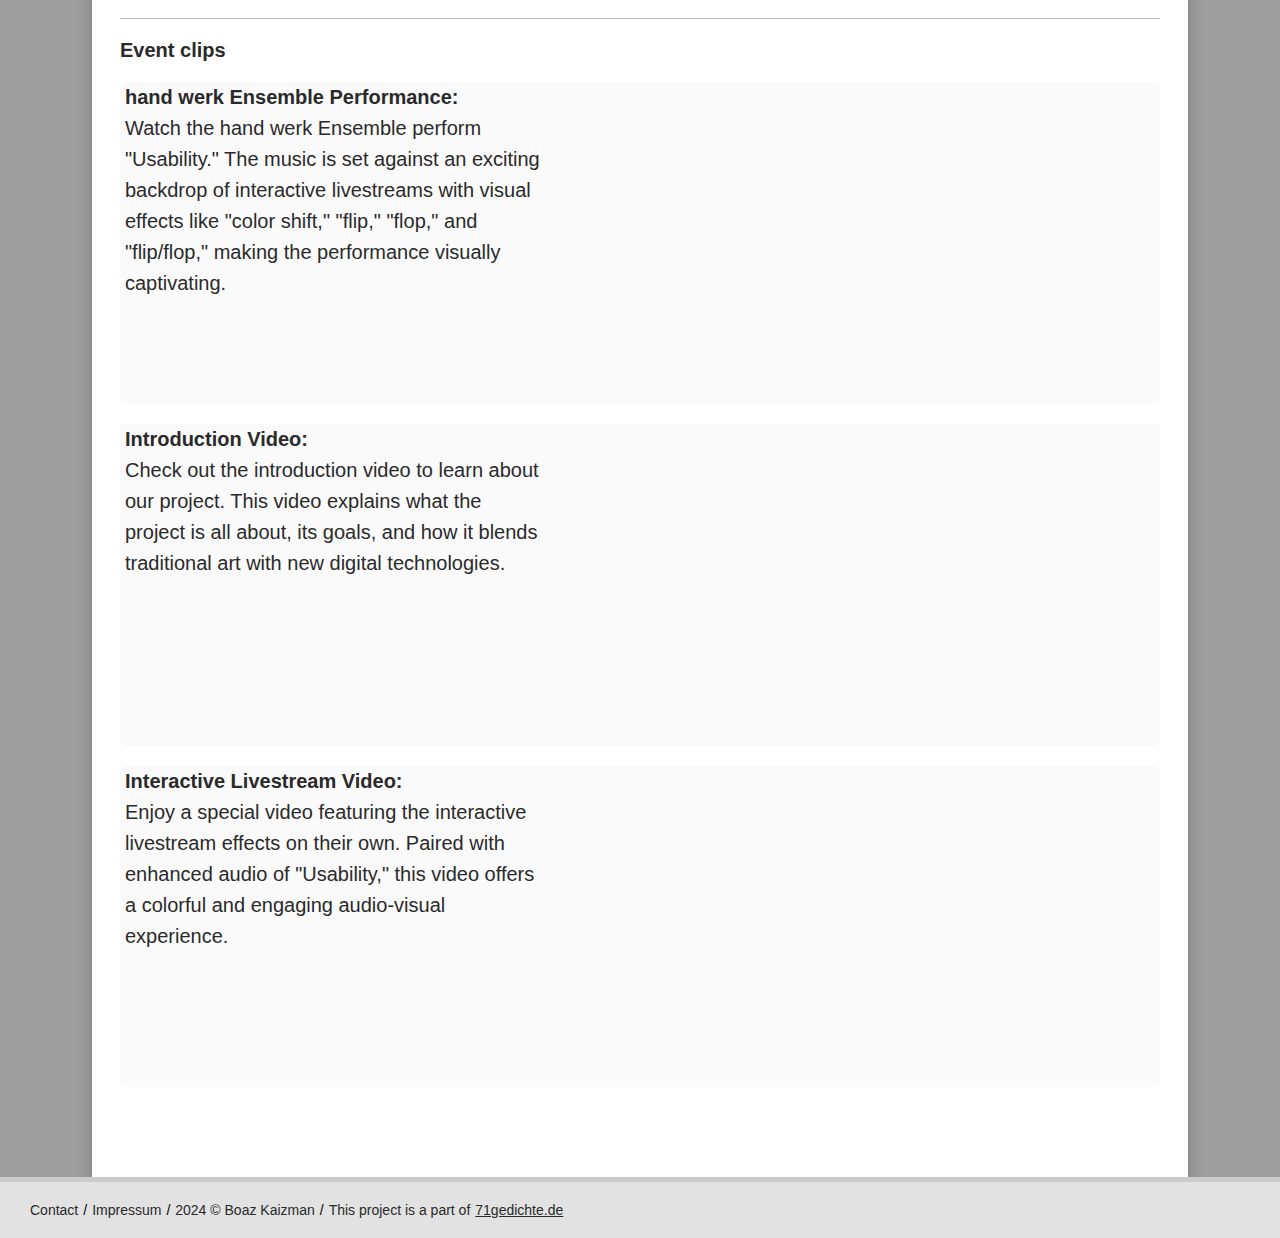
<file: theEventDebat.html>
<!DOCTYPE html>
<html lang="en">
	<head>
<meta charset="utf-8">
        <meta http-equiv="X-UA-Compatible" content="IE=edge">
        <title>MappingThestudio64-bit / Boaz Kaizman</title>
        <meta name="description" content="online art exhibition - panta rhei">
		<meta name="viewport" content="width=device-width, initial-scale=1.0"> 
		<link href="img/favicon.ico" type="image/x-icon" rel="shortcut icon">
		<link rel="stylesheet" href="css/style.css">
		
		<!-- Copyright (c) 2000-2023 etracker GmbH. All rights reserved. -->
<!-- This material may not be reproduced, displayed, modified or distributed -->
<!-- without the express prior written permission of the copyright holder. -->
<!-- etracker tracklet 5.0 -->
<script type="text/javascript">
// var et_pagename = "";
// var et_areas = "";
// var et_tval = 0;
// var et_tsale = 0;
// var et_tonr = "";
// var et_basket = "";
</script>
<script id="_etLoader" type="text/javascript" charset="UTF-8" data-block-cookies="true" data-secure-code="X4sqXE" src="//code.etracker.com/code/e.js" async></script>
<!-- etracker tracklet 5.0 end -->

    </head>
	<body class="body-index">
		
		<div class="logo-container">
		<div class="logo">
			<ul>
<li><a href="index.html">Home</a></li>
<li><a href="theEventDebat-de.html">German</a></li>
  <li><a href="infoManual.html#usability">Usability</a></li>
  <li><a href="infoManual.html">About</a></li>
  <li><a href="contact_form.html">Contact</a></li>
</ul>
				<img class="menu-sighn" src="img/menu-sighn.svg" alt="menu-sighn">
		
		</div>
			<a class="logo-link" href="index.html">mappingTheStudio64bit.de</a>
			<span class="logo-2">The event, debate</span>
						
		</div>
		
				
			<div  class="short-rapper">
					<a  class="short-link" href="index.html">Home</a>
				<a  class="short-link" href="theVideoWorks.html">The video works</a>
						<a class="short-link" href="theWebsite.html">The website</a>
							<a class="short-link home-link" href="#">The event, debate</a>
								<a class="short-link" href="infoManual.html">About</a>
				<a  class="short-link"  href="theEventDebat-de.html">German</a>

			</div>	
					<div class="text-rapper-manuel">

<p id="event">
		<a  class="link-heading" href="theEventDebat.html">The event, debate:<img class="link-img" src="img/icons-hyperlink.png" alt="icone-link"></a>
	The event, debate is an integrated part of this art project. It is an element of the project that most resembles the classic exhibition space. In time and space, all the elements of the art project are available online or offline in original quality. However, the event takes place at a specific place and time. The event will be livestreamed, documented, and archived and will be available online. The topics and the number of events or debates are subject to change and can be adjusted as needed.
	<br>
	
	<strong>Launch event August 29, 2024:</strong> <br>
		Hybrid launch performance of the art project mappingthestudio64bit by Boaz Kaizman with the hand werk Ensemble. A launch performance of the open-source art project mappingthestudio64bit with the hand werk new music ensemble, performing "Usability" by Boaz Kaizman. The hybrid premiere will take place in the FinderTV studio, including a debate and after-party, and will be broadcast live.
		<br>
		<strong>Optional future event:</strong><br>
		The topics of the event, debate are the values or guidelines of a digital artwork and its designed presentation, which are to be noticed today and will play a crucial role in the future.
		<span class="spanStyle">
			Topics of the event, debate:<br>
		⁃ the ecological footprint of a digital artwork and its designed presentation<br>	
		⁃ copyrights of a digital artwork and its designed - presentation<br>
		⁃ the accessibility of a digital artwork and its designed presentation<br>
		⁃ the meta level of a digital artwork and its designed presentation<br>
		⁃ the transparency of the creation of a digital artwork and its designed presentation<br>
		
			</span>
					</p>
				<div id="event-video">
					<div class="event-video-wrap">
						<span class="link-heading">Livestream: launch event August 29, 2024</span>
						<div class="popup-video">
							<iframe width="560" height="315" src="https://www.youtube.com/embed/DacChSxtLlg?si=9jUF9KDPsxNJAT6m" title="YouTube video player" frameborder="0" allow="accelerometer; autoplay; clipboard-write; encrypted-media; gyroscope; picture-in-picture; web-share" referrerpolicy="strict-origin-when-cross-origin" allowfullscreen></iframe>
						</div>	

						<p>
							Format: Hybrid (In-person and Livestream) <br>
							Venue: <a href="https://www.findertv-kameraverleih.de/" target="_blank" rel="noopener">FinderTV Studio</a> 
							Eupener Straße 150 
							D-50933 Köln 
							Germany
						</p>
					</div>					
					<div class="event-video-wrap">
						<span class="link-heading">Event clips</span>
						<div class="button-video">
	
								<div class="popup-video-highlight">
									<div  class="popup-video">
										<iframe src="https://player.vimeo.com/video/1017827444" frameborder="0" allow="autoplay; fullscreen; picture-in-picture; clipboard-write" title="usability-3"></iframe>
									</div>
								</div>	
								<p class="textImage"><strong>hand werk Ensemble Performance:</strong> <br> 
									Watch the hand werk Ensemble perform "Usability." The music is set against an exciting backdrop of interactive livestreams with visual effects like "color shift," "flip," "flop," and "flip/flop," making the performance visually captivating.
								</p>								
							
						</div>
					
						<div class="button-video">
								<div class="popup-video-highlight">
									<div  class="popup-video">
										<iframe src="https://player.vimeo.com/video/1017833322" frameborder="0" allow="autoplay; fullscreen; picture-in-picture; clipboard-write" title="usability-3"></iframe>
									</div>
								</div>	
								<p class="textImage"><strong>Introduction Video:</strong> <br>
										Check out the introduction video to learn about our project. This video explains what the project is all about, its goals, and how it blends traditional art with new digital technologies.
								</p>						
							
						</div>
						<div class="button-video">
						<div class="popup-video-highlight">
							<div  class="popup-video">
								<iframe src="https://player.vimeo.com/video/1017825533" frameborder="0" allow="autoplay; fullscreen; picture-in-picture; clipboard-write" title="usability-3"></iframe>
							</div>
						</div>							
						<p class="textImage">
							<strong>Interactive Livestream Video:</strong><br>
							 Enjoy a special video featuring the interactive livestream effects on their own. Paired with enhanced audio of "Usability," this video offers a colorful and engaging audio-visual experience.
						</p>
				</div>
					</div>
		</div>				
	</div>
		
		
			<footer>
					<div class="short-rapper">
				<a class="short-link" href="contact_form.html">Contact</a>
			<a class="short-link" href="http://www.boazkaizman.de/about_71gedichte.html">Impressum</a>
		<span class="short-link">2024 &#169; Boaz Kaizman</span> <span class="short-link short-link2"> This project is a part of  </span>
						<a class="short-link short-link2 external-link" href="http://www.boazkaizman.de">71gedichte.de</a>	
		</div>
</footer>
		
			
		
			</body>
</html>
</file>
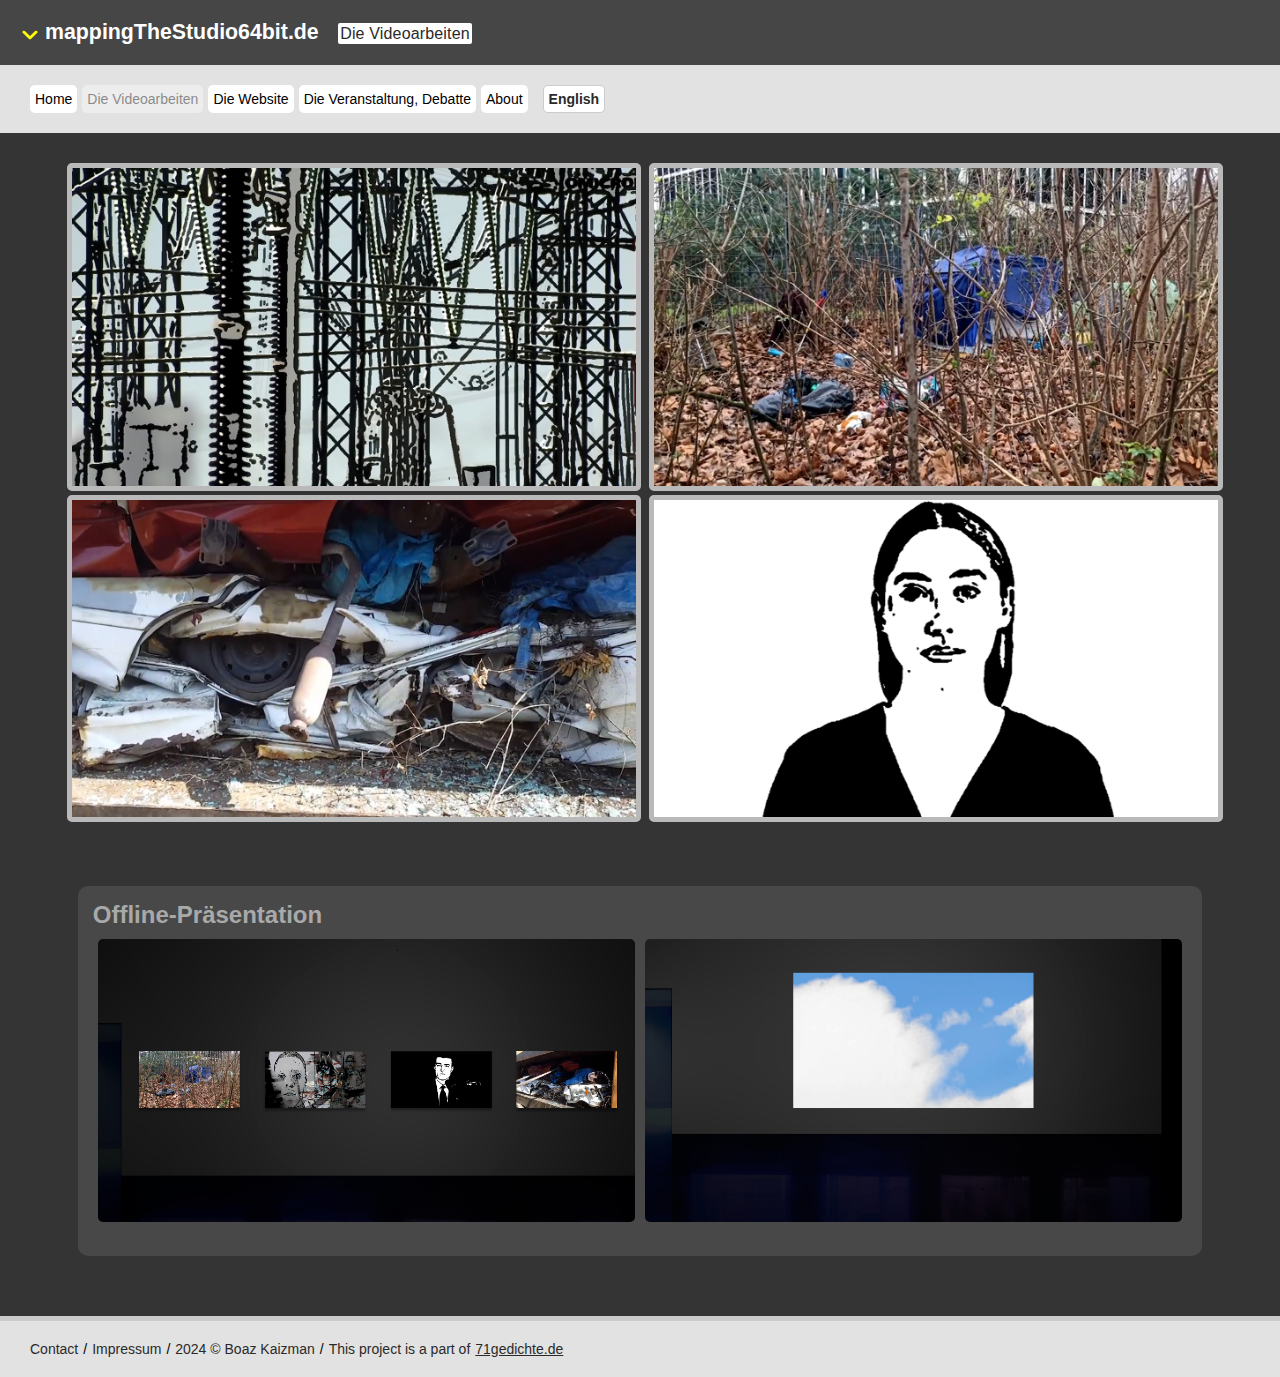
<file: theVideoWorks-de.html>
<!DOCTYPE html>
<html lang="de">
	<head>
<meta charset="utf-8">
        <meta http-equiv="X-UA-Compatible" content="IE=edge">
        <title>MappingThestudio64-bit / Boaz Kaizman</title>
        <meta name="description" content="online art exhibition - panta rhei">
		<meta name="viewport" content="width=device-width, initial-scale=1.0"> 
		<link href="img/favicon.ico" type="image/x-icon" rel="shortcut icon">
		<link rel="stylesheet" href="css/style.css">
	<!-- Copyright (c) 2000-2023 etracker GmbH. All rights reserved. -->
<!-- This material may not be reproduced, displayed, modified or distributed -->
<!-- without the express prior written permission of the copyright holder. -->
<!-- etracker tracklet 5.0 -->
<script type="text/javascript">
// var et_pagename = "";
// var et_areas = "";
// var et_tval = 0;
// var et_tsale = 0;
// var et_tonr = "";
// var et_basket = "";
</script>
<script id="_etLoader" type="text/javascript" charset="UTF-8" data-block-cookies="true" data-secure-code="X4sqXE" src="//code.etracker.com/code/e.js" async></script>
<!-- etracker tracklet 5.0 end -->

</head>
<body>
	
	
		<div class="logo-container">
		<div class="logo">
			<ul>
  <li><a href="index.html">Home</a></li>
<li><a href="theVideoWorks.html">English</a></li>
  <li><a href="infoManual-de.html#usability">Usability</a></li>
  <li><a href="infoManual-de.html">About</a></li>
  <li><a href="contact_form.html">Contact</a></li>
</ul>
				<img class="menu-sighn" src="img/menu-sighn.svg" alt="menu-sighn">
		
		</div>
			<a class="logo-link" href="index-de.html">mappingTheStudio64bit.de</a>
			<span class="logo-2">Die Videoarbeiten</span>
						
		</div>
		
			<div id="content" class="short-rapper">
					<a class="short-link" href="index-de.html">Home</a>
				<a class="short-link home-link" href="#">Die Videoarbeiten</a>
						<a class="short-link" href="theWebsite-de.html">Die Website</a>
							<a class="short-link" href="theEventDebat-de.html">Die Veranstaltung, Debatte</a>
				<a class="short-link" href="infoManual-de.html">About</a>
				<a  class="short-link"  href="theVideoWorks.html">English</a>
			</div>	
			
	<div class="thumb-rapper-3">
	
	<!-- Video 1 -->

<div  class="button-video" onclick="openVideo(1);">
	<img class="img-video" src="img/video3.jpg" alt="Video 1 thumbnail">
</div>
		
<div id="video1-popup" class="popup">
	<div  class="popup-2" onclick="closeVideo(1)"></div>
		<div class="popup-content">
			<div class="popup-header">
				<span class="popup-close" onclick="closeVideo(1); ">&#10005;</span>
				<h3 class="h-title">Quetta-city, 4:02, 2022</h3>
			</div>
			
				<div class="popup-video">
					<iframe  id="videoClose1"  width="640" height="360"  allow="autoplay; fullscreen" title="Quetta-city, 4:02, 2022"></iframe>
				
			</div>
			<div class="popup-footer">
				<span class="span-footer">Footage, computergenerierte Footage </span>Auszug aus: Instagram: @yamb0x.eth; YouTube: Quetta-Stadt, Power-Transformer-Testing; RunwayML (AI-Modelle): Generierte Video mit den Ergebnissen einer Google-Bildersuche (Englisch) für 'Kill Bill - animierte Szene' von Quentin Tarantino, 2003.
<span class="span-footer">Computergenerierte Musik </span> Auszug aus: 'Brass Quintet' von Keith Jarrett (1974).
			</div>
		</div>
	</div>
<!-- Video 2 -->
		
<div  class="button-video" onclick="openVideo(2);">
	<img class="img-video" src="img/video2.jpg" alt="Video 2 thumbnail">
</div>
		
<div id="video2-popup"  class="popup">
	<div  class="popup-2" onclick="closeVideo(2)"></div>
		<div class="popup-content">
			<div class="popup-header">
				<span class="popup-close" onclick="closeVideo(2);">&#10005;</span>
				<h3 class="h-title">Dreaming, 04:18, 2022</h3>
			</div>
			
				<div class="popup-video">
				<iframe  id="videoClose2"  width="640" height="360"  allow="autoplay; fullscreen" title="Dreaming, 04:18, 2022"></iframe>
			</div>
			<div class="popup-footer">
				<span class="span-footer">Footage, computergenerierte Footage  </span>Auszug aus: Park, Baustelle, Köln - Boaz Kaizman; RunwayML (AI-Modelle): Generierte Video mit den Ergebnissen einer Google-Bildersuche (Englisch) für 'Himmel' und 'blauer Himmel Hintergrund'. 
<span class="span-footer">Computergenerierte Musik </span>Text zu Musik mit den Worten 'Himmel' und 'blauer Himmel Hintergrund'; Tambourine Loop Logic Pro.
			</div>
		</div>
	</div>
		
	<!-- Video 3 -->
	<div class="button-video"  onclick="openVideo(3); ">
	<img class="img-video" src="img/video4.jpg" alt="Video 3 thumbnail">
</div>

		<div id="video3-popup" class="popup" >
			<div  class="popup-2" onclick="closeVideo(3)"></div>
		<div class="popup-content">
			<div class="popup-header">
				<span class="popup-close" onclick="closeVideo(3); ">&#10005;</span>				
				<h3 class="h-title">Over write-ride, 03:35, 2022</h3>
			</div>
			
				<div class="popup-video">
					<iframe id="videoClose3"  width="640" height="360" allow="autoplay; fullscreen" allowfullscreen title="Over write-ride, 03:35, 2022"></iframe>
				
			</div>
			<div class="popup-footer">
			<span class="span-footer">Footage, computergenerierte Footage  </span>Footage, computergenerierte Footage - Auszug aus: YouTube: Autopresse, Graffiti-Entfernung; RunwayML (AI-Modelle): Generierte Video mit den Ergebnissen einer Google-Bildersuche (Englisch) für 'Überschreiben vs. Überfahren' und 'Graffiti-Entfernung'. 
<span class="span-footer">Computergenerierte Musik </span> Text zu Musik mit der Definition von 'Überschreiben' and 'Überfahren'.
			</div>
		</div>
	</div>
		
		<!-- Video 4 -->
	<div  class="button-video"  onclick="openVideo(4); ">
	<img class="img-video" src="img/video1.jpg" alt="Video 3 thumbnail">
</div>
		
	<div  id="video4-popup" class="popup" >
<div  class="popup-2" onclick="closeVideo(4)"></div>
		<div class="popup-content">
			<div class="popup-header">
				<span class="popup-close" onclick="closeVideo(4);">&#10005;</span>
				<h3 class="h-title">Catharsis, 04:46, 2022</h3>
			</div>
			
				<div class="popup-video">
					<iframe id="videoClose4" width="500" height="281" allowfullscreen title="Catharsis, 04:46, 2022"></iframe>
				
			</div>
			<div class="popup-footer">
				<span class="span-footer">Footage, computergenerierte Footage  </span>Auszug aus: YouTube: Diaprojektor, @lexfridman; explore.org: Honigbienen-Live-Cam; synthesia.io: synthetische Medientools; DALL-E2 generierte Bilder mit dem Satz (Englisch): 'Eine Gruppe von Menschen in einem Zustand der Catharsis, von weit entfernt, unscharf'. 
<span class="span-footer">Computergenerierter Text, Stimme, Musik  </span>ChatGPT Chatbot; play.ht Text zu Stimme: Chris, Beth; Text zu Musik mit dem Wort 'Catharsis'.
			</div>
		</div>
	</div>

		<div class="video5-6-wrapper">
	<h2 class="options options-2">Offline-Präsentation</h2>
		<!-- Video 5 -->
	
	<div  class="button-video" onclick="openVideo(5); ">
	<img class="img-video-2" src="img/video5.jpg" alt="Video 5 thumbnail">
	
</div>

			<div  id="video5-popup"  class="popup" >
				<div  class="popup-2" onclick="closeVideo(5)"></div>
		<div class="popup-content">
			<div class="popup-header">
				<span class="popup-close" onclick="closeVideo(5); ">&#10005;</span>
				<h3 class="h-title">Offline-Präsentation - Vorschlag 1</h3>
			</div>
			
				<div class="popup-video-2">
					<iframe class="iframe-2" id="videoClose5" width="500" height="281"  allowfullscreen title="Offline-presentation - proposal 1"></iframe>
				
			</div>
			<div class="popup-footer">
				4 synchronisierte Projektoren, die 4 Videos / Audios anzeigen. Die jeweiligen Audiodateien sind auch über Kopfhörer verfügbar.
			</div>
		</div>
	</div>
		
		<!-- Video 6 -->
		
			<div  class="button-video" onclick="openVideo(6); ">
	<img class="img-video-2" src="img/video6.jpg" alt="Video 6 thumbnail">
</div>
			<div id="video6-popup"  class="popup">
				<div  class="popup-2" onclick="closeVideo(6)"></div>
		<div class="popup-content">
			<div class="popup-header">
				<span class="popup-close" onclick="closeVideo(6); ">&#10005;</span>
				<h3 class="h-title">Offline-Präsentation - Vorschlag 2</h3>
			</div>
			
				<div class="popup-video-2">
					<iframe class="iframe-2"  id="videoClose6"  width="500" height="281" allowfullscreen title="Offline-presentation - proposal 2"></iframe>
				
			</div>
			<div class="popup-footer">
				Die Videoarbeit 'Catharsis' wird in 4 Teile unterteilt, die mit 3 anderen verwoben sind und als Erzählung in der Zeitachse dienen.
			</div>
		</div>
	</div>
			
	</div>
</div>
	
	
	<footer>
					<div class="short-rapper">
				<a class="short-link" href="contact_form.html">Contact</a>
			<a class="short-link" href="http://www.boazkaizman.de/about_71gedichte.html">Impressum</a>
		<span class="short-link">2024 &#169; Boaz Kaizman</span> <span class="short-link short-link2"> This project is a part of  </span>
						<a class="short-link short-link2 external-link" href="http://www.boazkaizman.de">71gedichte.de</a>	
		</div>
</footer>
	
	
	<script>
		
		  var videoSrc = [
   "https://player.vimeo.com/video/858127397",
			  
    "https://player.vimeo.com/video/858124505",
			  
    "https://player.vimeo.com/video/858121942",
			  
    "https://player.vimeo.com/video/858123536",
			  
    "https://player.vimeo.com/video/858126837",
			  
    "https://player.vimeo.com/video/858124649"
];

function openVideo(i) {
    var videoId = 'videoClose' + i;
    var videoPopupId = 'video' + i + '-popup';
    var videoOPCL = document.getElementById(videoId);
    var videoPopup = document.getElementById(videoPopupId);
    videoOPCL.src = videoSrc[i-1];
    videoPopup.style.display = "block";
}

function closeVideo(i) {
    var videoId = 'videoClose' + i;
    var videoPopupId = 'video' + i + '-popup';
    var videoOPCL = document.getElementById(videoId);
    var videoPopup = document.getElementById(videoPopupId);
    videoOPCL.src = "";
    videoPopup.style.display = "none";
}
	</script>
	
	
</body>
</html>
</file>
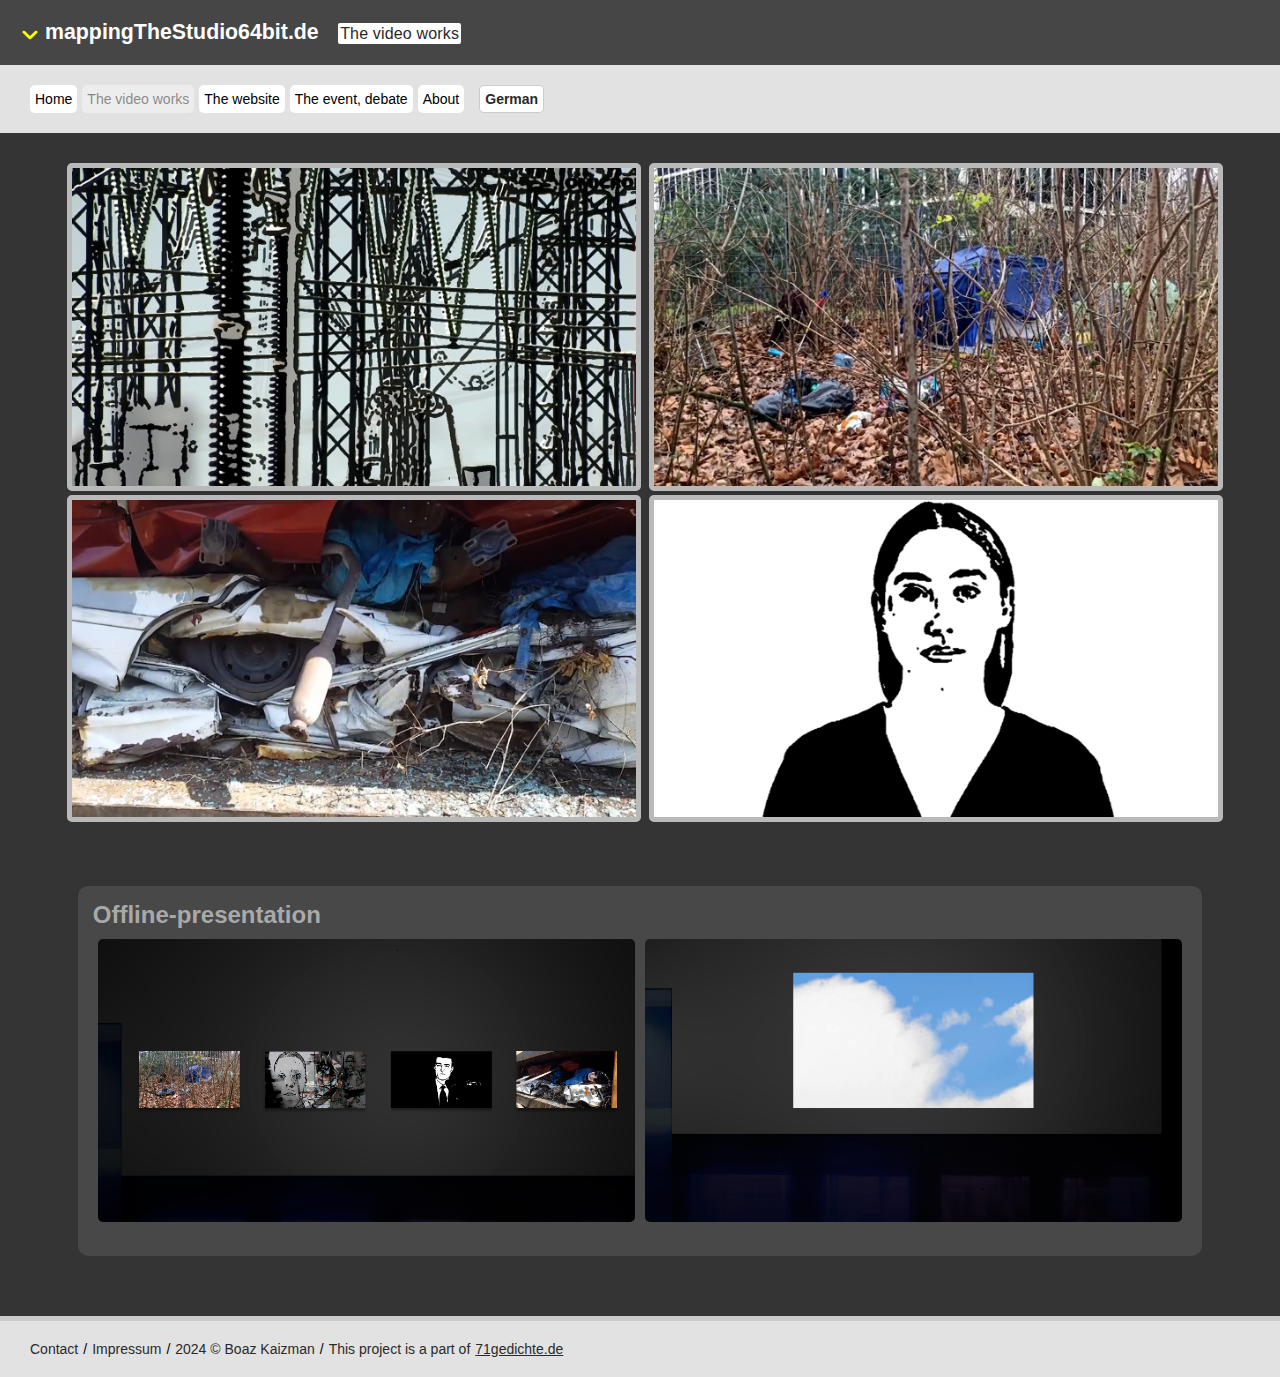
<file: theVideoWorks.html>
<!DOCTYPE html>
<html lang="en">
	<head>
<meta charset="utf-8">
        <meta http-equiv="X-UA-Compatible" content="IE=edge">
        <title>MappingThestudio64-bit / Boaz Kaizman</title>
        <meta name="description" content="online art exhibition - panta rhei">
		<meta name="viewport" content="width=device-width, initial-scale=1.0"> 
		<link href="img/favicon.ico" type="image/x-icon" rel="shortcut icon">
		<link rel="stylesheet" href="css/style.css">
	<!-- Copyright (c) 2000-2023 etracker GmbH. All rights reserved. -->
<!-- This material may not be reproduced, displayed, modified or distributed -->
<!-- without the express prior written permission of the copyright holder. -->
<!-- etracker tracklet 5.0 -->
<script type="text/javascript">
// var et_pagename = "";
// var et_areas = "";
// var et_tval = 0;
// var et_tsale = 0;
// var et_tonr = "";
// var et_basket = "";
</script>
<script id="_etLoader" type="text/javascript" charset="UTF-8" data-block-cookies="true" data-secure-code="X4sqXE" src="//code.etracker.com/code/e.js" async></script>
<!-- etracker tracklet 5.0 end -->

</head>
<body>
	
	
		<div class="logo-container">
		<div class="logo">
			<ul>
  <li><a href="index.html">Home</a></li>
<li><a href="theVideoWorks-de.html">German</a></li>
  <li><a href="infoManual.html#usability">Usability</a></li>
  <li><a href="infoManual.html">About</a></li>
  <li><a href="contact_form.html">Contact</a></li>
</ul>
				<img class="menu-sighn" src="img/menu-sighn.svg" alt="menuSighn">
		
		</div>
			<a class="logo-link" href="index.html">mappingTheStudio64bit.de</a>
			<span class="logo-2">The video works</span>
						
		</div>
		
			<div id="content" class="short-rapper">
					<a class="short-link" href="index.html">Home</a>
				<a class="short-link home-link" href="#">The video works</a>
						<a class="short-link" href="theWebsite.html">The website</a>
							<a class="short-link" href="theEventDebat.html">The event, debate</a>
				<a class="short-link" href="infoManual.html">About</a>
				<a  class="short-link"  href="theVideoWorks-de.html">German</a>
			</div>	
			
	<div class="thumb-rapper-3">
	
	<!-- Video 1 -->

<div  class="button-video" onclick="openVideo(1);">
	<img class="img-video" src="img/video3.jpg" alt="Video 1 thumbnail">
</div>
		
<div id="video1-popup" class="popup">
	<div  class="popup-2" onclick="closeVideo(1)"></div>
		<div class="popup-content">
			<div class="popup-header">
				<span class="popup-close" onclick="closeVideo(1); ">&#10005;</span>
				<h3 class="h-title">Quetta-city, 4:02, 2022</h3>
			</div>
			
				<div class="popup-video">
					<iframe  id="videoClose1" width="640" height="360"  allow="autoplay; fullscreen" title="Quetta-city, 4:02, 2022"></iframe>
				
			</div>
			<div class="popup-footer">
				<span class="span-footer">Footage, computer-generated footage  </span>excerpt from: Instagram: @yamb0x.eth; YouTube: Quetta-city, Power-Transformer-Testing; RunwayML (AI models): generated video using the results of a google-image-search for 'kill bill - animated scene' by Quentin Tarantino, 2003.
<span class="span-footer">Computer-generated music </span> excerpt from: 'Brass Quintet' by Keith Jarrett (1974).
			</div>
		</div>
	</div>
<!-- Video 2 -->
		
<div  class="button-video" onclick="openVideo(2);">
	<img class="img-video" src="img/video2.jpg" alt="Video 2 thumbnail">
</div>
		
<div id="video2-popup"  class="popup">
	<div  class="popup-2" onclick="closeVideo(2)"></div>
		<div class="popup-content">
			<div class="popup-header">
				<span class="popup-close" onclick="closeVideo(2);">&#10005;</span>
				<h3 class="h-title">Dreaming, 04:18, 2022</h3>
			</div>
			
				<div class="popup-video">
				<iframe  id="videoClose2"   width="640" height="360"  allow="autoplay; fullscreen" allowfullscreen title="Dreaming, 04:18, 2022"></iframe>
			</div>
			<div class="popup-footer">
				<span class="span-footer">Footage, computer-generated footage  </span>excerpt from: park, construction site, Cologne - Boaz Kaizman; RunwayML (AI models): generated video using the results of a google-image-search for 'sky' and 'blue sky background'.
<span class="span-footer">Computer-generated music </span> text to music using the words 'sky' and ' blue sky background'; Tambourine loop from Logic Pro.
			</div>
		</div>
	</div>
		
	<!-- Video 3 -->
	<div class="button-video"  onclick="openVideo(3); ">
	<img class="img-video" src="img/video4.jpg" alt="Video 3 thumbnail">
</div>

		<div id="video3-popup" class="popup" >
			<div  class="popup-2" onclick="closeVideo(3)"></div>
		<div class="popup-content">
			<div class="popup-header">
<span class="popup-close" onclick="closeVideo(3); ">&#10005;</span>				
				<h3 class="h-title">Over write-ride, 03:35, 2022</h3>
			</div>
			
				<div class="popup-video">
					<iframe id="videoClose3" width="640" height="360"  allow="autoplay; fullscreen" allowfullscreen title="Over write-ride, 03:35, 2022"></iframe>
				
			</div>
			<div class="popup-footer">
			<span class="span-footer">Footage, computer-generated footage  </span>YouTube: car crusher, graffiti removal; RunwayML (AI models): generated video using the results of a google-image-search for 'overwrite-vs-override' and 'graffiti removal'.
<span class="span-footer">Computer-generated music </span> text to music using the definition of ''overwrite' and ' override'.
			</div>
		</div>
	</div>
		
		<!-- Video 4 -->
	<div  class="button-video"  onclick="openVideo(4); ">
	<img class="img-video" src="img/video1.jpg" alt="Video 3 thumbnail">
</div>
		
	<div  id="video4-popup" class="popup" >
<div  class="popup-2" onclick="closeVideo(4)"></div>
		<div class="popup-content">
			<div class="popup-header">
				<span class="popup-close" onclick="closeVideo(4);">&#10005;</span>
				<h3 class="h-title">Catharsis, 04:46, 2022</h3>
			</div>
			
				<div class="popup-video">
					<iframe id="videoClose4" width="500" height="281" allowfullscreen title="Catharsis, 04:46, 2022"></iframe>
				
			</div>
			<div class="popup-footer">
				<span class="span-footer">Footage, computer-generated footage  </span>excerpt from: YouTube: slide projector, @lexfridman; explore.org: honey-bees-live-cam; synthesia.io: synthetic media tools; DALL-E2 generated images using the sentence: 'a group of people in a state of catharsis, from far away, blurry'.
<span class="span-footer">Computer-generated voice, music  </span>ChatGPT chat bot; play.ht text to voice: Chris, Beth; Text to music using the word 'catharsis'.
			</div>
		</div>
	</div>

		<div class="video5-6-wrapper">
	<h2 class="options options-2">Offline-presentation</h2>
		<!-- Video 5 -->
	
	<div  class="button-video" onclick="openVideo(5); ">
	<img class="img-video-2" src="img/video5.jpg" alt="Video 5 thumbnail">
	
</div>

			<div  id="video5-popup"  class="popup" >
				<div  class="popup-2" onclick="closeVideo(5)"></div>
		<div class="popup-content">
			<div class="popup-header">
				<span class="popup-close" onclick="closeVideo(5); ">&#10005;</span>
				<h3 class="h-title">Offline-presentation - proposal 1</h3>
			</div>
			
				<div class="popup-video-2">
					<iframe class="iframe-2" id="videoClose5" width="500" height="281"   allowfullscreen title="Offline-presentation - proposal 1"></iframe>
				
			</div>
			<div class="popup-footer">
				4 synchronized projectors displaying 4 videos/audios. The respective audio files are also available through headphones.
			</div>
		</div>
	</div>
		
		<!-- Video 6 -->
		
			<div  class="button-video" onclick="openVideo(6); ">
	<img class="img-video-2" src="img/video6.jpg" alt="Video 6 thumbnail">
</div>
			<div id="video6-popup"  class="popup">
				<div  class="popup-2" onclick="closeVideo(6)"></div>
		<div class="popup-content">
			<div class="popup-header">
				<span class="popup-close" onclick="closeVideo(6); ">&#10005;</span>
				<h3 class="h-title">Offline-presentation - proposal 2</h3>
			</div>
			
				<div class="popup-video-2">
					<iframe class="iframe-2"  id="videoClose6" width="500" height="281"  allowfullscreen title="Offline-presentation - proposal 2"></iframe>
				
			</div>
			<div class="popup-footer">
				The video work 'Catharsis' is split into 4 parts, interwoven with 3 others, and serves as a narrative in the timeline.
			</div>
		</div>
	</div>
			
	</div>
</div>
	
	
	<footer>
					<div class="short-rapper">
				<a class="short-link" href="contact_form.html">Contact</a>
			<a class="short-link" href="http://www.boazkaizman.de/about_71gedichte.html">Impressum</a>
		<span class="short-link">2024 &#169; Boaz Kaizman</span> <span class="short-link short-link2"> This project is a part of  </span>
						<a class="short-link short-link2 external-link" href="http://www.boazkaizman.de">71gedichte.de</a>	
		</div>
</footer>
	
	
	<script>
		
		  var videoSrc = [
    "https://player.vimeo.com/video/858127397",
			  
    "https://player.vimeo.com/video/858124505",
			  
    "https://player.vimeo.com/video/858121942",
			  
    "https://player.vimeo.com/video/858123536",
			  
    "https://player.vimeo.com/video/858126837",
			  
    "https://player.vimeo.com/video/858124649"
];

function openVideo(i) {
    var videoId = 'videoClose' + i;
    var videoPopupId = 'video' + i + '-popup';
    var videoOPCL = document.getElementById(videoId);
    var videoPopup = document.getElementById(videoPopupId);
    videoOPCL.src = videoSrc[i-1];
    videoPopup.style.display = "block";
}

function closeVideo(i) {
    var videoId = 'videoClose' + i;
    var videoPopupId = 'video' + i + '-popup';
    var videoOPCL = document.getElementById(videoId);
    var videoPopup = document.getElementById(videoPopupId);
    videoOPCL.src = "";
    videoPopup.style.display = "none";
}
	</script>
	
	
</body>
</html>
</file>
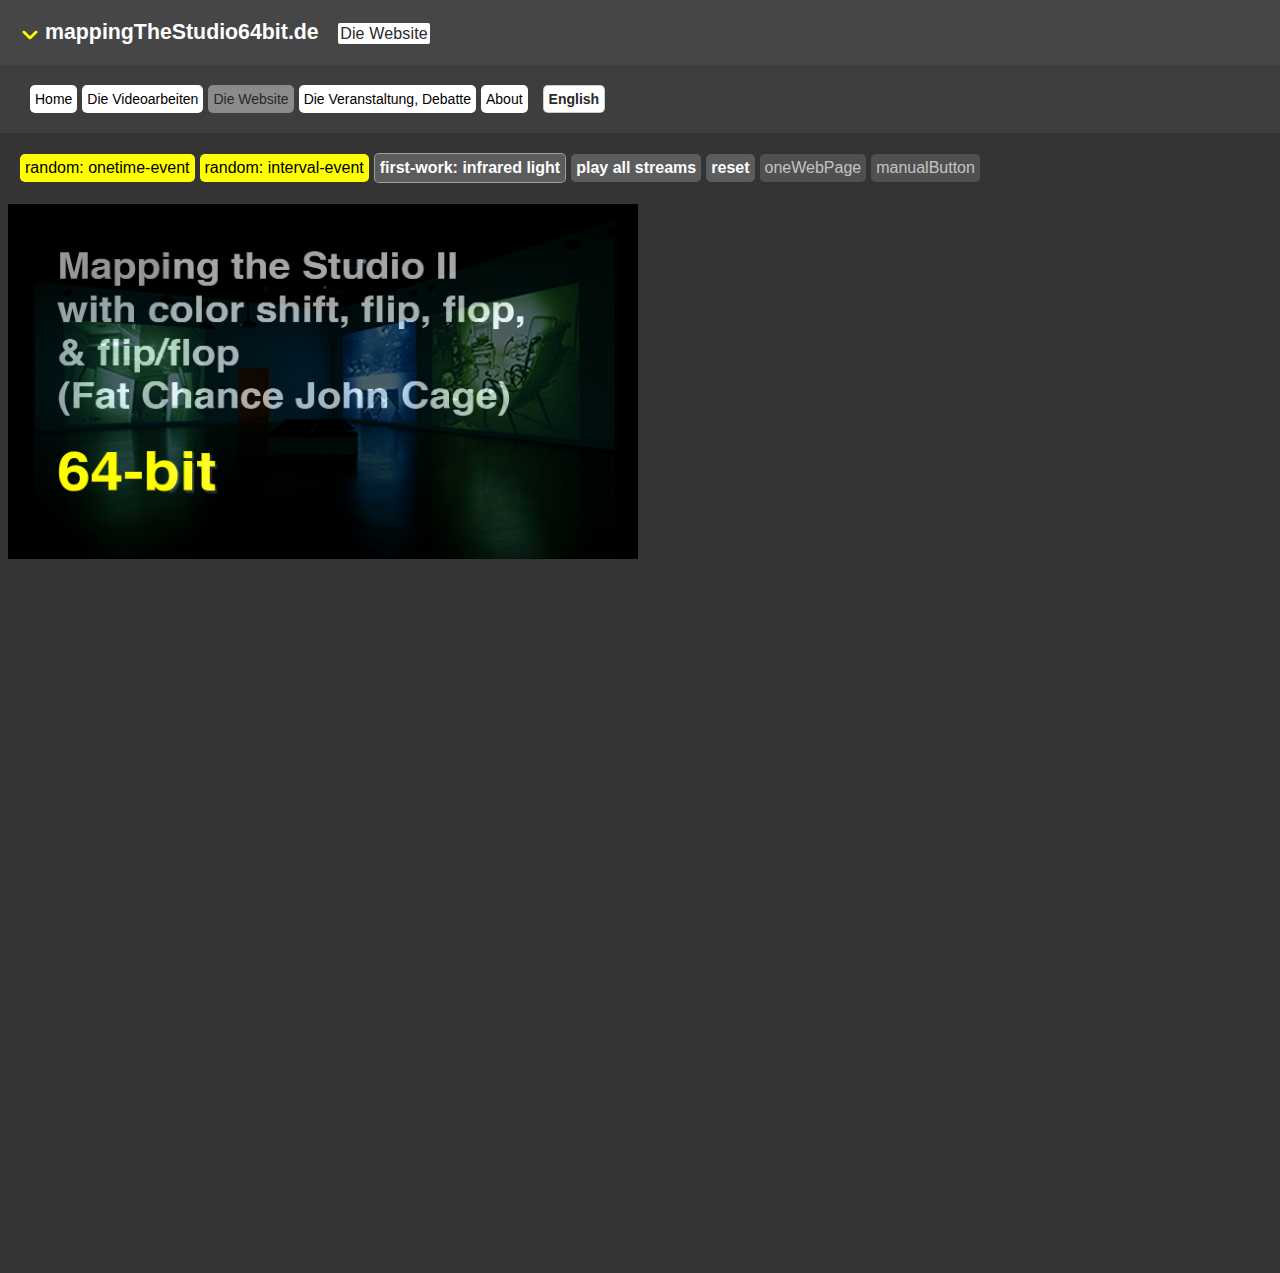
<file: theWebsite-de.html>
<!DOCTYPE html>
<html lang="de">
<head>
<meta charset="utf-8">
        <meta http-equiv="X-UA-Compatible" content="IE=edge">
        <title>MappingThestudio64-bit / Boaz Kaizman</title>
        <meta name="description" content="online art exhibition - panta rhei">
		<meta name="viewport" content="width=device-width, initial-scale=1.0"> 
		<link href="img/favicon.ico" type="image/x-icon" rel="shortcut icon">
       		<link rel="stylesheet" href="css/style.css">

		<script src="https://ajax.googleapis.com/ajax/libs/jquery/3.6.0/jquery.min.js"></script>
  <script src="https://cdnjs.cloudflare.com/ajax/libs/jquery/3.3.1/jquery.min.js"></script>
	<script src="https://ajax.googleapis.com/ajax/libs/jquery/3.4.1/jquery.min.js"></script>
<script async src="https://www.youtube.com/iframe_api"></script>
	 <script src="https://ajax.googleapis.com/ajax/libs/jquery/3.5.1/jquery.min.js"></script>
<!-- Copyright (c) 2000-2023 etracker GmbH. All rights reserved. -->
<!-- This material may not be reproduced, displayed, modified or distributed -->
<!-- without the express prior written permission of the copyright holder. -->
<!-- etracker tracklet 5.0 -->
<script type="text/javascript">
// var et_pagename = "";
// var et_areas = "";
// var et_tval = 0;
// var et_tsale = 0;
// var et_tonr = "";
// var et_basket = "";
</script>
<script id="_etLoader" type="text/javascript" charset="UTF-8" data-block-cookies="true" data-secure-code="X4sqXE" src="//code.etracker.com/code/e.js" async></script>
<!-- etracker tracklet 5.0 end -->

	
		<script>
		
	$(document).ready(function() {
  $('#play-video').on('click', function(ev) {
	  
    $(".video-title")[0].src += "&autoPlay=true"; 
	$(".video1")[0].src += "&autoplay=1";
	$(".video2")[0].src += "&autoplay=1";
	$(".video3")[0].src += "&autoplay=1";
	$(".video4")[0].src += "&autoplay=1";
	$(".video5")[0].src += "&autoplay=1";
    ev.preventDefault();
	document.getElementById("img-title").style.opacity = ("0.5");
 
  });
});

			
	</script>


<style>
	* {
margin:0;
padding:0;
}

html, body, blockquote, div, p, h1 
{
font-family: 'Helvetica Neue',Helvetica,Arial,sans-serif;
-webkit-font-smoothing: antialiased;
}


.button-control {
float: left;
width: auto; 
margin:10px;
padding-right: 10px;
}


.button-control-2 {
width: auto;
height: auto;
padding: 15px;
position: absolute;
z-index:6;
background-color: rgba(8, 8, 8, 0.7) ;
display: none;
}

.button-control-title {
width: auto;
margin: 20px;
z-index: 5;
display: flex;
flex-direction: row;
flex-wrap: wrap;
justify-content: flex-start;
align-items: center;
gap: 5px;
}

.button-control-title-2 {
display: none;
}

.thumb:hover .button-control-2 {
display: flex;
flex-direction: row;
flex-wrap: wrap;
justify-content: flex-start;
align-items: center;
gap: 5px;
}


.button-control-reset, .button-control-event, .button-control-reset-2 , .button-control-reset-3 {
width: auto; 
background-color: rgba(103, 103, 103, 0.8);
font-weight: 600;
color: white;
padding: 5px;
border-radius: 5px;
}
.button-control-reset-2{
border: solid rgba(255, 255, 255, 0.4) 1px
}

.button-control-reset-3{
font-weight: 400; 
text-decoration: none;
opacity: 0.7
}

.button-control-event {
background-color: rgba(255, 255, 0, 1);
font-weight: 500;
color: black;
}


button
{
font-size: 12pt;
border: none;
background-color: rgba(237, 237, 237, 0.78);
padding: 2px 6px 2px 6px ;
}

.button-2
{
background-color:rgb(160, 160, 160);
border-radius: 5px;

}

button:hover { transform: scale(.95);}

body{background-color: #343434;
width: 100%;
}

	.video-nr {
background-color: #e0e0e0;
}

.video-nr:hover { transform: none;}

.videoWrapper2 {

top: 0px;
position: relative;
padding-bottom: 56.25%; /* 16:9 */
height: 0;
border: none;
}
.videoWrapper2 iframe {
position: absolute;
left: 0;
width: 100%;
height: 100%;
border: none;	
}

.thumb {
width: 49.7%;
margin: 0.1% ;
}

@media only screen and (max-width: 800px) {
.thumb {
width: 100%;
}
}

.thumb-rapper {
width: 99%;
margin-left: auto;
margin-right: auto;
display: flex;
flex-wrap: wrap;
justify-content: space-around;
}


		
iframe {
z-index: 2;
border: none;}

.thumb-test {
animation: image_blur infinite;
}

@keyframes image_blur {
0%   { -webkit-filter: contrast(1.2) saturate(1) brightness(1.2) sepia(1) hue-rotate(60deg);
 filter: contrast(1.2) saturate(1) brightness(1.2) sepia(1) hue-rotate(60deg); }
25%  { -webkit-filter: contrast(1.2) saturate(1) brightness(1.2) sepia(1) hue-rotate(150deg);
 filter: contrast(1.2) saturate(1) brightness(1.2) sepia(1) hue-rotate(150deg); }
50%  { -webkit-filter: contrast(1.2) saturate(1) brightness(1.2) sepia(1) hue-rotate(210deg);
 filter: contrast(1.2) saturate(1) brightness(1.2) sepia(1) hue-rotate(210deg); }
75%  { -webkit-filter: contrast(1.2) saturate(1) brightness(1.2) sepia(1) hue-rotate(330deg);
 filter: contrast(1.2) saturate(1) brightness(1.2) sepia(1) hue-rotate(330deg); }
100% { -webkit-filter: contrast(1.2) saturate(1) brightness(1.2) sepia(1) hue-rotate(390deg);
 filter: contrast(1.2) saturate(1) brightness(1.2) sepia(1) hue-rotate(390deg); }
}


.thumb-test-stop {
filter: none;
}

	
#img-title {
width:100%; 
opacity:1;
z-index: 8;
position: absolute;

}
#thumb-title {
background-color: black;
}
/* adding cersor*/
.short-rapper-gray{
	background-color: rgb(62, 62, 62);
}
	
</style>
	</head>
	
	<body>
		
		<div class="logo-container">
		<div class="logo">
			<ul class="gray-background">
  <li><a href="index-de.html">Home</a></li>
<li><a href="theWebsite.html">English</a></li>
  <li><a href="infoManual-de.html#usability">Usability</a></li>
  <li><a href="infoManual-de.html">About</a></li>
  <li><a href="contact_form.html">Contact</a></li>
</ul>
				<img class="menu-sighn" src="img/menu-sighn.svg" alt="menu-sighn">
		
		</div>
			<a class="logo-link" href="index-de.html">mappingTheStudio64bit.de</a>
					<span class="logo-2">Die Website</span>	
		</div>
		
		<div id="content" class="short-rapper short-rapper-gray">
					<a class="short-link-2" href="index-de.html">Home</a>
				<a  class="short-link-2" href="theVideoWorks-de.html">Die Videoarbeiten</a>
						<a class="short-link-2 home-link" href="theWebsite-de.html">Die Website</a>
							<a class="short-link-2" href="theEventDebat-de.html">Die Veranstaltung, Debatte</a>
				<a  class="short-link-2" href="infoManual-de.html">About</a>
			<a class="short-link"  href="theWebsite.html">English</a>
			</div>	
		<div class="button-control-title">
		
		
		
			<button  class="button-control-event" onclick = 
					"myColorDegree();
					 startAllRandomEvent();
					myColorStop();
					setDefaultStop();
					 " >random: onetime-event</button>
			
			
			<button  class="button-control-event" onclick = 
					"myColor(); 
					 timerControl();
					clearOneColor();
					 stopAllRandomEvent();
				 " >random: interval-event</button>

<button   class="button-control-reset-2" onclick="myNightVision(); setDefaultVision();" >first-work: infrared light</button>
			
			
			<!-- 
						<button  class="button-control-reset" onclick="urlChange()" >shuffle streams</button>
-->
			
		<button  class="button-control-reset" id="play-video" >play all streams</button>
			
			<button  class="button-control-reset" onclick="location.reload();">reset</button>
			
			<button  class="button-control-reset-3" onclick="location.href='theWebsiteOnePage.html'">
			oneWebPage
			</button>	
			
			<button  class="button-control-reset-3" onclick="location.href='infoManual.html#manualButton'">
			manualButton
			</button>
		</div>

		
		
		<div class="thumb-rapper">
	
			<div class="thumb">
			<div id="thumb-title" class="videoWrapper2">
		<div>
			
			
			<img id="img-title" src="img/title-mapping.jpg" alt="title-mapping">
			<iframe class="video-title"  id="ls_embed_1573371168" src="" width="640" height="360" 
			title="the Pitch drop"	allow="autoplay; fullscreen" allowfullscreen> </iframe>
			</div>
			
</div>
	</div> 	
	
	<div id="thumbFull" class="thumb">
		<div class="videoWrapper2">
	<div class="button-control-2">
		
<button class="video-nr" >video1:</button>
		
		<div class="button-control-title-2">
			<button  class="button-2" onclick = 
					"myColorDegree();
					 startAllRandomEvent();
					myColorStop();
					setDefaultStop();
					 ">random: onetime-event</button>
			
			<button  class="button-2" onclick = 
					
					"myColor(); 
					 timerControl();
					clearOneColor();
					 stopAllRandomEvent();
				 "
					>random: interval-event</button>
	</div>
		
<button onclick="Flip(thumbs[0])">flip</button>
<button onclick="Flop(thumbs[0])">flop</button>
<button onclick="FlipFlop(thumbs[0])">flip/flop</button>
<button onclick="colorVisionActive(thumbs[0])">color shift</button>
		
		
		
		<button class="button-2" onclick="openNav(fullscreen[0])"
				>fullscreen</button>
		<button class="button-2" onclick="closeNav(fullscreen[0])"
				>exit fullscreen</button>
			
	</div>
			
		<iframe id="thumb3" class="video1" width="1206" height="678" src="" title="stream-1" 
allow="accelerometer; autoplay; encrypted-media; gyroscope; picture-in-picture" allowfullscreen></iframe>
			
			
</div>
	</div> 	
		
		<div id="thumbFull1" class="thumb">
		<div class="videoWrapper2">
				
	<div class="button-control-2">
<button class="video-nr" >video2:</button>
		
		<div class="button-control-title-2">
			<button  class="button-2" onclick = 
					
					"myColorDegree();
					 startAllRandomEvent();
					myColorStop();
					setDefaultStop();
					 "
					>random: onetime-event</button>
			
			<button  class="button-2" onclick = 
					"myColor(); 
					 timerControl();
					clearOneColor();
					 stopAllRandomEvent();
				 " >random: interval-event</button>
	</div>
		
<button onclick="Flip(thumbs[1])">flip</button>
<button onclick="Flop(thumbs[1])">flop</button>
<button onclick="FlipFlop(thumbs[1])">flip/flop</button>
<button onclick="colorVisionActive(thumbs[1])">color shift</button>
		
		<button class="button-2" onclick="openNav(fullscreen[1])"
				>fullscreen</button>
		<button class="button-2" onclick="closeNav(fullscreen[1])"
				>exit fullscreen</button>
	</div>
			
		<iframe id="thumb4"  class="video2" width="1206" height="678" src="" title="stream-2" 
allow="accelerometer; autoplay; encrypted-media; gyroscope; picture-in-picture" allowfullscreen></iframe>
	
		
</div>
	</div> 	
		<div id="thumbFull2" class="thumb">
		<div class="videoWrapper2">
				
	<div class="button-control-2">
<button class="video-nr" >video3:</button>
		
		<div class="button-control-title-2">
			<button  class="button-2" onclick = 
					
					"myColorDegree();
					 startAllRandomEvent();
					myColorStop();
					setDefaultStop();
					 "
					>random: onetime-event</button>
			
			<button  class="button-2" onclick = 
					"
					 myColor(); 
					 timerControl();
					clearOneColor();
					 stopAllRandomEvent();
					 
				 " >random: interval-event</button>
	</div>
		
<button onclick="Flip(thumbs[2])">flip</button>
<button onclick="Flop(thumbs[2])">flop</button>
<button onclick="FlipFlop(thumbs[2])">flip/flop</button>
<button onclick="colorVisionActive(thumbs[2])">color shift</button>
		
		<button class="button-2" onclick="openNav(fullscreen[2])"
				>fullscreen</button>
		<button class="button-2" onclick="closeNav(fullscreen[2])"
				>exit fullscreen</button>

	</div>
			
		
		<iframe id="thumb5"  class="video3" width="1206" height="678" src="" title="stream-3" 
allow="accelerometer; autoplay; encrypted-media; gyroscope; picture-in-picture" allowfullscreen></iframe>
			
</div>
	</div> 	
		
		<div id="thumbFull3" class="thumb">
		<div class="videoWrapper2">
				
	<div class="button-control-2">
<button class="video-nr" >video4:</button>
		
		<div class="button-control-title-2">
			<button  class="button-2" onclick = 
					
					"myColorDegree();
					 startAllRandomEvent();
					myColorStop();
					setDefaultStop();
					 "
					>random: onetime-event</button>
			
			<button  class="button-2" onclick = 
					
					"myColor(); 
					 timerControl();
					clearOneColor();
					 stopAllRandomEvent();
				 "
					>random: interval-event</button>
	</div>
		
<button onclick="Flip(thumbs[3])">flip</button>
<button onclick="Flop(thumbs[3])">flop</button>
<button onclick="FlipFlop(thumbs[3])">flip/flop</button>
<button onclick="colorVisionActive(thumbs[3])">color shift</button>
		
		<button class="button-2" onclick="openNav(fullscreen[3])"
				>fullscreen</button>
		<button class="button-2" onclick="closeNav(fullscreen[3])"
				>exit fullscreen</button>

	</div>
			
		<iframe id="thumb6"  class="video4" width="1206" height="678" src="" title="stream-4" 
allow="accelerometer; autoplay; encrypted-media; gyroscope; picture-in-picture" allowfullscreen></iframe>
			
</div>
	</div> 	
		
		<div id="thumbFull4" class="thumb">
		<div class="videoWrapper2">
				
	<div class="button-control-2">
<button class="video-nr" >video4:</button>
		
		<div class="button-control-title-2">
			<button  class="button-2" onclick = 
					
					"myColorDegree();
					 startAllRandomEvent();
					myColorStop();
					setDefaultStop();
					 "
					>random: onetime-event</button>
			
			<button  class="button-2" onclick = 
					
					"myColor(); 
					 timerControl();
					clearOneColor();
					 stopAllRandomEvent();
				 "
					>random: interval-event</button>
	</div>
		
<button onclick="Flip(thumbs[4])">flip</button>
<button onclick="Flop(thumbs[4])">flop</button>
<button onclick="FlipFlop(thumbs[4])">flip/flop</button>
<button onclick="colorVisionActive(thumbs[4])">color shift</button>
		
		<button class="button-2" onclick="openNav(fullscreen[4])"
				>fullscreen</button>
		<button class="button-2" onclick="closeNav(fullscreen[4])"
				>exit fullscreen</button>

	</div>
			
		<iframe id="thumb7"  class="video5" width="1206" height="678" src="https://www.youtube.com/embed/Ayatqa9b5qk?&autoplay=1" title="stream-5" 
allow="accelerometer; autoplay; encrypted-media; gyroscope; picture-in-picture" allowfullscreen></iframe>
			
</div>
	</div> 	
			
		<script src="js/videoPlayer.js"></script>	
<script>
	
	// rotate button begin
	
		var thumbs = [document.getElementById("thumb3"), document.getElementById("thumb4"), document.getElementById("thumb5"), document.getElementById("thumb6") , document.getElementById("thumb7")];

	 	function FlipFlop(thumbx){	
			
  if (thumbx.style.transform == "" ) {
    thumbx.style.transform = "rotate(180deg)";
  } else {
    thumbx.style.transform = "";
	myColorStop();
	setDefaultStop();
  }
}			
			
		function Flop(thumbx){		
  if (thumbx.style.transform == "" ) {
    thumbx.style.transform = "rotateX(180deg)";
  } else {
    thumbx.style.transform = "";
	myColorStop();
	setDefaultStop();
  }
}	
			
			
	function Flip(thumbx){	
  if (thumbx.style.transform == "" ) {
    thumbx.style.transform = "rotateY(180deg)";
  } else {
    thumbx.style.transform = "";
	myColorStop();
	setDefaultStop();
  }
}		
	
	
	
	// night vision button
		

	
	
	
	function colorVisionActive(thumbsx){
		if (thumbsx.style.filter == ""){

			myColorelementDegree2(thumbsx);
		
		}
		else {
			thumbsx.style.filter = "";
			myColorStop();
			setDefaultStop();
		}
	}
	

	
	
// random color one event 
	
	function clearOneColor(){
		stopColorDegree();
	}
	
	
	function stopColorDegree(){
			for (let i=0; i<thumbs.length; i++){
			stopColorelementDegree2(thumbs[i]);
			}
		}
	
	
function stopColorelementDegree2(stopDegreex){
    stopDegreex.style.filter = 'none';
}
	
	
	
	function myColorDegree(){
			for (let i=0; i<thumbs.length; i++){
			myColorelementDegree2(thumbs[i]);
			}
		}
	
	
function myColorelementDegree2(myColorDegreex){
	
	var ColorDegre = ["contrast(1.2) saturate(1) brightness(1.2) sepia(1) hue-rotate(0deg)", 
					  "contrast(1.2) saturate(1) brightness(1.2) sepia(1) hue-rotate(60deg)", 
					  "contrast(1.2) saturate(1) brightness(1.2) sepia(1) hue-rotate(90deg)", 
					  "contrast(1.2) saturate(1) brightness(1.2) sepia(1) hue-rotate(130deg)", 
					  "contrast(1.2) saturate(1) brightness(1.2) sepia(1) hue-rotate(150deg)", 
					  "contrast(1.2) saturate(1) brightness(1.2) sepia(1) hue-rotate(180deg)", 
					  "contrast(1.2) saturate(1) brightness(1.2) sepia(1) hue-rotate(210deg)",
					  "contrast(1.2) saturate(1) brightness(1.2) sepia(1) hue-rotate(240deg)",
					  "contrast(1.2) saturate(1) brightness(1.2) sepia(1) hue-rotate(270deg)",
					  "contrast(1.2) saturate(1) brightness(1.2) sepia(1) hue-rotate(300deg)",
					  "contrast(1.2) saturate(1) brightness(1.2) sepia(1) hue-rotate(330deg)",
					  "contrast(1.2) saturate(1) brightness(1.2) sepia(1) hue-rotate(360deg)"
					 ];    
    var randDegree = ColorDegre[Math.floor(Math.random() * ColorDegre.length)];
    myColorDegreex.style.filter = randDegree;
	document.getElementById("img-title").style.opacity = ("0.5");
}
	
	
	
//-- rotate random one event
	
			
			
	function stopAllRandomEvent(){
 StopRandomEvent();
	 }		
	
			function StopRandomEvent(){
				
				for ( let i=0; i<thumbs.length; i++) {
					stopNewRandomEvent(thumbs[i]);
					}	
			}
			
			function stopNewRandomEvent(stopEventx){
    stopEventx.style.transform = 'none';
}

	
	var eventrOn = true;
			
			function startAllRandomEvent() {
  if (eventrOn == true) {	
allRandomEvent();
  } else {
 "";
 }
	}
			
			
			function allRandomEvent(){
				
				for ( let i=0; i<thumbs.length; i++) {
					getNewRandomEvent(thumbs[i]);
					}	
			}
			
			function getNewRandomEvent(randomeventx){
				var myArray = ['rotateY(180deg)','rotateX(180deg)','rotate(180deg)', 'rotate("")'];    
	
    var rand = myArray[Math.floor(Math.random() * myArray.length)];
    randomeventx.style.transform = rand;
}

		
		
	
	
// random color interval
	
var elementThumb = [ document.getElementById("thumb3"), document.getElementById("thumb4") , document.getElementById("thumb5") , document.getElementById("thumb6") , document.getElementById("thumb7")];
	
	function myColor(){
	
			for (let i=0; i<elementThumb.length; i++){
			myColor2(elementThumb[i]);
			}
		}
	
	
function myColor2(elementThumbx){
	
	var myColor = ['60s','120s','240s','360s','480s','720s'];    
    var randColor = myColor[Math.floor(Math.random() * myColor.length)];
	
	elementThumbx.classList.toggle("thumb-test");
    elementThumbx.style.animationDuration = randColor;
	
	elementThumbx.style.animationDuration = randColor; 
	elementThumbx.style.WebkitAnimationDuration = randColor; 
	elementThumbx.style.WebkitAnimationDuration = "randColor";  // Code for Chrome, Safari, and Opera
	elementThumbx.style.animationDuration = "randColor";
	document.getElementById("img-title").style.opacity = ("0.5");
}

	
	
	function myColorStop(){
	
			for (let i=0; i<elementThumb.length; i++){
			myColor2stop(elementThumb[i]);
			}
		}
	
function myColor2stop(elementThumbStopx){
	elementThumbStopx.classList.toggle("none");
	elementThumbStopx.style.animationDuration = "0s";
}
	
	
	function setDefaultStop(){
				
			for (let i=0; i<thumbs.length; i++){
				thumbs[i].style.transitionDelay= "0s";
				clearInterval(newInterval);
			}
		} 	
	
	var timerOn = false;
	
	function setDefault(){
				clearInterval(newInterval);
				timerOn = false;
				
		for (let i=0; i<thumbs.length; i++){
				thumbs[i].style.transitionDelay= "0s";
				thumbs[i].style.transform = "none";
			}
		} 	
			
			function timerControl() {
 
  if (timerOn == true) {	
 stopEvent();
  } else {
   startTimer() ;
  }
	}
	
		
			
			function stopEvent() {
				timerOn = false;
    	setDefault();
        } 
			
	function startTimer() {
								timerOn= true;
            newInterval = setInterval(allRandomEvent3,15000);
        } 
			
	
	function allRandomEvent3(){
				for ( let i=0; i<thumbs.length; i++) {
					randomly(thumbs[i]);
					
					}	
			}
			
		
	
	function randomly(thumbsx){
	
	var myArray = ['rotateY(180deg)','rotateX(180deg)','rotate(180deg)', 'rotate("")'];    
   
				
				var rand = myArray[Math.floor(Math.random() * myArray.length)];
				
								
	var delayArray = ["2s", "4s", "8s", "14s"];    
   
	var randDelay = delayArray[Math.floor(Math.random() * delayArray.length)];
    thumbsx.style.transform = rand; 
	thumbsx.style.transitionDelay= randDelay;
}
	

	var nightOn = true;
	
	function myNightVision(){
		if (nightOn == false){
		"";
		}
		else {
		myNightVisionActive();
		}
	}
	
	
	function myNightVisionActive(){
	
			for (let i=0; i<elementThumb.length; i++){
			myNightVision2(elementThumb[i]);
				
			}
		}
	
	
function myNightVision2(myNightVision2x){
	nightOn = true;
	
	
	document.getElementById("img-title").style.opacity = ("0.5");
	myNightVision2x.style.transform = 'none';
	myNightVision2x.classList.toggle("none");
	myNightVision2x.style.animationDuration = "0s";
	myNightVision2x.style.filter = 'sepia(100%) hue-rotate(60deg) contrast(1.2) saturate(1) brightness(1.2)';
}
				
	
	function setDefaultVision(){
				clearInterval(newInterval);
		for (let i=0; i<thumbs.length; i++){
			thumbs[i].style.transitionDelay= "0s";
			thumbs[i].style.transform = "none";
			}
		} 	
	

// fullscreen
	
var fullscreen = ["thumbFull", "thumbFull1" , "thumbFull2", "thumbFull3" , "thumbFull4"];

function openNav(fullscreenx) 
				
			{
  	document.getElementById(fullscreenx).style.width = "100%";
	document.getElementById(fullscreenx).style.height = "100%";
	document.getElementById(fullscreenx).style.zIndex = "8";	
	document.getElementById(fullscreenx).style.position = "fixed";
	document.getElementById(fullscreenx).style.backgroundColor = "rgba(0, 0, 0, 0.67)";
	document.getElementById(fullscreenx).style.left = "0";
	document.getElementById(fullscreenx).style.top = "0";
	
	const collection = document.getElementsByClassName("button-control-title-2");
	collection[0].style.display = "block";
	collection[1].style.display = "block";
	collection[2].style.display = "block";
	collection[3].style.display = "block";
	collection[4].style.display = "block";
}

function closeNav(fullscreenx) {
  	document.getElementById(fullscreenx).style.width = "49.7%";
	document.getElementById(fullscreenx).style.height = "auto";
	document.getElementById(fullscreenx).style.zIndex = "1";	
	document.getElementById(fullscreenx).style.position = "relative";
	document.getElementById(fullscreenx).style.backgroundColor = "none";
	document.getElementById(fullscreenx).style.left = "none";
	document.getElementById(fullscreenx).style.top = "0";
	
	const collection = document.getElementsByClassName("button-control-title-2");
	collection[0].style.display = "none";
	collection[1].style.display = "none";
	collection[2].style.display = "none";
	collection[3].style.display = "none";
	collection[4].style.display = "none";
}
	
	// url shuffle
	/*
	function urlChange(){
			for (let i=0; i<thumbs.length; i++){
			myUrlChange(thumbs[i]);
			}
		}
	
	
function myUrlChange(myUrlChangex){
	
	var urlList = ["https://www.youtube.com/embed/h1wly909BYw?&autoplay=1",
				   "https://www.youtube.com/embed/rcm6kmLUggg?&autoplay=1",
				   "https://www.youtube.com/embed/4wb6o3QvrxY?&autoplay=1",
				   "https://www.youtube.com/embed/QOjmvL3e7Lc?&autoplay=1",
				   "https://www.youtube.com/embed/GxhSqwbSpbs?&autoplay=1",
				   "https://www.youtube.com/embed/vVyBOU9Huvo?&autoplay=1",
				   "https://www.youtube.com/embed/rG13FY2ytno?&autoplay=1",
				   "https://www.youtube.com/embed/bgsE-LRplIg?&autoplay=1",
				   "https://www.youtube.com/embed/jzhqsejYI5E?&autoplay=1",				   "https://www.youtube.com/embed/tdQOYaEQC3o?&autoplay=1",
				  ];    
    var randUrl =urlList[Math.floor(Math.random() * urlList.length)];
    myUrlChangex.src = randUrl;
}
	
	*/
	
</script>
		</div>
	</body>
</html>
</file>
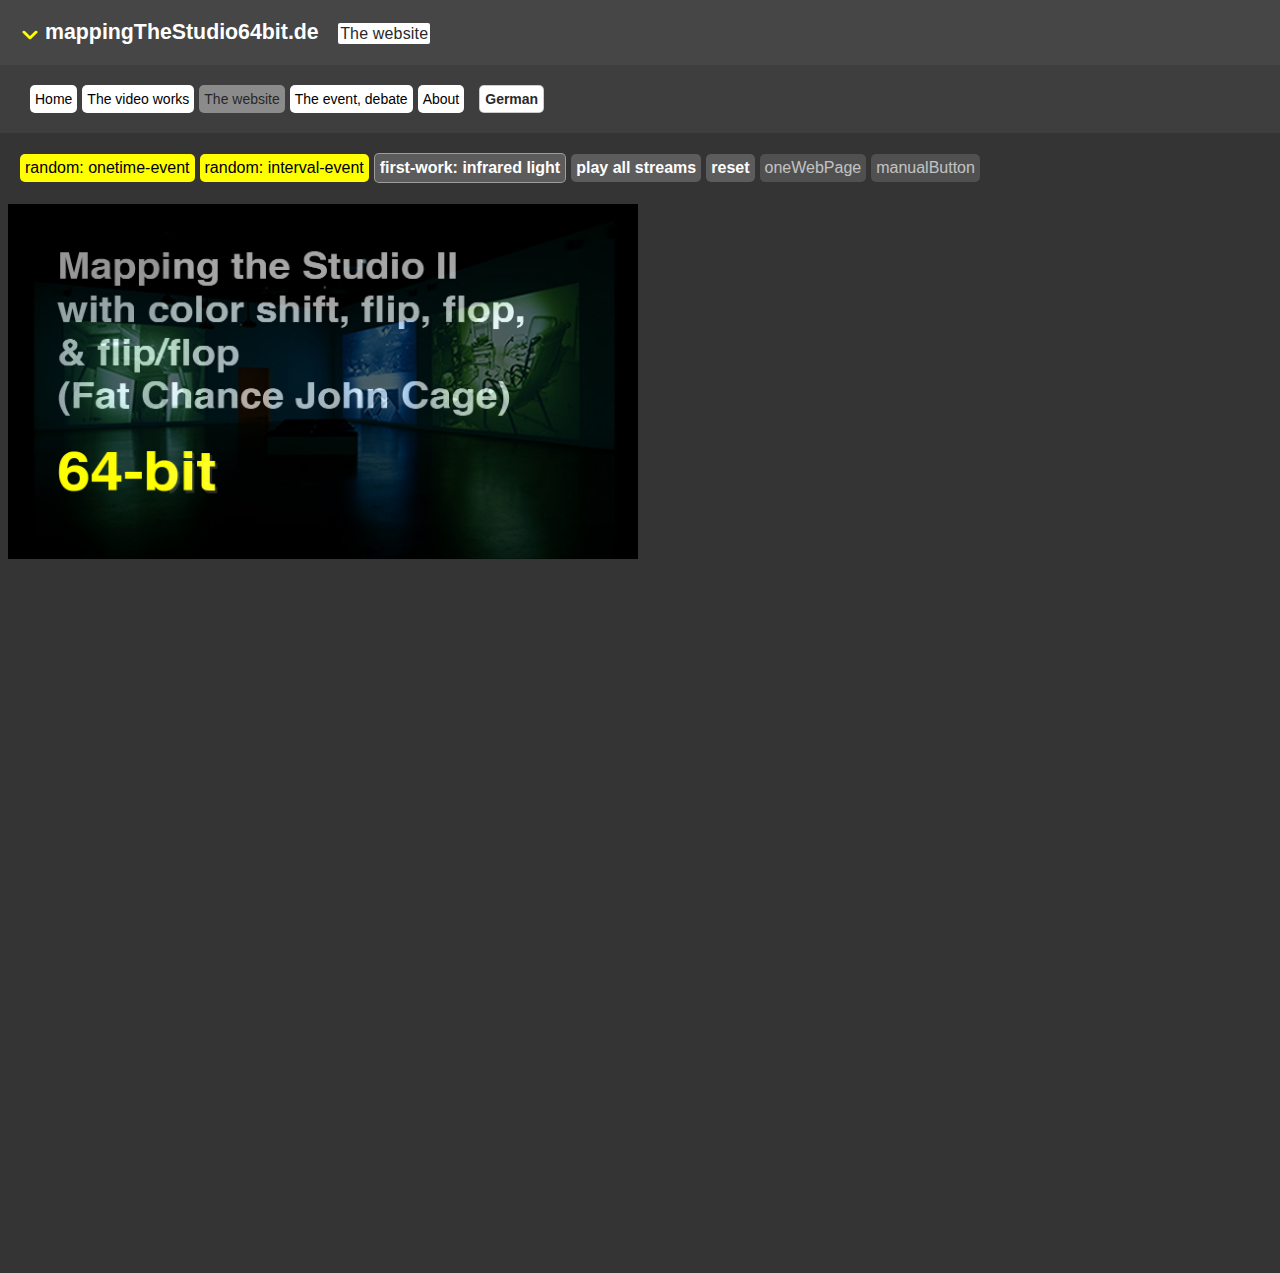
<file: theWebsite.html>
<!DOCTYPE html>
<html lang="en">
<head>
<meta charset="utf-8">
        <meta http-equiv="X-UA-Compatible" content="IE=edge">
        <title>MappingThestudio64-bit / Boaz Kaizman</title>
        <meta name="description" content="online art exhibition - panta rhei">
		<meta name="viewport" content="width=device-width, initial-scale=1.0"> 
		<link href="img/favicon.ico" type="image/x-icon" rel="shortcut icon">
       		<link rel="stylesheet" href="css/style.css">

		<script src="https://ajax.googleapis.com/ajax/libs/jquery/3.6.0/jquery.min.js"></script>
  <script src="https://cdnjs.cloudflare.com/ajax/libs/jquery/3.3.1/jquery.min.js"></script>
	<script src="https://ajax.googleapis.com/ajax/libs/jquery/3.4.1/jquery.min.js"></script>
<script async src="https://www.youtube.com/iframe_api"></script>
	 <script src="https://ajax.googleapis.com/ajax/libs/jquery/3.5.1/jquery.min.js"></script>
<!-- Copyright (c) 2000-2023 etracker GmbH. All rights reserved. -->
<!-- This material may not be reproduced, displayed, modified or distributed -->
<!-- without the express prior written permission of the copyright holder. -->
<!-- etracker tracklet 5.0 -->
<script type="text/javascript">
// var et_pagename = "";
// var et_areas = "";
// var et_tval = 0;
// var et_tsale = 0;
// var et_tonr = "";
// var et_basket = "";
</script>
<script id="_etLoader" type="text/javascript" charset="UTF-8" data-block-cookies="true" data-secure-code="X4sqXE" src="//code.etracker.com/code/e.js" async></script>
<!-- etracker tracklet 5.0 end -->

	
		<script>
		
	$(document).ready(function() {
  $('#play-video').on('click', function(ev) {
	  
    $(".video-title")[0].src += "&autoPlay=true"; 
	$(".video1")[0].src += "&autoplay=1";
	$(".video2")[0].src += "&autoplay=1";
	$(".video3")[0].src += "&autoplay=1";
	$(".video4")[0].src += "&autoplay=1";
	$(".video5")[0].src += "&autoplay=1";
    ev.preventDefault();
	document.getElementById("img-title").style.opacity = ("0.5");
 
  });
});

			
	</script>


		<style>
			* {
margin:0;
padding:0;
}

		html, body, blockquote, div, p, h1 
{
font-family: 'Helvetica Neue',Helvetica,Arial,sans-serif;
  -webkit-font-smoothing: antialiased;
}

		
.button-control {
float: left;
width: auto; 
margin:10px;
padding-right: 10px;
}


.button-control-2 {
width: auto;
height: auto;
padding: 15px;
position: absolute;
z-index:6;
background-color: rgba(8, 8, 8, 0.7) ;
display: none;
}

.button-control-title {
width: auto;
margin: 20px;
z-index: 5;
display: flex;
flex-direction: row;
flex-wrap: wrap;
justify-content: flex-start;
align-items: center;
gap: 5px;
}

.button-control-title-2 {
display: none;
}

.thumb:hover .button-control-2 {
  display: flex;
  flex-direction: row;
  flex-wrap: wrap;
  justify-content: flex-start;
  align-items: center;
  gap: 5px;
}


.button-control-reset, .button-control-event, .button-control-reset-2 , .button-control-reset-3 {
width: auto; 
background-color: rgba(103, 103, 103, 0.8);
font-weight: 600;
color: white;
padding: 5px;
border-radius: 5px;
}
.button-control-reset-2{
border: solid rgba(255, 255, 255, 0.4) 1px
}

.button-control-reset-3{
font-weight: 400; 
text-decoration: none;
opacity: 0.7
}

.button-control-event {
background-color: rgba(255, 255, 0, 1);
font-weight: 500;
color: black;
}

		
button
{
font-size: 12pt;
border: none;
background-color: rgba(237, 237, 237, 0.78);
padding: 2px 6px 2px 6px ;
}
		
.button-2
{
background-color:rgb(160, 160, 160);
border-radius: 5px;

}

button:hover { transform: scale(.95);}
		
body{background-color: #343434;
width: 100%;
}

			.video-nr {
background-color: #e0e0e0;
}

.video-nr:hover { transform: none;}
	
.videoWrapper2 {
	
	top: 0px;
	position: relative;
	padding-bottom: 56.25%; /* 16:9 */
	height: 0;
    border: none;
}
.videoWrapper2 iframe {
	position: absolute;
	left: 0;
	width: 100%;
	height: 100%;
	border: none;	
}

.thumb {
    width: 49.7%;
    margin: 0.1% ;
}

@media only screen and (max-width: 800px) {
    .thumb {
        width: 100%;
    }
}

.thumb-rapper {
    width: 99%;
	margin-left: auto;
	margin-right: auto;
    display: flex;
    flex-wrap: wrap;
    justify-content: space-around;
}

	
				
iframe {
		z-index: 2;
		border: none;}
		
		.thumb-test {
    animation: image_blur infinite;
}

@keyframes image_blur {
  0%   { -webkit-filter: contrast(1.2) saturate(1) brightness(1.2) sepia(1) hue-rotate(60deg);
         filter: contrast(1.2) saturate(1) brightness(1.2) sepia(1) hue-rotate(60deg); }
  25%  { -webkit-filter: contrast(1.2) saturate(1) brightness(1.2) sepia(1) hue-rotate(150deg);
         filter: contrast(1.2) saturate(1) brightness(1.2) sepia(1) hue-rotate(150deg); }
  50%  { -webkit-filter: contrast(1.2) saturate(1) brightness(1.2) sepia(1) hue-rotate(210deg);
         filter: contrast(1.2) saturate(1) brightness(1.2) sepia(1) hue-rotate(210deg); }
  75%  { -webkit-filter: contrast(1.2) saturate(1) brightness(1.2) sepia(1) hue-rotate(330deg);
         filter: contrast(1.2) saturate(1) brightness(1.2) sepia(1) hue-rotate(330deg); }
  100% { -webkit-filter: contrast(1.2) saturate(1) brightness(1.2) sepia(1) hue-rotate(390deg);
         filter: contrast(1.2) saturate(1) brightness(1.2) sepia(1) hue-rotate(390deg); }
}

	
	.thumb-test-stop {
filter: none;
}

			
#img-title {
 width:100%; 
 opacity:1;
z-index: 8;
	position: absolute;

}
	#thumb-title {
 background-color: black;
}
		/* adding cersor*/
		.short-rapper-gray{
			background-color: rgb(62, 62, 62);
		}
			
	</style>
	</head>
	
	<body>
		
		<div class="logo-container">
		<div class="logo">
			<ul class="gray-background">
  <li><a href="index.html">Home</a></li>
<li><a href="theWebsite-de.html">German</a></li>
  <li><a href="infoManual.html#usability">Usability</a></li>
  <li><a href="infoManual.html">About</a></li>
  <li><a href="contact_form.html">Contact</a></li>
</ul>
				<img class="menu-sighn" src="img/menu-sighn.svg" alt="menu-sighn">
		
		</div>
			<a class="logo-link" href="index.html">mappingTheStudio64bit.de</a>
					<span class="logo-2">The website</span>	
		</div>
		
		<div id="content" class="short-rapper short-rapper-gray">
					<a class="short-link-2" href="index.html">Home</a>
				<a  class="short-link-2" href="theVideoWorks.html">The video works</a>
						<a class="short-link-2 home-link" href="#">The website</a>
							<a class="short-link-2" href="theEventDebat.html">The event, debate</a>
				<a  class="short-link-2  short-link2" href="infoManual.html">About</a>
			<a  class="short-link short-link2 short-link-lang"  href="theWebsite-de.html">German</a>
			</div>	
		<div class="button-control-title">

			<button  class="button-control-event" onclick = 
					"myColorDegree();
					 startAllRandomEvent();
					myColorStop();
					setDefaultStop();
					 " >random: onetime-event</button>
			
			
			<button  class="button-control-event" onclick = 
					"myColor(); 
					 timerControl();
					clearOneColor();
					 stopAllRandomEvent();
				 " >random: interval-event</button>

<button   class="button-control-reset-2" onclick="myNightVision(); setDefaultVision();" >first-work: infrared light</button>
			
			
			<!-- 
						<button  class="button-control-reset" onclick="urlChange()" >shuffle streams</button>
-->
			
		<button  class="button-control-reset" id="play-video" >play all streams</button>
			
			<button  class="button-control-reset" onclick="location.reload();">reset</button>
			
			<button  class="button-control-reset-3" onclick="location.href='theWebsiteOnePage.html'">
			oneWebPage
			</button>	
			
			<button  class="button-control-reset-3" onclick="location.href='infoManual.html#manualButton'">
			manualButton
			</button>
		</div>

		
		
		<div class="thumb-rapper">
	
			<div class="thumb">
			<div id="thumb-title" class="videoWrapper2">
		<div>
			<img id="img-title" src="img/title-mapping.jpg" alt="title-mapping">
			<iframe class="video-title"  id="ls_embed_1573371168" src="" width="640" height="360" 
			title="the Pitch drop">	allow="autoplay; fullscreen" allowfullscreen> </iframe>
			</div>
			
</div>
	</div> 	
	
	<div id="thumbFull" class="thumb">
		<div class="videoWrapper2">
	<div class="button-control-2">
		
<button class="video-nr" >video1:</button>
		
		<div class="button-control-title-2">
			<button  class="button-2" onclick = 
					"myColorDegree();
					 startAllRandomEvent();
					myColorStop();
					setDefaultStop();
					 ">random: onetime-event</button>
			
			<button  class="button-2" onclick = 
					
					"myColor(); 
					 timerControl();
					clearOneColor();
					 stopAllRandomEvent();
				 "
					>random: interval-event</button>
	</div>
		
<button onclick="Flip(thumbs[0])">flip</button>
<button onclick="Flop(thumbs[0])">flop</button>
<button onclick="FlipFlop(thumbs[0])">flip/flop</button>
<button onclick="colorVisionActive(thumbs[0])">color shift</button>
		
		
		
		<button class="button-2" onclick="openNav(fullscreen[0])"
				>fullscreen</button>
		<button class="button-2" onclick="closeNav(fullscreen[0])"
				>exit fullscreen</button>
			
	</div>
			
		<iframe id="thumb3" class="video1" width="1206" height="678" src="" title="stream-1" 
allow="accelerometer; autoplay; encrypted-media; gyroscope; picture-in-picture" allowfullscreen></iframe>
			
			
</div>
	</div> 	
		
		<div id="thumbFull1" class="thumb">
		<div class="videoWrapper2">
				
	<div class="button-control-2">
<button class="video-nr" >video2:</button>
		
		<div class="button-control-title-2">
			<button  class="button-2" onclick = 
					
					"myColorDegree();
					 startAllRandomEvent();
					myColorStop();
					setDefaultStop();
					 "
					>random: onetime-event</button>
			
			<button  class="button-2" onclick = 
					"myColor(); 
					 timerControl();
					clearOneColor();
					 stopAllRandomEvent();
				 " >random: interval-event</button>
	</div>
		
<button onclick="Flip(thumbs[1])">flip</button>
<button onclick="Flop(thumbs[1])">flop</button>
<button onclick="FlipFlop(thumbs[1])">flip/flop</button>
<button onclick="colorVisionActive(thumbs[1])">color shift</button>
		
		<button class="button-2" onclick="openNav(fullscreen[1])"
				>fullscreen</button>
		<button class="button-2" onclick="closeNav(fullscreen[1])"
				>exit fullscreen</button>
	</div>
			
		<iframe id="thumb4"  class="video2" width="1206" height="678" src="" title="stream-2" 
allow="accelerometer; autoplay; encrypted-media; gyroscope; picture-in-picture" allowfullscreen></iframe>
	
		
</div>
	</div> 	
		<div id="thumbFull2" class="thumb">
		<div class="videoWrapper2">
				
	<div class="button-control-2">
<button class="video-nr" >video3:</button>
		
		<div class="button-control-title-2">
			<button  class="button-2" onclick = 
					
					"myColorDegree();
					 startAllRandomEvent();
					myColorStop();
					setDefaultStop();
					 "
					>random: onetime-event</button>
			
			<button  class="button-2" onclick = 
					"
					 myColor(); 
					 timerControl();
					clearOneColor();
					 stopAllRandomEvent();
					 
				 " >random: interval-event</button>
	</div>
		
<button onclick="Flip(thumbs[2])">flip</button>
<button onclick="Flop(thumbs[2])">flop</button>
<button onclick="FlipFlop(thumbs[2])">flip/flop</button>
<button onclick="colorVisionActive(thumbs[2])">color shift</button>
		
		<button class="button-2" onclick="openNav(fullscreen[2])"
				>fullscreen</button>
		<button class="button-2" onclick="closeNav(fullscreen[2])"
				>exit fullscreen</button>

	</div>
			
		
		<iframe id="thumb5"  class="video3" width="1206" height="678" src="" title="stream-3" 
allow="accelerometer; autoplay; encrypted-media; gyroscope; picture-in-picture" allowfullscreen></iframe>
			
</div>
	</div> 	
		
		<div id="thumbFull3" class="thumb">
		<div class="videoWrapper2">
				
	<div class="button-control-2">
<button class="video-nr" >video4:</button>
		
		<div class="button-control-title-2">
			<button  class="button-2" onclick = 
					
					"myColorDegree();
					 startAllRandomEvent();
					myColorStop();
					setDefaultStop();
					 "
					>random: onetime-event</button>
			
			<button  class="button-2" onclick = 
					
					"myColor(); 
					 timerControl();
					clearOneColor();
					 stopAllRandomEvent();
				 "
					>random: interval-event</button>
	</div>
		
<button onclick="Flip(thumbs[3])">flip</button>
<button onclick="Flop(thumbs[3])">flop</button>
<button onclick="FlipFlop(thumbs[3])">flip/flop</button>
<button onclick="colorVisionActive(thumbs[3])">color shift</button>
		
		<button class="button-2" onclick="openNav(fullscreen[3])"
				>fullscreen</button>
		<button class="button-2" onclick="closeNav(fullscreen[3])"
				>exit fullscreen</button>

	</div>
			
		<iframe id="thumb6"  class="video4" width="1206" height="678" src="" title="stream-4" 
allow="accelerometer; autoplay; encrypted-media; gyroscope; picture-in-picture" allowfullscreen></iframe>
			
</div>
	</div> 	
		
		<div id="thumbFull4" class="thumb">
		<div class="videoWrapper2">
				
	<div class="button-control-2">
<button class="video-nr" >video4:</button>
		
		<div class="button-control-title-2">
			<button  class="button-2" onclick = 
					
					"myColorDegree();
					 startAllRandomEvent();
					myColorStop();
					setDefaultStop();
					 "
					>random: onetime-event</button>
			
			<button  class="button-2" onclick = 
					
					"myColor(); 
					 timerControl();
					clearOneColor();
					 stopAllRandomEvent();
				 "
					>random: interval-event</button>
	</div>
		
<button onclick="Flip(thumbs[4])">flip</button>
<button onclick="Flop(thumbs[4])">flop</button>
<button onclick="FlipFlop(thumbs[4])">flip/flop</button>
<button onclick="colorVisionActive(thumbs[4])">color shift</button>
		
		<button class="button-2" onclick="openNav(fullscreen[4])"
				>fullscreen</button>
		<button class="button-2" onclick="closeNav(fullscreen[4])"
				>exit fullscreen</button>

	</div>
			
		<iframe id="thumb7"  class="video5" width="1206" height="678" src="" title="stream-5" 
allow="accelerometer; autoplay; encrypted-media; gyroscope; picture-in-picture" allowfullscreen></iframe>
			
</div>
	</div> 	
			
<script src="js/videoPlayer.js"></script>		
			
<script>
	
	// rotate button begin
	
		var thumbs = [document.getElementById("thumb3"), document.getElementById("thumb4"), document.getElementById("thumb5"), document.getElementById("thumb6") , document.getElementById("thumb7")];

	 	function FlipFlop(thumbx){	
			
  if (thumbx.style.transform == "" ) {
    thumbx.style.transform = "rotate(180deg)";
  } else {
    thumbx.style.transform = "";
	myColorStop();
	setDefaultStop();
  }
}			
			
		function Flop(thumbx){		
  if (thumbx.style.transform == "" ) {
    thumbx.style.transform = "rotateX(180deg)";
  } else {
    thumbx.style.transform = "";
	myColorStop();
	setDefaultStop();
  }
}	
			
			
	function Flip(thumbx){	
  if (thumbx.style.transform == "" ) {
    thumbx.style.transform = "rotateY(180deg)";
  } else {
    thumbx.style.transform = "";
	myColorStop();
	setDefaultStop();
  }
}		
	
	
	
	// night vision button
		

	
	
	
	function colorVisionActive(thumbsx){
		if (thumbsx.style.filter == ""){

			myColorelementDegree2(thumbsx);
		
		}
		else {
			thumbsx.style.filter = "";
			myColorStop();
			setDefaultStop();
		}
	}
	

	
	
// random color one event 
	
	function clearOneColor(){
		stopColorDegree();
	}
	
	
	function stopColorDegree(){
			for (let i=0; i<thumbs.length; i++){
			stopColorelementDegree2(thumbs[i]);
			}
		}
	
	
function stopColorelementDegree2(stopDegreex){
    stopDegreex.style.filter = 'none';
}
	
	
	
	function myColorDegree(){
			for (let i=0; i<thumbs.length; i++){
			myColorelementDegree2(thumbs[i]);
			}
		}
	
	
function myColorelementDegree2(myColorDegreex){
	
	var ColorDegre = ["contrast(1.2) saturate(1) brightness(1.2) sepia(1) hue-rotate(0deg)", 
					  "contrast(1.2) saturate(1) brightness(1.2) sepia(1) hue-rotate(60deg)", 
					  "contrast(1.2) saturate(1) brightness(1.2) sepia(1) hue-rotate(90deg)", 
					  "contrast(1.2) saturate(1) brightness(1.2) sepia(1) hue-rotate(130deg)", 
					  "contrast(1.2) saturate(1) brightness(1.2) sepia(1) hue-rotate(150deg)", 
					  "contrast(1.2) saturate(1) brightness(1.2) sepia(1) hue-rotate(180deg)", 
					  "contrast(1.2) saturate(1) brightness(1.2) sepia(1) hue-rotate(210deg)",
					  "contrast(1.2) saturate(1) brightness(1.2) sepia(1) hue-rotate(240deg)",
					  "contrast(1.2) saturate(1) brightness(1.2) sepia(1) hue-rotate(270deg)",
					  "contrast(1.2) saturate(1) brightness(1.2) sepia(1) hue-rotate(300deg)",
					  "contrast(1.2) saturate(1) brightness(1.2) sepia(1) hue-rotate(330deg)",
					  "contrast(1.2) saturate(1) brightness(1.2) sepia(1) hue-rotate(360deg)"
					 ];    
    var randDegree = ColorDegre[Math.floor(Math.random() * ColorDegre.length)];
    myColorDegreex.style.filter = randDegree;
	document.getElementById("img-title").style.opacity = ("0.5");
}
	
	
	
//-- rotate random one event
	
			
			
	function stopAllRandomEvent(){
 StopRandomEvent();
	 }		
	
			function StopRandomEvent(){
				
				for ( let i=0; i<thumbs.length; i++) {
					stopNewRandomEvent(thumbs[i]);
					}	
			}
			
			function stopNewRandomEvent(stopEventx){
    stopEventx.style.transform = 'none';
}

	
	var eventrOn = true;
			
			function startAllRandomEvent() {
  if (eventrOn == true) {	
allRandomEvent();
  } else {
 "";
 }
	}
			
			
			function allRandomEvent(){
				
				for ( let i=0; i<thumbs.length; i++) {
					getNewRandomEvent(thumbs[i]);
					}	
			}
			
			function getNewRandomEvent(randomeventx){
				var myArray = ['rotateY(180deg)','rotateX(180deg)','rotate(180deg)', 'rotate("")'];    
	
    var rand = myArray[Math.floor(Math.random() * myArray.length)];
    randomeventx.style.transform = rand;
}

		
		
	
	
// random color interval
	
var elementThumb = [ document.getElementById("thumb3"), document.getElementById("thumb4") , document.getElementById("thumb5") , document.getElementById("thumb6") , document.getElementById("thumb7")];
	
	function myColor(){
	
			for (let i=0; i<elementThumb.length; i++){
			myColor2(elementThumb[i]);
			}
		}
	
	
function myColor2(elementThumbx){
	
	var myColor = ['60s','120s','240s','360s','480s','720s'];    
    var randColor = myColor[Math.floor(Math.random() * myColor.length)];
	
	elementThumbx.classList.toggle("thumb-test");
    elementThumbx.style.animationDuration = randColor;
	
	elementThumbx.style.animationDuration = randColor; 
	elementThumbx.style.WebkitAnimationDuration = randColor; 
	elementThumbx.style.WebkitAnimationDuration = "randColor";  // Code for Chrome, Safari, and Opera
	elementThumbx.style.animationDuration = "randColor";
	document.getElementById("img-title").style.opacity = ("0.5");
}

	
	
	function myColorStop(){
	
			for (let i=0; i<elementThumb.length; i++){
			myColor2stop(elementThumb[i]);
			}
		}
	
function myColor2stop(elementThumbStopx){
	elementThumbStopx.classList.toggle("none");
	elementThumbStopx.style.animationDuration = "0s";
}
	
	
	function setDefaultStop(){
				
			for (let i=0; i<thumbs.length; i++){
				thumbs[i].style.transitionDelay= "0s";
				clearInterval(newInterval);
			}
		} 	
	
	var timerOn = false;
	
	function setDefault(){
				clearInterval(newInterval);
				timerOn = false;
				
		for (let i=0; i<thumbs.length; i++){
				thumbs[i].style.transitionDelay= "0s";
				thumbs[i].style.transform = "none";
			}
		} 	
			
			function timerControl() {
 
  if (timerOn == true) {	
 stopEvent();
  } else {
   startTimer() ;
  }
	}
	
		
			
			function stopEvent() {
				timerOn = false;
    	setDefault();
        } 
			
	function startTimer() {
								timerOn= true;
            newInterval = setInterval(allRandomEvent3,15000);
        } 
			
	
	function allRandomEvent3(){
				for ( let i=0; i<thumbs.length; i++) {
					randomly(thumbs[i]);
					
					}	
			}
			
		
	
	function randomly(thumbsx){
	
	var myArray = ['rotateY(180deg)','rotateX(180deg)','rotate(180deg)', 'rotate("")'];    
   
				
				var rand = myArray[Math.floor(Math.random() * myArray.length)];
				
								
	var delayArray = ["2s", "4s", "8s", "14s"];    
   
	var randDelay = delayArray[Math.floor(Math.random() * delayArray.length)];
    thumbsx.style.transform = rand; 
	thumbsx.style.transitionDelay= randDelay;
}
	

	var nightOn = true;
	
	function myNightVision(){
		if (nightOn == false){
		"";
		}
		else {
		myNightVisionActive();
		}
	}
	
	
	function myNightVisionActive(){
	
			for (let i=0; i<elementThumb.length; i++){
			myNightVision2(elementThumb[i]);
				
			}
		}
	
	
function myNightVision2(myNightVision2x){
	nightOn = true;
	
	
	document.getElementById("img-title").style.opacity = ("0.5");
	myNightVision2x.style.transform = 'none';
	myNightVision2x.classList.toggle("none");
	myNightVision2x.style.animationDuration = "0s";
	myNightVision2x.style.filter = 'sepia(100%) hue-rotate(60deg) contrast(1.2) saturate(1) brightness(1.2)';
}
				
	
	function setDefaultVision(){
				clearInterval(newInterval);
		for (let i=0; i<thumbs.length; i++){
			thumbs[i].style.transitionDelay= "0s";
			thumbs[i].style.transform = "none";
			}
		} 	
	

// fullscreen
	
var fullscreen = ["thumbFull", "thumbFull1" , "thumbFull2", "thumbFull3" , "thumbFull4"];

function openNav(fullscreenx) 
				
			{
  	document.getElementById(fullscreenx).style.width = "100%";
	document.getElementById(fullscreenx).style.height = "100%";
	document.getElementById(fullscreenx).style.zIndex = "8";	
	document.getElementById(fullscreenx).style.position = "fixed";
	document.getElementById(fullscreenx).style.backgroundColor = "rgba(0, 0, 0, 0.67)";
	document.getElementById(fullscreenx).style.left = "0";
	document.getElementById(fullscreenx).style.top = "0";
	
	const collection = document.getElementsByClassName("button-control-title-2");
	collection[0].style.display = "block";
	collection[1].style.display = "block";
	collection[2].style.display = "block";
	collection[3].style.display = "block";
	collection[4].style.display = "block";
}

function closeNav(fullscreenx) {
  	document.getElementById(fullscreenx).style.width = "49.7%";
	document.getElementById(fullscreenx).style.height = "auto";
	document.getElementById(fullscreenx).style.zIndex = "1";	
	document.getElementById(fullscreenx).style.position = "relative";
	document.getElementById(fullscreenx).style.backgroundColor = "none";
	document.getElementById(fullscreenx).style.left = "none";
	document.getElementById(fullscreenx).style.top = "0";
	
	const collection = document.getElementsByClassName("button-control-title-2");
	collection[0].style.display = "none";
	collection[1].style.display = "none";
	collection[2].style.display = "none";
	collection[3].style.display = "none";
	collection[4].style.display = "none";
}
	
	// url shuffle
	/*
	function urlChange(){
			for (let i=0; i<thumbs.length; i++){
			myUrlChange(thumbs[i]);
			}
		}
	
	
function myUrlChange(myUrlChangex){
	
	var urlList = ["https://www.youtube.com/embed/h1wly909BYw?&autoplay=1",
				   "https://www.youtube.com/embed/rcm6kmLUggg?&autoplay=1",
				   "https://www.youtube.com/embed/4wb6o3QvrxY?&autoplay=1",
				   "https://www.youtube.com/embed/QOjmvL3e7Lc?&autoplay=1",
				   "https://www.youtube.com/embed/GxhSqwbSpbs?&autoplay=1",
				   "https://www.youtube.com/embed/vVyBOU9Huvo?&autoplay=1",
				   "https://www.youtube.com/embed/rG13FY2ytno?&autoplay=1",
				   "https://www.youtube.com/embed/bgsE-LRplIg?&autoplay=1",
				   "https://www.youtube.com/embed/jzhqsejYI5E?&autoplay=1",				   "https://www.youtube.com/embed/tdQOYaEQC3o?&autoplay=1",
				  ];    
    var randUrl =urlList[Math.floor(Math.random() * urlList.length)];
    myUrlChangex.src = randUrl;
}
	
	*/
	
</script>
		</div>
	</body>
</html>
</file>
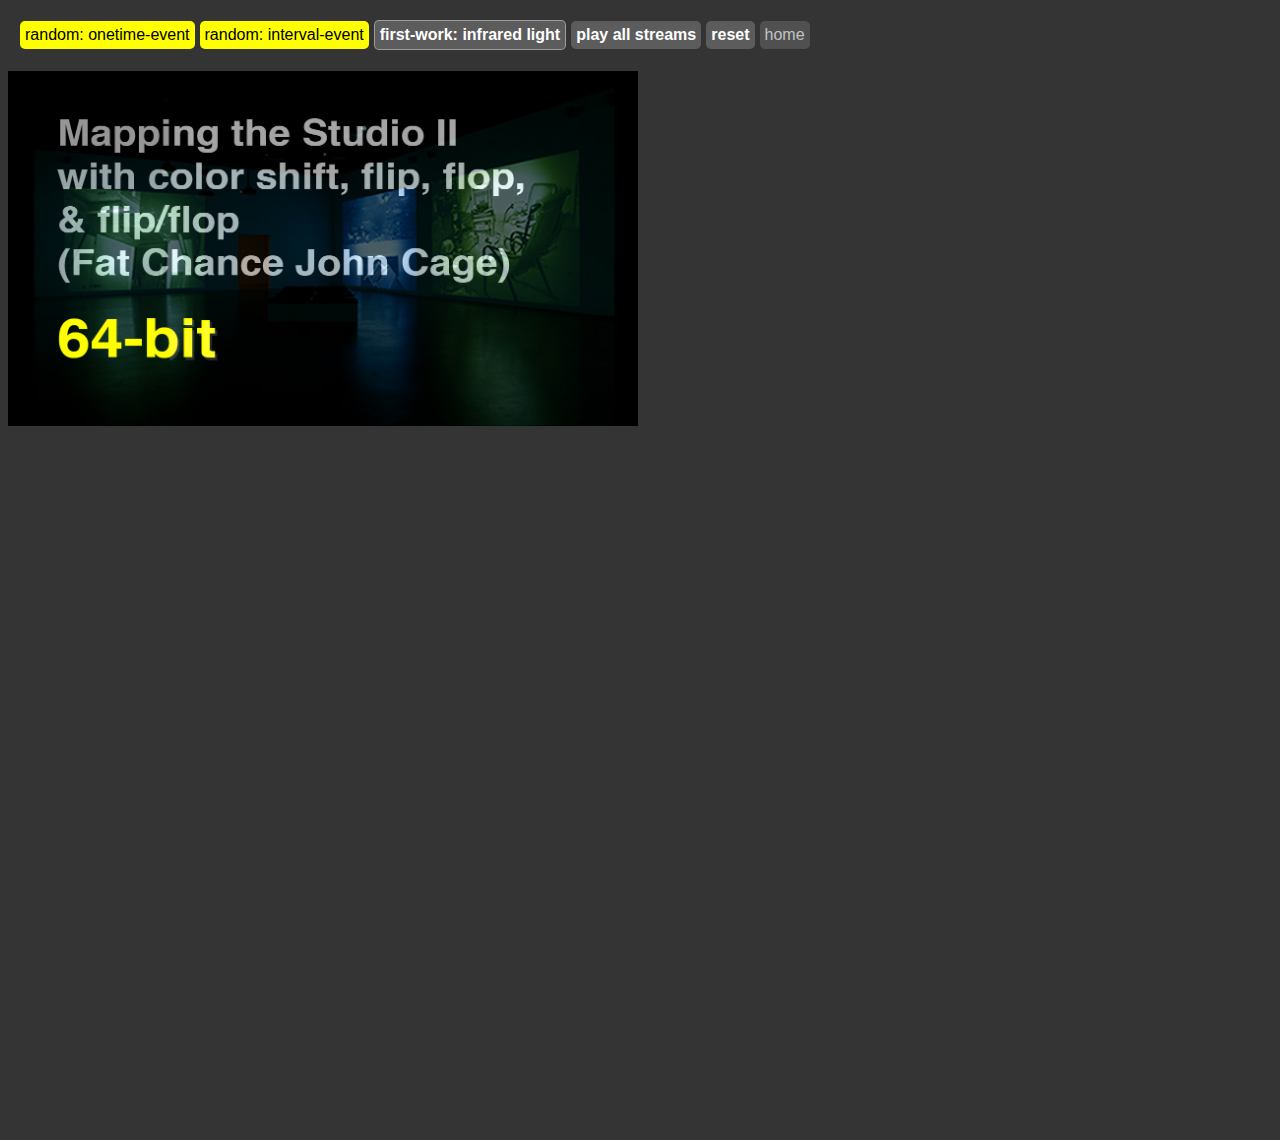
<file: theWebsiteOnePage.html>
<!DOCTYPE html>
<html lang="en">
<head>
<meta charset="utf-8">
        <meta http-equiv="X-UA-Compatible" content="IE=edge">
        <title>MappingThestudio64-bit / Boaz Kaizman</title>
        <meta name="description" content="online art exhibition - panta rhei">
		<meta name="viewport" content="width=device-width, initial-scale=1.0"> 
		<link href="img/favicon.ico" type="image/x-icon" rel="shortcut icon">
       		<link rel="stylesheet" href="css/style.css">

		<script src="https://ajax.googleapis.com/ajax/libs/jquery/3.6.0/jquery.min.js"></script>
  <script src="https://cdnjs.cloudflare.com/ajax/libs/jquery/3.3.1/jquery.min.js"></script>
	<script src="https://ajax.googleapis.com/ajax/libs/jquery/3.4.1/jquery.min.js"></script>
<script async src="https://www.youtube.com/iframe_api"></script>
	 <script src="https://ajax.googleapis.com/ajax/libs/jquery/3.5.1/jquery.min.js"></script>
<!-- Copyright (c) 2000-2023 etracker GmbH. All rights reserved. -->
<!-- This material may not be reproduced, displayed, modified or distributed -->
<!-- without the express prior written permission of the copyright holder. -->
<!-- etracker tracklet 5.0 -->
<script type="text/javascript">
// var et_pagename = "";
// var et_areas = "";
// var et_tval = 0;
// var et_tsale = 0;
// var et_tonr = "";
// var et_basket = "";
</script>
<script id="_etLoader" type="text/javascript" charset="UTF-8" data-block-cookies="true" data-secure-code="X4sqXE" src="//code.etracker.com/code/e.js" async></script>
<!-- etracker tracklet 5.0 end -->

	
		<script>
		
	$(document).ready(function() {
  $('#play-video').on('click', function(ev) {
	  
    $(".video-title")[0].src += "&autoPlay=true"; 
	$(".video1")[0].src += "&autoplay=1";
	$(".video2")[0].src += "&autoplay=1";
	$(".video3")[0].src += "&autoplay=1";
	$(".video4")[0].src += "&autoplay=1";
	$(".video5")[0].src += "&autoplay=1";
    ev.preventDefault();
	document.getElementById("img-title").style.opacity = ("0.5");
 
  });
});

			
	</script>

<style>
	* {
margin:0;
padding:0;
}

html, body, blockquote, div, p, h1 
{
font-family: 'Helvetica Neue',Helvetica,Arial,sans-serif;
-webkit-font-smoothing: antialiased;
}


.button-control {
float: left;
width: auto; 
margin:10px;
padding-right: 10px;
}


.button-control-2 {
width: auto;
height: auto;
padding: 15px;
position: absolute;
z-index:6;
background-color: rgba(8, 8, 8, 0.7) ;
display: none;
}

.button-control-title {
width: auto;
margin: 20px;
z-index: 5;
display: flex;
flex-direction: row;
flex-wrap: wrap;
justify-content: flex-start;
align-items: center;
gap: 5px;
}

.button-control-title-2 {
display: none;
}

.thumb:hover .button-control-2 {
display: flex;
flex-direction: row;
flex-wrap: wrap;
justify-content: flex-start;
align-items: center;
gap: 5px;
}


.button-control-reset, .button-control-event, .button-control-reset-2 , .button-control-reset-3 {
width: auto; 
background-color: rgba(103, 103, 103, 0.8);
font-weight: 600;
color: white;
padding: 5px;
border-radius: 5px;
}
.button-control-reset-2{
border: solid rgba(255, 255, 255, 0.4) 1px
}

.button-control-reset-3{
font-weight: 400; 
text-decoration: none;
opacity: 0.7
}

.button-control-event {
background-color: rgba(255, 255, 0, 1);
font-weight: 500;
color: black;
}


button
{
font-size: 12pt;
border: none;
background-color: rgba(237, 237, 237, 0.78);
padding: 2px 6px 2px 6px ;
}

.button-2
{
background-color:rgb(160, 160, 160);
border-radius: 5px;

}

button:hover { transform: scale(.95);}

body{background-color: #343434;
width: 100%;
}

	.video-nr {
background-color: #e0e0e0;
}

.video-nr:hover { transform: none;}

.videoWrapper2 {

top: 0px;
position: relative;
padding-bottom: 56.25%; /* 16:9 */
height: 0;
border: none;
}
.videoWrapper2 iframe {
position: absolute;
left: 0;
width: 100%;
height: 100%;
border: none;	
}

.thumb {
width: 49.7%;
margin: 0.1% ;
}

@media only screen and (max-width: 800px) {
.thumb {
width: 100%;
}
}

.thumb-rapper {
width: 99%;
margin-left: auto;
margin-right: auto;
display: flex;
flex-wrap: wrap;
justify-content: space-around;
}


		
iframe {
z-index: 2;
border: none;}

.thumb-test {
animation: image_blur infinite;
}

@keyframes image_blur {
0%   { -webkit-filter: contrast(1.2) saturate(1) brightness(1.2) sepia(1) hue-rotate(60deg);
 filter: contrast(1.2) saturate(1) brightness(1.2) sepia(1) hue-rotate(60deg); }
25%  { -webkit-filter: contrast(1.2) saturate(1) brightness(1.2) sepia(1) hue-rotate(150deg);
 filter: contrast(1.2) saturate(1) brightness(1.2) sepia(1) hue-rotate(150deg); }
50%  { -webkit-filter: contrast(1.2) saturate(1) brightness(1.2) sepia(1) hue-rotate(210deg);
 filter: contrast(1.2) saturate(1) brightness(1.2) sepia(1) hue-rotate(210deg); }
75%  { -webkit-filter: contrast(1.2) saturate(1) brightness(1.2) sepia(1) hue-rotate(330deg);
 filter: contrast(1.2) saturate(1) brightness(1.2) sepia(1) hue-rotate(330deg); }
100% { -webkit-filter: contrast(1.2) saturate(1) brightness(1.2) sepia(1) hue-rotate(390deg);
 filter: contrast(1.2) saturate(1) brightness(1.2) sepia(1) hue-rotate(390deg); }
}


.thumb-test-stop {
filter: none;
}

	
#img-title {
width:100%; 
opacity:1;
z-index: 8;
position: absolute;

}
#thumb-title {
background-color: black;
}
/* adding cersor*/
.short-rapper-gray{
	background-color: rgb(62, 62, 62);
}
	
</style>
	</head>
	
	<body>
	
		<div class="button-control-title">
		
			<button  class="button-control-event" onclick = 
					"myColorDegree();
					 startAllRandomEvent();
					myColorStop();
					setDefaultStop();
					 " >random: onetime-event</button>
			
			
			<button  class="button-control-event" onclick = 
					"myColor(); 
					 timerControl();
					clearOneColor();
					 stopAllRandomEvent();
				 " >random: interval-event</button>

<button   class="button-control-reset-2" onclick="myNightVision(); setDefaultVision();" >first-work: infrared light</button>
			
			
			<!-- 
						<button  class="button-control-reset" onclick="urlChange()" >shuffle streams</button>
-->
			
		<button  class="button-control-reset" id="play-video" >play all streams</button>
			
			<button  class="button-control-reset" onclick="location.reload();">reset</button>
		
			<button  class="button-control-reset-3" onclick="location.href='index.html'">home</button>
		</div>

		
		
		<div class="thumb-rapper">
	
			<div class="thumb">
			<div id="thumb-title" class="videoWrapper2">
		<div>
			
			
			<img id="img-title" src="img/title-mapping.jpg" alt="title-mapping">
			<iframe class="video-title"  id="ls_embed_1573371168" src="" width="640" height="360" title="the Pitch drop"
					allow="autoplay; fullscreen" allowfullscreen> </iframe>
			</div>
			
</div>
	</div> 	
	
	<div id="thumbFull" class="thumb">
		<div class="videoWrapper2">
	<div class="button-control-2">
		
<button class="video-nr" >video1:</button>
		
		<div class="button-control-title-2">
			<button  class="button-2" onclick = 
					"myColorDegree();
					 startAllRandomEvent();
					myColorStop();
					setDefaultStop();
					 ">random: onetime-event</button>
			
			<button  class="button-2" onclick = 
					
					"myColor(); 
					 timerControl();
					clearOneColor();
					 stopAllRandomEvent();
				 "
					>random: interval-event</button>
	</div>
		
<button onclick="Flip(thumbs[0])">flip</button>
<button onclick="Flop(thumbs[0])">flop</button>
<button onclick="FlipFlop(thumbs[0])">flip/flop</button>
<button onclick="colorVisionActive(thumbs[0])">color shift</button>
		
		
		
		<button class="button-2" onclick="openNav(fullscreen[0])"
				>fullscreen</button>
		<button class="button-2" onclick="closeNav(fullscreen[0])"
				>exit fullscreen</button>
			
	</div>
			
		<iframe id="thumb3" class="video1" width="1206" height="678" src="" title="stream-1"
allow="accelerometer; autoplay; encrypted-media; gyroscope; picture-in-picture" allowfullscreen></iframe>
			
			
</div>
	</div> 	
		
		<div id="thumbFull1" class="thumb">
		<div class="videoWrapper2">
				
	<div class="button-control-2">
<button class="video-nr" >video2:</button>
		
		<div class="button-control-title-2">
			<button  class="button-2" onclick = 
					
					"myColorDegree();
					 startAllRandomEvent();
					myColorStop();
					setDefaultStop();
					 "
					>random: onetime-event</button>
			
			<button  class="button-2" onclick = 
					"myColor(); 
					 timerControl();
					clearOneColor();
					 stopAllRandomEvent();
				 " >random: interval-event</button>
	</div>
		
<button onclick="Flip(thumbs[1])">flip</button>
<button onclick="Flop(thumbs[1])">flop</button>
<button onclick="FlipFlop(thumbs[1])">flip/flop</button>
<button onclick="colorVisionActive(thumbs[1])">color shift</button>
		
		<button class="button-2" onclick="openNav(fullscreen[1])"
				>fullscreen</button>
		<button class="button-2" onclick="closeNav(fullscreen[1])"
				>exit fullscreen</button>
	</div>
			
		<iframe id="thumb4"  class="video2" width="1206" height="678" src="" title="stream-2"
allow="accelerometer; autoplay; encrypted-media; gyroscope; picture-in-picture" allowfullscreen></iframe>
	
		
</div>
	</div> 	
		<div id="thumbFull2" class="thumb">
		<div class="videoWrapper2">
				
	<div class="button-control-2">
<button class="video-nr" >video3:</button>
		
		<div class="button-control-title-2">
			<button  class="button-2" onclick = 
					
					"myColorDegree();
					 startAllRandomEvent();
					myColorStop();
					setDefaultStop();
					 "
					>random: onetime-event</button>
			
			<button  class="button-2" onclick = 
					"
					 myColor(); 
					 timerControl();
					clearOneColor();
					 stopAllRandomEvent();
					 
				 " >random: interval-event</button>
	</div>
		
<button onclick="Flip(thumbs[2])">flip</button>
<button onclick="Flop(thumbs[2])">flop</button>
<button onclick="FlipFlop(thumbs[2])">flip/flop</button>
<button onclick="colorVisionActive(thumbs[2])">color shift</button>
		
		<button class="button-2" onclick="openNav(fullscreen[2])"
				>fullscreen</button>
		<button class="button-2" onclick="closeNav(fullscreen[2])"
				>exit fullscreen</button>

	</div>
			
		
		<iframe id="thumb5"  class="video3" width="1206" height="678" src="" title="stream-3"
allow="accelerometer; autoplay; encrypted-media; gyroscope; picture-in-picture" allowfullscreen></iframe>
			
</div>
	</div> 	
		
		<div id="thumbFull3" class="thumb">
		<div class="videoWrapper2">
				
	<div class="button-control-2">
<button class="video-nr" >video4:</button>
		
		<div class="button-control-title-2">
			<button  class="button-2" onclick = 
					
					"myColorDegree();
					 startAllRandomEvent();
					myColorStop();
					setDefaultStop();
					 "
					>random: onetime-event</button>
			
			<button  class="button-2" onclick = 
					
					"myColor(); 
					 timerControl();
					clearOneColor();
					 stopAllRandomEvent();
				 "
					>random: interval-event</button>
	</div>
		
<button onclick="Flip(thumbs[3])">flip</button>
<button onclick="Flop(thumbs[3])">flop</button>
<button onclick="FlipFlop(thumbs[3])">flip/flop</button>
<button onclick="colorVisionActive(thumbs[3])">color shift</button>
		
		<button class="button-2" onclick="openNav(fullscreen[3])"
				>fullscreen</button>
		<button class="button-2" onclick="closeNav(fullscreen[3])"
				>exit fullscreen</button>

	</div>
			
		<iframe id="thumb6"  class="video4" width="1206" height="678" src="" title="stream-4"
allow="accelerometer; autoplay; encrypted-media; gyroscope; picture-in-picture" allowfullscreen></iframe>
			
</div>
	</div> 	
		
		<div id="thumbFull4" class="thumb">
		<div class="videoWrapper2">
				
	<div class="button-control-2">
<button class="video-nr" >video4:</button>
		
		<div class="button-control-title-2">
			<button  class="button-2" onclick = 
					
					"myColorDegree();
					 startAllRandomEvent();
					myColorStop();
					setDefaultStop();
					 "
					>random: onetime-event</button>
			
			<button  class="button-2" onclick = 
					
					"myColor(); 
					 timerControl();
					clearOneColor();
					 stopAllRandomEvent();
				 "
					>random: interval-event</button>
	</div>
		
<button onclick="Flip(thumbs[4])">flip</button>
<button onclick="Flop(thumbs[4])">flop</button>
<button onclick="FlipFlop(thumbs[4])">flip/flop</button>
<button onclick="colorVisionActive(thumbs[4])">color shift</button>
		
		<button class="button-2" onclick="openNav(fullscreen[4])"
				>fullscreen</button>
		<button class="button-2" onclick="closeNav(fullscreen[4])"
				>exit fullscreen</button>

	</div>
			
		<iframe id="thumb7"  class="video5" width="1206" height="678" src="" title="stream-5"
allow="accelerometer; autoplay; encrypted-media; gyroscope; picture-in-picture" allowfullscreen></iframe>
			
</div>
	</div> 	
			
	<script src="js/videoPlayer.js"></script>		
		
<script>
	
	// rotate button begin
	
		var thumbs = [document.getElementById("thumb3"), document.getElementById("thumb4"), document.getElementById("thumb5"), document.getElementById("thumb6") , document.getElementById("thumb7")];

	 	function FlipFlop(thumbx){	
			
  if (thumbx.style.transform == "" ) {
    thumbx.style.transform = "rotate(180deg)";
  } else {
    thumbx.style.transform = "";
  	myColorStop();
	setDefaultStop();
  }
}			
			
		function Flop(thumbx){		
  if (thumbx.style.transform == "" ) {
    thumbx.style.transform = "rotateX(180deg)";
  } else {
    thumbx.style.transform = "";
	myColorStop();
	setDefaultStop();
  }
}	
			
			
	function Flip(thumbx){	
  if (thumbx.style.transform == "" ) {
    thumbx.style.transform = "rotateY(180deg)";
  } else {
    thumbx.style.transform = "";
	myColorStop();
	setDefaultStop();
  }
}		
	
	
	
	// night vision button
		

	
	
	
	function colorVisionActive(thumbsx){
		if (thumbsx.style.filter == ""){

			myColorelementDegree2(thumbsx);
		}
		else {
			thumbsx.style.filter = "";
			myColorStop();
			setDefaultStop();
		}
	}
	

	
	
// random color one event 
	
	function clearOneColor(){
		stopColorDegree();
	}
	
	
	function stopColorDegree(){
			for (let i=0; i<thumbs.length; i++){
			stopColorelementDegree2(thumbs[i]);
			}
		}
	
	
function stopColorelementDegree2(stopDegreex){
    stopDegreex.style.filter = 'none';
}
	
	
	
	function myColorDegree(){
			for (let i=0; i<thumbs.length; i++){
			myColorelementDegree2(thumbs[i]);
			}
		}
	
	
function myColorelementDegree2(myColorDegreex){
	
	var ColorDegre = ["contrast(1.2) saturate(1) brightness(1.2) sepia(1) hue-rotate(0deg)", 
					  "contrast(1.2) saturate(1) brightness(1.2) sepia(1) hue-rotate(60deg)", 
					  "contrast(1.2) saturate(1) brightness(1.2) sepia(1) hue-rotate(90deg)", 
					  "contrast(1.2) saturate(1) brightness(1.2) sepia(1) hue-rotate(130deg)", 
					  "contrast(1.2) saturate(1) brightness(1.2) sepia(1) hue-rotate(150deg)", 
					  "contrast(1.2) saturate(1) brightness(1.2) sepia(1) hue-rotate(180deg)", 
					  "contrast(1.2) saturate(1) brightness(1.2) sepia(1) hue-rotate(210deg)",
					  "contrast(1.2) saturate(1) brightness(1.2) sepia(1) hue-rotate(240deg)",
					  "contrast(1.2) saturate(1) brightness(1.2) sepia(1) hue-rotate(270deg)",
					  "contrast(1.2) saturate(1) brightness(1.2) sepia(1) hue-rotate(300deg)",
					  "contrast(1.2) saturate(1) brightness(1.2) sepia(1) hue-rotate(330deg)",
					  "contrast(1.2) saturate(1) brightness(1.2) sepia(1) hue-rotate(360deg)"
					 ];    
    var randDegree = ColorDegre[Math.floor(Math.random() * ColorDegre.length)];
    myColorDegreex.style.filter = randDegree;
	document.getElementById("img-title").style.opacity = ("0.5");
}
	
	
	
//-- rotate random one event
	
			
			
	function stopAllRandomEvent(){
 StopRandomEvent();
	 }		
	
			function StopRandomEvent(){
				
				for ( let i=0; i<thumbs.length; i++) {
					stopNewRandomEvent(thumbs[i]);
					}	
			}
			
			function stopNewRandomEvent(stopEventx){
    stopEventx.style.transform = 'none';
}

	
	var eventrOn = true;
			
			function startAllRandomEvent() {
  if (eventrOn == true) {	
allRandomEvent();
  } else {
 "";
 }
	}
			
			
			function allRandomEvent(){
				
				for ( let i=0; i<thumbs.length; i++) {
					getNewRandomEvent(thumbs[i]);
					}	
			}
			
			function getNewRandomEvent(randomeventx){
				var myArray = ['rotateY(180deg)','rotateX(180deg)','rotate(180deg)', 'rotate("")'];    
	
    var rand = myArray[Math.floor(Math.random() * myArray.length)];
    randomeventx.style.transform = rand;
}

		
		
	
	
// random color interval
	
var elementThumb = [ document.getElementById("thumb3"), document.getElementById("thumb4") , document.getElementById("thumb5") , document.getElementById("thumb6") , document.getElementById("thumb7")];
	
	function myColor(){
	
			for (let i=0; i<elementThumb.length; i++){
			myColor2(elementThumb[i]);
			}
		}
	
	
function myColor2(elementThumbx){
	
	var myColor = ['60s','120s','240s','360s','480s','720s'];    
    var randColor = myColor[Math.floor(Math.random() * myColor.length)];
	
	elementThumbx.classList.toggle("thumb-test");
    elementThumbx.style.animationDuration = randColor;
	
	elementThumbx.style.animationDuration = randColor; 
	elementThumbx.style.WebkitAnimationDuration = randColor; 
	elementThumbx.style.WebkitAnimationDuration = "randColor";  // Code for Chrome, Safari, and Opera
	elementThumbx.style.animationDuration = "randColor";
	document.getElementById("img-title").style.opacity = ("0.5");
}

	
	
	function myColorStop(){
	
			for (let i=0; i<elementThumb.length; i++){
			myColor2stop(elementThumb[i]);
			}
		}
	
function myColor2stop(elementThumbStopx){
	elementThumbStopx.classList.toggle("none");
	elementThumbStopx.style.animationDuration = "0s";
}
	
	
	function setDefaultStop(){
				
			for (let i=0; i<thumbs.length; i++){
				thumbs[i].style.transitionDelay= "0s";
				clearInterval(newInterval);
			}
		} 	
	
	var timerOn = false;
	
	function setDefault(){
				clearInterval(newInterval);
				timerOn = false;
				
		for (let i=0; i<thumbs.length; i++){
				thumbs[i].style.transitionDelay= "0s";
				thumbs[i].style.transform = "none";
			}
		} 	
			
			function timerControl() {
 
  if (timerOn == true) {	
 stopEvent();
  } else {
   startTimer() ;
  }
	}
	
		
			
			function stopEvent() {
				timerOn = false;
    	setDefault();
        } 
			
	function startTimer() {
								timerOn= true;
            newInterval = setInterval(allRandomEvent3,15000);
        } 
			
	
	function allRandomEvent3(){
				for ( let i=0; i<thumbs.length; i++) {
					randomly(thumbs[i]);
					
					}	
			}
			
		
	
	function randomly(thumbsx){
	
	var myArray = ['rotateY(180deg)','rotateX(180deg)','rotate(180deg)', 'rotate("")'];    
   
				
				var rand = myArray[Math.floor(Math.random() * myArray.length)];
				
								
	var delayArray = ["2s", "4s", "8s", "14s"];    
   
	var randDelay = delayArray[Math.floor(Math.random() * delayArray.length)];
    thumbsx.style.transform = rand; 
	thumbsx.style.transitionDelay= randDelay;
}
	

	var nightOn = true;
	
	function myNightVision(){
		if (nightOn == false){
		"";
		}
		else {
		myNightVisionActive();
		}
	}
	
	
	function myNightVisionActive(){
	
			for (let i=0; i<elementThumb.length; i++){
			myNightVision2(elementThumb[i]);
				
			}
		}
	
	
function myNightVision2(myNightVision2x){
	nightOn = true;
	
	
	document.getElementById("img-title").style.opacity = ("0.5");
	myNightVision2x.style.transform = 'none';
	myNightVision2x.classList.toggle("none");
	myNightVision2x.style.animationDuration = "0s";
	myNightVision2x.style.filter = 'sepia(100%) hue-rotate(60deg) contrast(1.2) saturate(1) brightness(1.2)';
}
				
	
	function setDefaultVision(){
				clearInterval(newInterval);
		for (let i=0; i<thumbs.length; i++){
			thumbs[i].style.transitionDelay= "0s";
			thumbs[i].style.transform = "none";
			}
		} 	
	

// fullscreen
	
var fullscreen = ["thumbFull", "thumbFull1" , "thumbFull2", "thumbFull3" , "thumbFull4"];

function openNav(fullscreenx) 
				
			{
  	document.getElementById(fullscreenx).style.width = "100%";
	document.getElementById(fullscreenx).style.height = "100%";
	document.getElementById(fullscreenx).style.zIndex = "8";	
	document.getElementById(fullscreenx).style.position = "fixed";
	document.getElementById(fullscreenx).style.backgroundColor = "rgba(0, 0, 0, 0.67)";
	document.getElementById(fullscreenx).style.left = "0";
	document.getElementById(fullscreenx).style.top = "0";
	
	const collection = document.getElementsByClassName("button-control-title-2");
	collection[0].style.display = "block";
	collection[1].style.display = "block";
	collection[2].style.display = "block";
	collection[3].style.display = "block";
	collection[4].style.display = "block";
}

function closeNav(fullscreenx) {
  	document.getElementById(fullscreenx).style.width = "49.7%";
	document.getElementById(fullscreenx).style.height = "auto";
	document.getElementById(fullscreenx).style.zIndex = "1";	
	document.getElementById(fullscreenx).style.position = "relative";
	document.getElementById(fullscreenx).style.backgroundColor = "none";
	document.getElementById(fullscreenx).style.left = "none";
	document.getElementById(fullscreenx).style.top = "0";
	
	const collection = document.getElementsByClassName("button-control-title-2");
	collection[0].style.display = "none";
	collection[1].style.display = "none";
	collection[2].style.display = "none";
	collection[3].style.display = "none";
	collection[4].style.display = "none";
}
	
	// url shuffle
	/*
	function urlChange(){
			for (let i=0; i<thumbs.length; i++){
			myUrlChange(thumbs[i]);
			}
		}
	
	
function myUrlChange(myUrlChangex){
	
	var urlList = ["https://www.youtube.com/embed/h1wly909BYw?&autoplay=1",
				   "https://www.youtube.com/embed/rcm6kmLUggg?&autoplay=1",
				   "https://www.youtube.com/embed/4wb6o3QvrxY?&autoplay=1",
				   "https://www.youtube.com/embed/QOjmvL3e7Lc?&autoplay=1",
				   "https://www.youtube.com/embed/GxhSqwbSpbs?&autoplay=1",
				   "https://www.youtube.com/embed/vVyBOU9Huvo?&autoplay=1",
				   "https://www.youtube.com/embed/rG13FY2ytno?&autoplay=1",
				   "https://www.youtube.com/embed/bgsE-LRplIg?&autoplay=1",
				   "https://www.youtube.com/embed/jzhqsejYI5E?&autoplay=1",				   "https://www.youtube.com/embed/tdQOYaEQC3o?&autoplay=1",
				  ];    
    var randUrl =urlList[Math.floor(Math.random() * urlList.length)];
    myUrlChangex.src = randUrl;
}
	
	*/
	
</script>
		</div>
	</body>
</html>
</file>
<file: css/style.css>
* {
margin:0;
padding:0;
}



.thumb-rapper-2 {
	width: 100%;
	background-color: #fcfcfc;
	float: left;
	margin-bottom: 60px;
}


.text-rapper , .text-rapper-manuel{
	font-size: 20px;
	max-width: 65rem;
	margin-left: auto;
	margin-right: auto;
	padding: 40px 28px 56px;
	background-color: white;
	min-height:100vh;
	 box-shadow: 0px 25px 16px 0px rgba(0,0,0,0.2);
}

body{
	background-color: #343434;
	min-height: 100vh;
    display: flex;
    flex-direction: column;
}

.body-index{
	background-color: #9e9e9e;
}

		html, body, blockquote, div, p, h1 
{
font-family: 'Helvetica Neue', Helvetica, Arial, sans-serif;
  -webkit-font-smoothing: antialiased;
	color: #2a2a2a;
}
p{
	display: block;
    margin-top: 0.7em;
    margin-bottom: 0.7em;
	border: solid rgba(0, 0, 0, 0.1) 1px;
	padding: 8px;
	background-color: rgba(0, 0, 0, 0.02);
	border-radius: 3px;
	line-height: 31px;
	float: left;
	width: auto;
	border-left: solid #cbcbcb 5px;
}
		.logo {
		width:80px;
		height: 50px;
		position: absolute;
			}


			.logo-2 {
		letter-spacing: .16px;
		margin-left: 15px;
		background-color: white;
		padding: 2px;
		border-radius: 2px;
			}
			
			.logo-container {
		width: 100%;
		background-color: rgb(70, 70, 70);
		padding-top:20px;
		padding-bottom:20px;
		
			}	

.down-pdf {
	font-size: .875rem; 
	font-weight: 400; 
	color: #0f62fe; 
	text-decoration:none;
	vertical-align:middle; 
	background-color: #e2e2e2;
	padding: 2px 1px 4px 1px;
			}	
			
			.down-pdf-2 {
				background-color: transparent;
				text-decoration: underline;
						}
			
			.logo-link {
				text-decoration: none; 
       			position: relative; 
				width: auto; 
				font-weight: 600;
				font-size: 16pt;
				color: white;
				margin-left: 45px
			}
			
			.logo-link:hover:after {
		  	width: 95%;
		  background-color: yellow;
			opacity: 0.6;
    }
			.logo-link:hover {
			opacity: 0.9;
			
    }
			
		.logo-link:after {
        position: absolute;
        content: '';
        height: 2px;
        bottom: -4px; 
		left: 0;
        right: 0;
		  /* optional animation */
		  -o-transition:.2s;
  		  -ms-transition:.2s;
        -moz-transition:.2s;
        -webkit-transition:.2s;
        transition:.2s;
    }
			
			.menu-sighn{
				width: auto;
				margin: 5px 20px ;
				
				opacity:1;
			}
			
		
			.logo:hover .menu-sighn{
				transform: rotate(-90deg);
				transition-timing-function: ease-out;
				transition-duration: 0.3s;
				opacity:0.3;
			}
			
			.logo:hover  ul{
			display:block;
			}
			
			ul {
display: flex;
flex-direction: column;
justify-content:space-evenly;
 list-style-type: none;
width:120px;
height:auto;
  margin:35px 0;
  display: none;
  position: absolute;
  z-index: 100;				
  border-radius:2px;
  box-shadow: 0px 8px 16px 0px rgba(0,0,0,0.2);
background-color:gainsboro;
border-left: solid #9e9e9e 5px;
}

li a{
color: #000;
text-decoration: none;
padding:10px 5px;
display: block;
}


/* Change the link color on hover */

	li a:hover {
  color: white;
  background-color: #555;
	
}
			
.short-link, .short-link-2 {
    box-sizing: border-box;
    font-size: .875rem;
    font-weight: 400;
	letter-spacing: normal;
	display: flex;
	align-items: center;
	color: black;
    outline: none;
    text-decoration: none;
	padding: 5px;
	background-color: white;
	border-radius: 5px;
}

		.short-link-2 { 
    color: black;
}
	
.short-rapper :nth-child(6) { 
    margin-left: 10px;
    color: inherit;
    font-weight: 600;
    border: solid 1px rgba(0, 0, 0, 0.2);
    align-self: center; /* Aligns the element vertically within the flex container */
}

@media only screen and (max-width: 540px) {
  .short-rapper :nth-child(6) {
      		margin-left: 0px;
            align-self: flex-start; /* Aligns the element at the start of the flex container */
     }
}

.short-link:hover {
	color: #bababa;
}

.short-link-2:hover {
	color: #bababa;
}

.short-rapper {
	padding: 20px 0px 20px 30px;
	background: #e2e2e2;
	display: flex;
	flex-wrap: wrap;
	gap:5px;
}
.spanStyle{
	float: left;
	padding-left:20px;
}
.link-img{
	width: 15px;
	margin-left: 5px;
	vertical-align: middle;
}

.link-heading{
	font-weight:600;
	display: block;
}

a {
	color: #0f62fe;
}

a:hover{
	text-decoration: none;
}


footer {
	border-top: solid rgba(0, 0, 0, 0.1) 5px;
    width: 100%;
	margin-top:auto;
	background-color: #e2e2e2;
}

footer .short-link{
	margin: 0;
	padding: 0;
	background-color: inherit;
	color:inherit;
}

footer .short-link:hover{
	opacity: 0.7;
	color:inherit;
}

footer span.short-link:hover{
	opacity: 1;
	color:inherit;
}


footer .short-link::after {
  content: " / ";
  color: black;
margin-left: 5px;
}
	
	footer .short-link2::after {
  content: " ";
  color: inherit;
margin:0px;
}
@media only screen and (max-width: 800px) {
  .logo-2 {
    display: none;
  }
}
@media only screen and (max-width: 800px) {
  p {
	border: none;
	padding: 5px;
  }
}
@media only screen and (max-width: 800px) {
  .thumb-rapper-2{
    float: none; 
	
  }
}

		/* theVideoWorks */
		/* Video thumbnail style */
 
		.img-video , .img-video-2  {
			border: 5px solid #b9b9b9;
			border-radius: 5px;
			cursor: pointer;
			width:100%;
		}
		
.img-video-2 {
			border:none;
		}

				
.img-index {
			width: 100%;
			border-radius: 3px;
		}

		
.button-video  {
	width: 49%;
		}
		
	
		.button-video .img-video:hover {
			box-shadow: 0 4px 8px 0 rgba(5, 0, 0, 0.6),0 6px 20px 0 rgba(5, 0, 0, 0.6);
		}

		/* Pop-up div style */
		.popup {
			display: none;
			position: fixed;
			z-index: 1;
			left: 0;
			top: 0;
			width: 100%;
			height: 100%;
			overflow: auto;
			background-color: rgba(0,0,0,0.4);
			padding-top: 50px;
		}

.popup-2{
	width: 100%; 
	height: 100%; 
	position: fixed;
	background: none;
}
		/* Pop-up content style */
		.popup-content {
			position: relative;
			background-color: #fefefe;
			margin: auto;
			padding: 0;
			width: 90%;
			max-width: 960px;
			border-radius: 10px;
			box-shadow: 0 4px 8px 0 rgba(0,0,0,0.2), 0 6px 20px 0 rgba(0,0,0,0.5);
			-webkit-animation-name: animatetop;
			-webkit-animation-duration: 0.4s;
			animation-name: animatetop;
			animation-duration: 0.4s;
			max-height: 80vh;
			overflow-y: auto;
		}

		/* Pop-up header style */
		.popup-header {
			background-color: rgba(0,0,0,0.4);
			border-top-left-radius: 10px;
			border-top-right-radius: 10px;
			padding: 9px 00;
		}
		
.popup-footer{
			background-color: white;
			padding: 10px;
			border-radius: 10px;

		}		

.span-footer{
			font-weight: 300;
			color: black;

		}
				
.popup-close{
			
			font-size: 16px;
			font-weight: 800;
			float: right;
			text-decoration: none;
    border-radius: 16px;
    background-color: rgb(139, 139, 139);
	border: solid 1px rgb(120, 120, 120);
    padding: 2px 6px;
    position: absolute;
    right:5px;
  	top:5px;
	text-decoration: none;
	color: white;
		}
		.h-title{
			padding-left: 5px;
		}
		
		
	.popup-content:hover .popup-close
	{
		color: black;
		background-color:white;
		cursor: pointer;
	}

	/* Pop-up animation */
	@-webkit-keyframes animatetop {
		from {top:-300px; opacity:0} 
		to {top:0; opacity:1}
	}

	@keyframes animatetop {
		from {top:-300px; opacity:0}
		to {top:0; opacity:1}
	}
		
		.popup-video {
	top: 0px;
	position: relative;
	padding-bottom: 56.25%; /* 16:9 */
	height: 0;
    border: none;
}
.popup-video iframe {
	position: absolute;
	left: 0;
	width: 100%;
	height: 100%;
	border:0px;
}
	.popup-video-2 {
	top: 0px;
	position: relative;
	padding-bottom: 52.65%; /* 16:9 */
	height: 0;
    border: none;
}
.popup-video-2 .iframe-2 {
	position: absolute;
	left: 0;
	width: 100%;
	height: 100%;
	border:0px;
}

#event-video{
	margin: 30px 0px 0.7em 0px;
	width: 100%;
	float: left;
}

#event-video span{
	border-top:solid 1px #b9b9b9;
	padding-top: 20px;
}
#event-video .button-video{
	width: 100%;
	background-color:rgba(0, 0, 0, 0.02);
	border-radius: 5px;
	display: flex;
	flex-wrap: wrap;
	justify-content: space-between;
	flex-direction: row-reverse;
}
#event-video p{
	border:none;
	background-color: transparent !important;
	padding: 0;
	margin: 0;
}

#event-video .textImage{
	width: 40%;
	margin:0 5px;

}
.button-video .popup-video-highlight{
	width: 55%;
}

.event-video-wrap {
	width: 100%;
	display: flex;
	flex-direction: column;
	gap: 20px;
	margin-bottom: 20px;
}

/* video-works-container - manual style */

/* contact */
#mc_embed_signup{background:#ebebeb;   width:100%;padding-bottom: 20px; float: left;}
	
	@media screen and (max-width: 600px) {
    #mc_embed_signup {
        margin-left: 10px;margin-top: 20px;
		 width:200px;
    }
}
	
	.body-contact{
		background-color: white;
	}

	.text-trailer-rapp p {
		background-color: transparent;
		border:none;
		padding: 0px;
	}
	.text-trailer-rapp .text-trailer {
	width: 90%;
	background-color: #ebebeb; 
	padding:20px;
}
	.text-trailer-rapp {
	width: 100%;
	background-color: #ebebeb; 
	max-width: 73rem;
}
.text-trailer-rapp img{
		margin: 20px 00;
		width:100%;
	}
	@media screen and (max-width: 600px) {
		.text-trailer-rapp .text-trailer {      
	margin: 0px auto;
	padding:10px;
	width:95%;
   }
}
	
.text-trailer-rapp footer {
	background-color: transparent;
	padding: 20px 00;
	border: none;
	float: left;
}
	
.text-trailer-rapp .short-rapper{
		background: none;
		padding: 0;
	}
	
	/* contact */


.video-works-container
{
	width: 100%;
	display: flex;
	flex-wrap: wrap;
	flex-direction: column;
	gap: 20px;
}


.video-works-container .button-video
{
	width: 100%;
	display: flex;
	flex-wrap: wrap;
	justify-content: space-between;
	align-items: top;
	flex-direction: row-reverse;
	background-color: rgba(0, 0, 0, 0.03);
	padding: 10px 0;
}

.video-works-container .img-video {
	border: none;
	cursor: inherit;
	width: 52%;
}

.video-works-container .img-video-2{
	border: none;
	cursor: inherit;
	width: 100%;
	border-radius:0px;
}



.video-works-container .button-video-2{
	width: 100%;
	background-color:transparent;
	margin: 0;
	padding: 0;
	border-radius:5px;
}

					
.video-works-container .button-video .img-video:hover{
	box-shadow: none;
				}
				
				.video-works-container .textImage{
					line-height:normal;
					font-size: 18px;
					padding: 10px 10px 00 10px;
					width: 40%;
				}

				.video-works-container .textImage-2{
					width:50%;
					display: block;
					background-color: rgba(0, 0, 0, 0.03);
					padding: 10px 5px;
					border-top-right-radius: 10px;
					border-top-left-radius: 10px;
					border: solid rgba(0, 0, 0, 0.08) 1px;
					border-bottom: solid rgba(0, 0, 0, 0.3) 5px;
				}
				
				.textManual p{
					background: none;
					border: none;
					margin: 0.3em 0;
					padding: 0;
				}


			@media only screen and (max-width: 800px) {
				.video-works-container .img-video {
				  width: 100%;
				   margin-bottom: 10px;
				   padding:10px 0;
				 }
			   }	
						   
						   
						   @media only screen and (max-width: 800px) {
				.video-works-container .textImage {
				  width: 100%;
				   padding: 0;
				   margin: 0 auto;
				 }
			   }	
						

			   @media only screen and (max-width: 800px) {
				.video-works-container .textImage-2{
					  width: 100%;
					   padding: 0;
					   margin: 0;
					   border: none;
					   					 }
				   }
		

			   @media only screen and (max-width: 800px) {
			.video-works-container .button-video {
				   padding: 0;
				   margin: 0;
				 }
			   }
	
/* video-works-container - manual style */


@media screen and (max-width: 1080px) {
	#event-video .textImage {
		width: 100%;
		margin: 0 0 20px 0;
	}
	.button-video .popup-video-highlight {
		width: 100%;
	}
	#event-video .button-video {
		width: 100%;
	}
	#event-video{
		margin: 30px 0px 0px 0px;
	}
}

.options{
			color:darkgray;
			width: auto;
		}

.options-2 {
			width: auto;
    		flex-basis: 100%;
			margin-bottom: 10px;
		}
		.video5-6-wrapper{
			color: black;
			display: flex;
			flex-wrap: wrap;
			justify-content: space-around;
			width: 95%;
			margin: auto;
			border-radius: 10px;
			background-color: rgba(255, 255, 255, 0.1);
			margin-top: 60px;
			padding: 15px 15px 30px 15px;
		}
			
		.thumb-rapper-3 {
			width: 90%;
			margin: auto;
			margin-top: 30px;
			margin-bottom: 60px;
			max-width: 80rem;
			display: flex;
			flex-wrap: wrap;
			justify-content: space-around;
			gap: 1%;
		}
 .title-manuel{
				width: 100%;
				margin:20px 0;
				float: left;
			}
			 .title-manuel-2{
				width: 100%;
				margin:20px 0;
				float: left;
			}
			.title-manuel-2 span,
			.title-manuel-2 a {
				display: inline-block;
			}

 @media only screen and (max-width: 800px) {
  .thumb-rapper-3 {
    width: 95%;
	margin: 0 auto;
  }
}		
 
		
 @media only screen and (max-width: 800px) {
  .text-rapper , .text-rapper-manuel {
   padding: 40px 5px 56px 5px;
  }
}		
 

@media only screen and (max-width: 800px) {
  .button-video {
    width: 100%;
	display: inherit;
	margin:5px 0;
	
  }
}
	@media only screen and (max-width: 800px) {
  .options {
    font-size: 16px;
	 margin-bottom: 10px;
	
  }
}
		
@media only screen and (max-width: 800px) {
  .video5-6-wrapper {
    width: 100%;
	display: inherit;
	background-color: transparent;
	margin: 0 ;
	margin-top: 20px;
	padding: 0;
  }
}
		
@media only screen and (max-width: 800px) {
  .img-video , .img-video-2 {
			border: none;
			border-radius: 0px;
			cursor: pointer;
			width:100%;
	 }
}


@media only screen and (min-width: 2560px) {
  .text-rapper , .text-rapper-manuel , .thumb-rapper-3 , thumb-rapper-2 {
	   max-width: 112.5rem;
	 }
	}

@media only screen and (min-width: 2560px) {
.popup-content {
		max-width: 1280px;
	}
p {
		font-size: 2em;
        line-height: 1.6;
	 }
}


@media only screen and (max-width: 800px) {
 .spanStyle{
	margin-left:0px;
  }
}	

/* New inline CSS code */
#about {
    background-color: yellow;
}

#usability {
    background-color: lightpink;
}

#event{
	background-color: #9ae6ff;
	border: none;
}

.external-link {
    text-decoration: underline;
}

.home-link {
    opacity: 0.4;
}

.spanStyle-2 {
    font-size: .875rem;
    font-weight: 400;
    vertical-align: middle;
}
</file>
